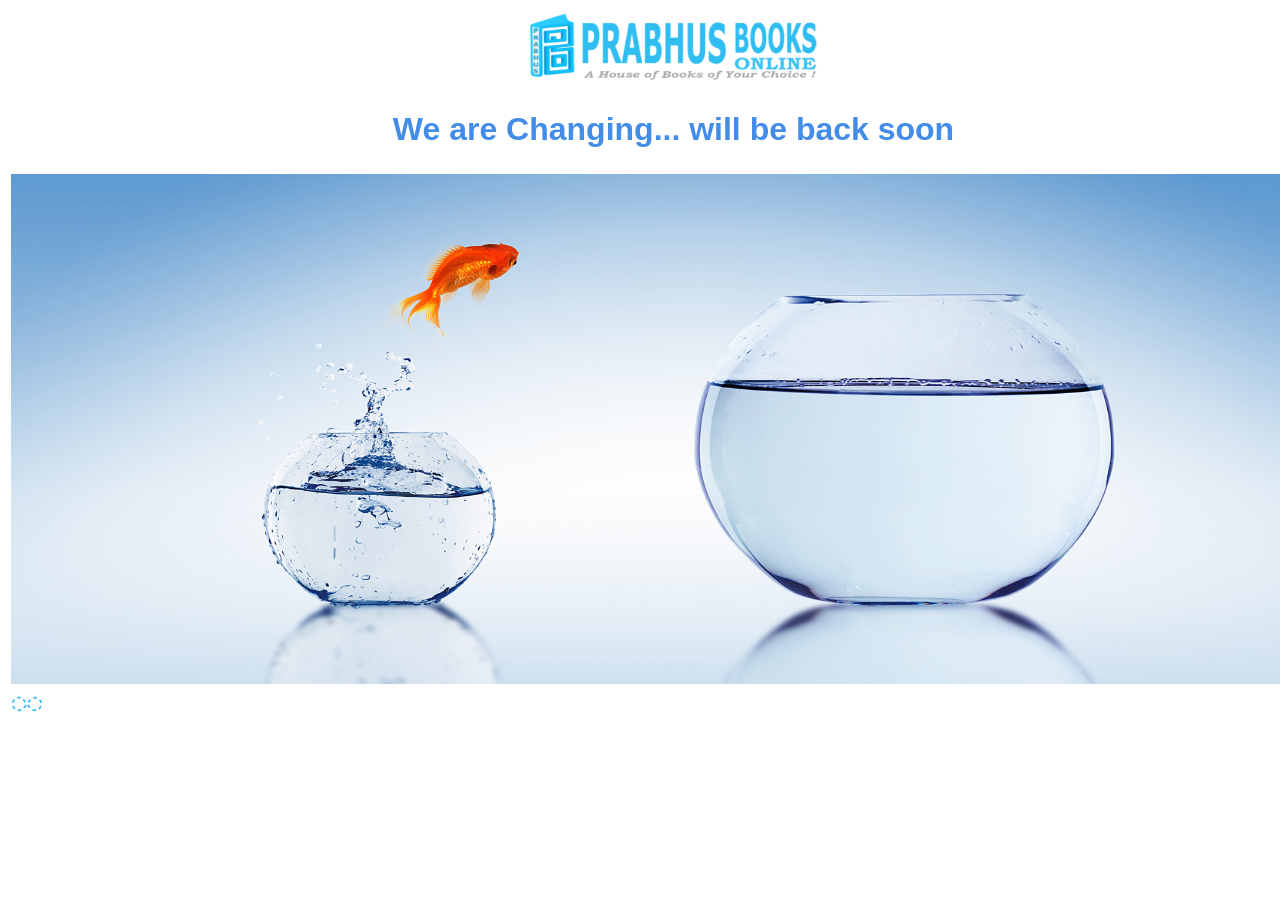
<file: index.htm>
<!DOCTYPE html PUBLIC "-//W3C//DTD XHTML 1.0 Transitional//EN" "http://www.w3.org/TR/xhtml1/DTD/xhtml1-transitional.dtd">
<html xmlns="http://www.w3.org/1999/xhtml">
<head>
<meta http-equiv="Content-Type" content="text/html; charset=iso-8859-1" />
<title>Prabhus Books Online</title>
<style type="text/css">
<!--
.style1 {color: #438CE7}
-->
</style>
</head>

<body>
<table width="100%" border="0">
<tr>
    <td align="center" ><div class="logo"><img src="/img/logo.png" alt="Shop @ Prabhus Books Online" title=" Shop @ Prabhus Books Online " width="300" height="75" class="img-responsive"> </div></td>
  </tr>
  <tr>
    <td align="center" ><h1 class="style1" style="font-family:Arial, Helvetica, sans-serif;">We are Changing... will be back soon  </h1></td>
  </tr>
  <tr>
    <td><img src="./img/fish-jumping-out-of-bowl-Change.jpg" width="1325" height="510" alt="change" /></td>
  </tr>
  <tr>
    <td><a href="./index.php"><img src="img/loader1.gif"  alt="change" /></a></td>
  </tr>
</table>

</body>
</html>
</file>
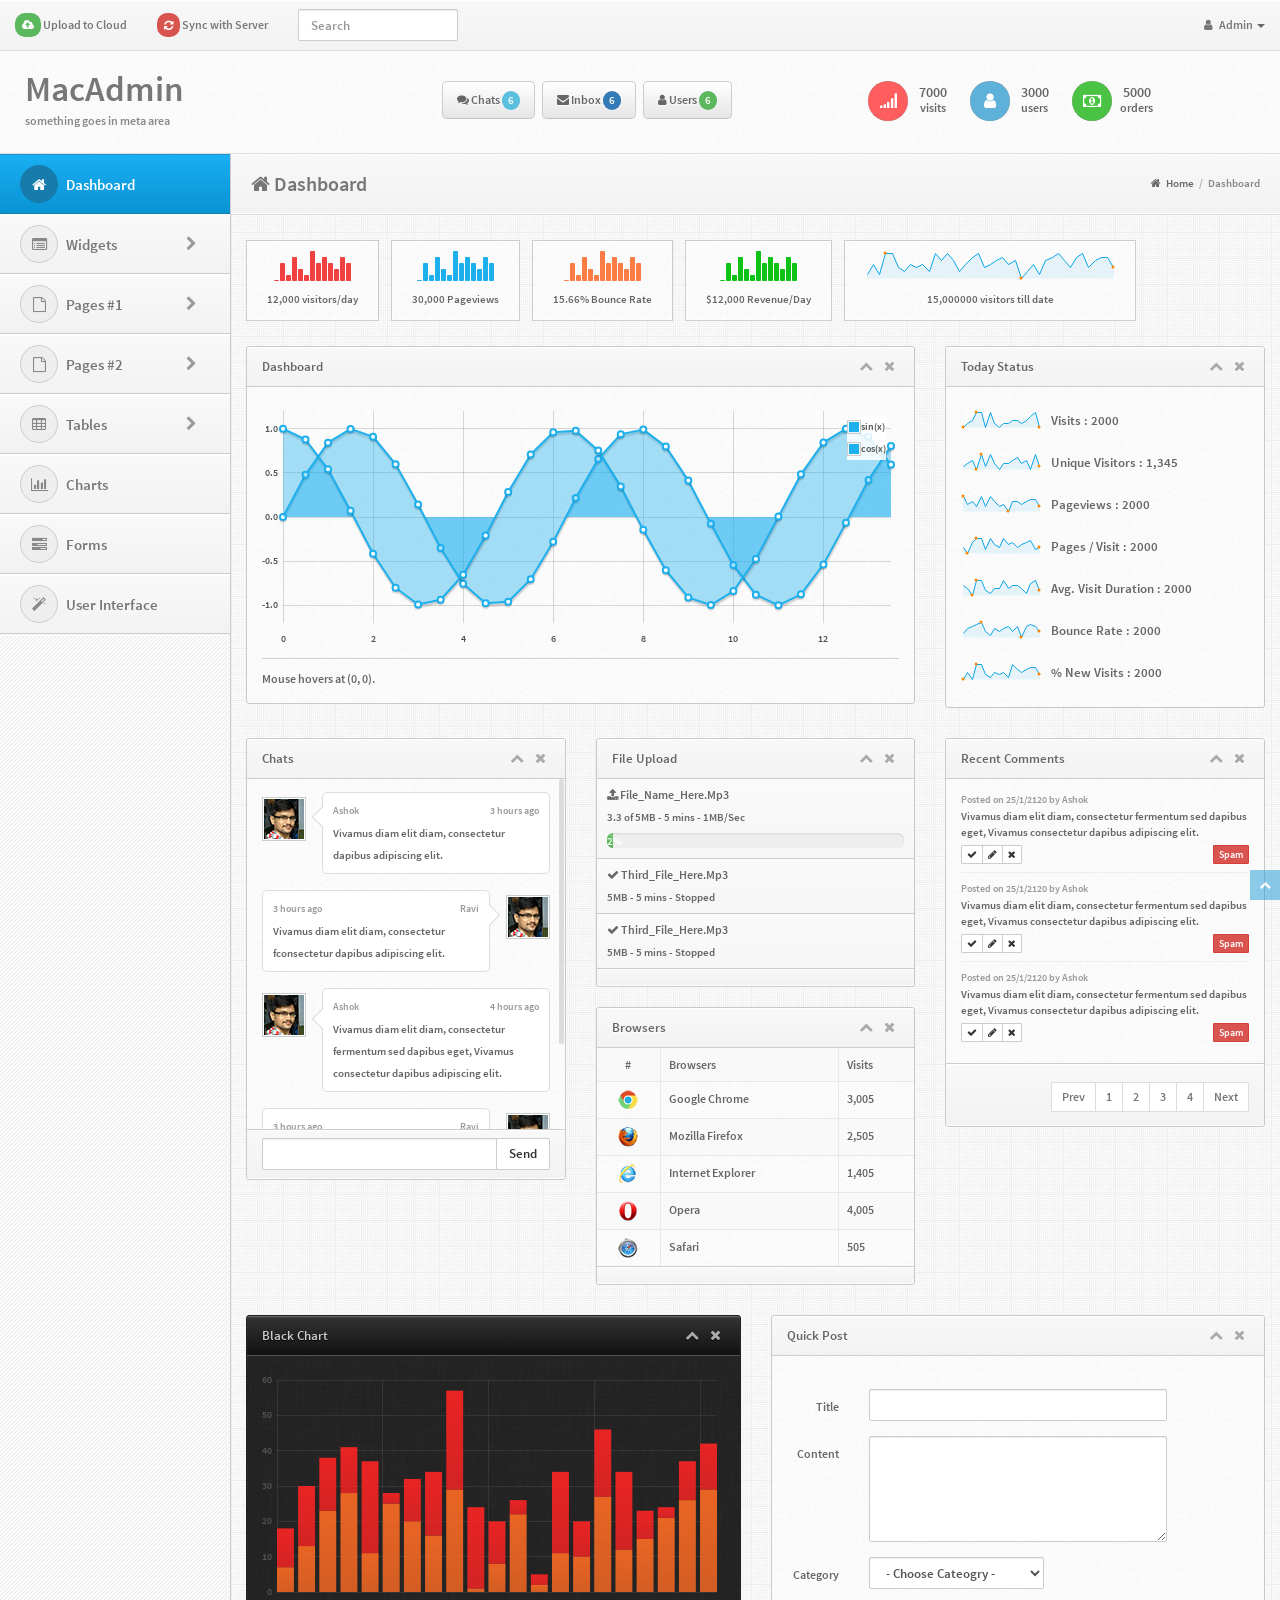
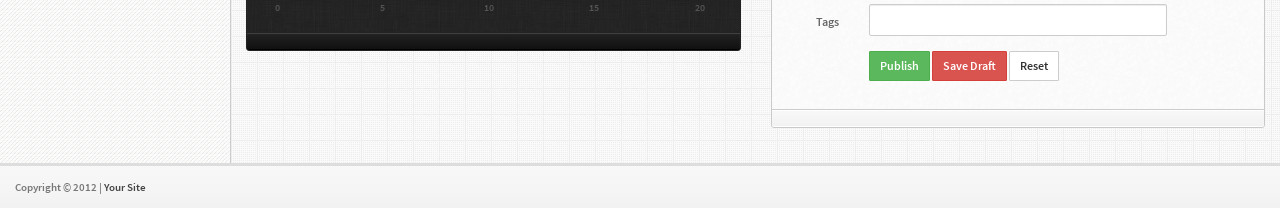
<file: AdminPrabhus/index.html>
<!DOCTYPE html>
<html lang="en">
<head>
  <meta http-equiv="Content-Type" content="text/html; charset=UTF-8">
  <meta charset="utf-8">
  <!-- Title and other stuffs -->
  <title>Dashboard - MacAdmin</title>
  <meta name="viewport" content="width=device-width, initial-scale=1.0">
  <meta name="description" content="">
  <meta name="keywords" content="">
  <meta name="author" content="">


  <!-- Stylesheets -->
  <link href="css/bootstrap.min.css" rel="stylesheet">
  <!-- Font awesome icon -->
  <link rel="stylesheet" href="css/font-awesome.min.css"> 
  <!-- jQuery UI -->
  <link rel="stylesheet" href="css/jquery-ui.css"> 
  <!-- Calendar -->
  <link rel="stylesheet" href="css/fullcalendar.css">
  <!-- prettyPhoto -->
  <link rel="stylesheet" href="css/prettyPhoto.css">  
  <!-- Star rating -->
  <link rel="stylesheet" href="css/rateit.css">
  <!-- Date picker -->
  <link rel="stylesheet" href="css/bootstrap-datetimepicker.min.css">
  <!-- CLEditor -->
  <link rel="stylesheet" href="css/jquery.cleditor.css"> 
  <!-- Data tables -->
  <link rel="stylesheet" href="css/jquery.dataTables.css"> 
  <!-- Bootstrap toggle -->
  <link rel="stylesheet" href="css/jquery.onoff.css">
  <!-- Main stylesheet -->
  <link href="css/style.css" rel="stylesheet">
  <!-- Widgets stylesheet -->
  <link href="css/widgets.css" rel="stylesheet">   
  
  <script src="js/respond.min.js"></script>
  <!--[if lt IE 9]>
  <script src="js/html5shiv.js"></script>
  <![endif]-->

  <!-- Favicon -->
  <link rel="shortcut icon" href="img/favicon/favicon.png">
</head>

<body>

<div class="navbar navbar-fixed-top bs-docs-nav" role="banner">
  
    <div class="conjtainer">
      <!-- Menu button for smallar screens -->
      <div class="navbar-header">
		  <button class="navbar-toggle btn-navbar" type="button" data-toggle="collapse" data-target=".bs-navbar-collapse">
			<span>Menu</span>
		  </button>
		  <!-- Site name for smallar screens -->
		  <a href="index.html" class="navbar-brand hidden-lg">MacBeth</a>
		</div>
      
      

      <!-- Navigation starts -->
      <nav class="collapse navbar-collapse bs-navbar-collapse" role="navigation">         

        <ul class="nav navbar-nav">  

          <!-- Upload to server link. Class "dropdown-big" creates big dropdown -->
          <li class="dropdown dropdown-big">
            <a href="#" class="dropdown-toggle" data-toggle="dropdown"><span class="label label-success"><i class="fa fa-cloud-upload"></i></span> Upload to Cloud</a>
            <!-- Dropdown -->
            <ul class="dropdown-menu">
              <li>
                <!-- Progress bar -->
                <p>Photo Upload in Progress</p>
                <!-- Bootstrap progress bar -->
                <div class="progress progress-striped active">
					<div class="progress-bar progress-bar-info"  role="progressbar" aria-valuenow="40" aria-valuemin="0" aria-valuemax="100" style="width: 40%">
						<span class="sr-only">40% Complete</span>
					</div>
			    </div>

                <hr />

                <!-- Progress bar -->
                <p>Video Upload in Progress</p>
                <!-- Bootstrap progress bar -->
                <div class="progress progress-striped active">
					<div class="progress-bar progress-bar-success"  role="progressbar" aria-valuenow="80" aria-valuemin="0" aria-valuemax="100" style="width: 80%">
						<span class="sr-only">80% Complete</span>
					</div>
			    </div> 

                <hr />             

                <!-- Dropdown menu footer -->
                <div class="drop-foot">
                  <a href="#">View All</a>
                </div>

              </li>
            </ul>
          </li>

          <!-- Sync to server link -->
          <li class="dropdown dropdown-big">
            <a href="#" class="dropdown-toggle" data-toggle="dropdown"><span class="label label-danger"><i class="fa fa-refresh"></i></span> Sync with Server</a>
            <!-- Dropdown -->
            <ul class="dropdown-menu">
              <li>
                <!-- Using "icon-spin" class to rotate icon. -->
                <p><span class="label label-info"><i class="fa fa-cloud"></i></span> Syncing Members Lists to Server</p>
                <hr />
                <p><span class="label label-warning"><i class="fa fa-cloud"></i></span> Syncing Bookmarks Lists to Cloud</p>

                <hr />

                <!-- Dropdown menu footer -->
                <div class="drop-foot">
                  <a href="#">View All</a>
                </div>

              </li>
            </ul>
          </li>

        </ul>

        <!-- Search form -->
        <form class="navbar-form navbar-left" role="search">
			<div class="form-group">
				<input type="text" class="form-control" placeholder="Search">
			</div>
		</form>
        <!-- Links -->
        <ul class="nav navbar-nav pull-right">
          <li class="dropdown pull-right">            
            <a data-toggle="dropdown" class="dropdown-toggle" href="#">
              <i class="fa fa-user"></i> Admin <b class="caret"></b>              
            </a>
            
            <!-- Dropdown menu -->
            <ul class="dropdown-menu">
              <li><a href="#"><i class="fa fa-user"></i> Profile</a></li>
              <li><a href="#"><i class="fa fa-cogs"></i> Settings</a></li>
              <li><a href="login.html"><i class="fa fa-sign-out"></i> Logout</a></li>
            </ul>
          </li>
          
        </ul>
      </nav>

    </div>
  </div>


<!-- Header starts -->
  <header>
    <div class="container">
      <div class="row">

        <!-- Logo section -->
        <div class="col-md-4">
          <!-- Logo. -->
          <div class="logo">
            <h1><a href="#">Mac<span class="bold">Admin</span></a></h1>
            <p class="meta">something goes in meta area</p>
          </div>
          <!-- Logo ends -->
        </div>

        <!-- Button section -->
        <div class="col-md-4">

          <!-- Buttons -->
          <ul class="nav nav-pills">

            <!-- Comment button with number of latest comments count -->
            <li class="dropdown dropdown-big">
              <a class="dropdown-toggle" href="#" data-toggle="dropdown">
                <i class="fa fa-comments"></i> Chats <span   class="label label-info">6</span> 
              </a>

                <ul class="dropdown-menu">
                  <li>
                    <!-- Heading - h5 -->
                    <h5><i class="fa fa-comments"></i> Chats</h5>
                    <!-- Use hr tag to add border -->
                    <hr />
                  </li>
                  <li>
                    <!-- List item heading h6 -->
                    <h6><a href="#">Hi :)</a> <span class="label label-warning pull-right">10:42</span></h6>
                    <div class="clearfix"></div>
                    <hr />
                  </li>
                  <li>
                    <h6><a href="#">How are you?</a> <span class="label label-warning pull-right">20:42</span></h6>
                    <div class="clearfix"></div>
                    <hr />
                  </li>
                  <li>
                    <h6><a href="#">What are you doing?</a> <span class="label label-warning pull-right">14:42</span></h6>
                    <div class="clearfix"></div>
                    <hr />
                  </li>                  
                  <li>
                    <div class="drop-foot">
                      <a href="#">View All</a>
                    </div>
                  </li>                                    
                </ul>
            </li>

            <!-- Message button with number of latest messages count-->
            <li class="dropdown dropdown-big">
              <a class="dropdown-toggle" href="#" data-toggle="dropdown">
                <i class="fa fa-envelope"></i> Inbox <span class="label label-primary">6</span> 
              </a>

                <ul class="dropdown-menu">
                  <li>
                    <!-- Heading - h5 -->
                    <h5><i class="fa fa-envelope"></i> Messages</h5>
                    <!-- Use hr tag to add border -->
                    <hr />
                  </li>
                  <li>
                    <!-- List item heading h6 -->
                    <h6><a href="#">Hello how are you?</a></h6>
                    <!-- List item para -->
                    <p>Quisque eu consectetur erat eget  semper...</p>
                    <hr />
                  </li>
                  <li>
                    <h6><a href="#">Today is wonderful?</a></h6>
                    <p>Quisque eu consectetur erat eget  semper...</p>
                    <hr />
                  </li>
                  <li>
                    <div class="drop-foot">
                      <a href="#">View All</a>
                    </div>
                  </li>                                    
                </ul>
            </li>

            <!-- Members button with number of latest members count -->
            <li class="dropdown dropdown-big">
              <a class="dropdown-toggle" href="#" data-toggle="dropdown">
                <i class="fa fa-user"></i> Users <span   class="label label-success">6</span> 
              </a>

                <ul class="dropdown-menu">
                  <li>
                    <!-- Heading - h5 -->
                    <h5><i class="fa fa-user"></i> Users</h5>
                    <!-- Use hr tag to add border -->
                    <hr />
                  </li>
                  <li>
                    <!-- List item heading h6-->
                    <h6><a href="#">Ravi Kumar</a> <span class="label label-warning pull-right">Free</span></h6>
                    <div class="clearfix"></div>
                    <hr />
                  </li>
                  <li>
                    <h6><a href="#">Balaji</a> <span class="label label-important pull-right">Premium</span></h6>
                    <div class="clearfix"></div>
                    <hr />
                  </li>
                  <li>
                    <h6><a href="#">Kumarasamy</a> <span class="label label-warning pull-right">Free</span></h6>
                    <div class="clearfix"></div>
                    <hr />
                  </li>                  
                  <li>
                    <div class="drop-foot">
                      <a href="#">View All</a>
                    </div>
                  </li>                                    
                </ul>
            </li> 

          </ul>

        </div>

        <!-- Data section -->

        <div class="col-md-4">
          <div class="header-data">

            <!-- Traffic data -->
            <div class="hdata">
              <div class="mcol-left">
                <!-- Icon with red background -->
                <i class="fa fa-signal bred"></i> 
              </div>
              <div class="mcol-right">
                <!-- Number of visitors -->
                <p><a href="#">7000</a> <em>visits</em></p>
              </div>
              <div class="clearfix"></div>
            </div>

            <!-- Members data -->
            <div class="hdata">
              <div class="mcol-left">
                <!-- Icon with blue background -->
                <i class="fa fa-user bblue"></i> 
              </div>
              <div class="mcol-right">
                <!-- Number of visitors -->
                <p><a href="#">3000</a> <em>users</em></p>
              </div>
              <div class="clearfix"></div>
            </div>

            <!-- revenue data -->
            <div class="hdata">
              <div class="mcol-left">
                <!-- Icon with green background -->
                <i class="fa fa-money bgreen"></i> 
              </div>
              <div class="mcol-right">
                <!-- Number of visitors -->
                <p><a href="#">5000</a><em>orders</em></p>
              </div>
              <div class="clearfix"></div>
            </div>                        

          </div>
        </div>

      </div>
    </div>
  </header>

<!-- Header ends -->

<!-- Main content starts -->

<div class="content">

  	<!-- Sidebar -->
    <div class="sidebar">
        <div class="sidebar-dropdown"><a href="#">Navigation</a></div>

        <!--- Sidebar navigation -->
        <!-- If the main navigation has sub navigation, then add the class "has_sub" to "li" of main navigation. -->
        <ul id="nav">
          <!-- Main menu with font awesome icon -->
          <li class="open"><a href="index.html"><i class="fa fa-home"></i> Dashboard</a>
            <!-- Sub menu markup 
            <ul>
              <li><a href="#">Submenu #1</a></li>
              <li><a href="#">Submenu #2</a></li>
              <li><a href="#">Submenu #3</a></li>
            </ul>-->
          </li>
          <li class="has_sub">
			<a href="#"><i class="fa fa-list-alt"></i> Widgets  <span class="pull-right"><i class="fa fa-chevron-right"></i></span></a>
            <ul>
              <li><a href="widgets1.html">Widgets #1</a></li>
              <li><a href="widgets2.html">Widgets #2</a></li>
              <li><a href="widgets3.html">Widgets #3</a></li>
            </ul>
          </li>  
          <li class="has_sub">
			<a href="#"><i class="fa fa-file-o"></i> Pages #1  <span class="pull-right"><i class="fa fa-chevron-right"></i></span></a>
            <ul>
              <li><a href="post.html">Post</a></li>
              <li><a href="login.html">Login</a></li>
              <li><a href="register.html">Register</a></li>
              <li><a href="support.html">Support</a></li>
              <li><a href="invoice.html">Invoice</a></li>
              <li><a href="gallery.html">Gallery</a></li>
            </ul>
          </li> 
          <li class="has_sub">
			<a href="#"><i class="fa fa-file-o"></i> Pages #2  <span class="pull-right"><i class="fa fa-chevron-right"></i></span></a>
            <ul>
              <li><a href="media.html">Media</a></li>
              <li><a href="statement.html">Statement</a></li>
              <li><a href="error.html">Error</a></li>
              <li><a href="error-log.html">Error Log</a></li>
              <li><a href="calendar.html">Calendar</a></li>
              <li><a href="grid.html">Grid</a></li>
            </ul>
          </li>    
		  <li class="has_sub"><a href="#"><i class="fa fa-table"></i> Tables  <span class="pull-right"><i class="fa fa-chevron-right"></i></span></a>
            <ul>
              <li><a href="tables.html">Tables</a></li>
              <li><a href="dynamic-tables.html">Dynamic Tables</a></li>
            </ul>
          </li>		  
          <li><a href="charts.html"><i class="fa fa-bar-chart-o"></i> Charts</a></li> 
          <li><a href="forms.html"><i class="fa fa-tasks"></i> Forms</a></li>
          <li><a href="ui.html"><i class="fa fa-magic"></i> User Interface</a></li>
        </ul>
    </div>

    <!-- Sidebar ends -->

  	  	<!-- Main bar -->
  	<div class="mainbar">
      
	    <!-- Page heading -->
	    <div class="page-head">
	      <h2 class="pull-left"><i class="fa fa-home"></i> Dashboard</h2>

        <!-- Breadcrumb -->
        <div class="bread-crumb pull-right">
          <a href="index.html"><i class="fa fa-home"></i> Home</a> 
          <!-- Divider -->
          <span class="divider">/</span> 
          <a href="#" class="bread-current">Dashboard</a>
        </div>

        <div class="clearfix"></div>

	    </div>
	    <!-- Page heading ends -->



	    <!-- Matter -->

	    <div class="matter">
        <div class="container">

          <!-- Today status. jQuery Sparkline plugin used. -->

          <div class="row">
            <div class="col-md-12"> 
              <!-- List starts -->
              <ul class="today-datas">
                <!-- List #1 -->
                <li>
                  <!-- Graph -->
                  <div><span id="todayspark1" class="spark"></span></div>
                  <!-- Text -->
                  <div class="datas-text">12,000 visitors/day</div>
                </li>
                <li>
                  <div><span id="todayspark2" class="spark"></span></div>
                  <div class="datas-text">30,000 Pageviews</div>
                </li>
                <li>
                  <div><span id="todayspark3" class="spark"></span></div>
                  <div class="datas-text">15.66% Bounce Rate</div>
                </li>
                <li>
                  <div><span id="todayspark4" class="spark"></span></div>
                  <div class="datas-text">$12,000 Revenue/Day</div>
                </li> 
                <li>
                  <div><span id="todayspark5" class="spark"></span></div>
                  <div class="datas-text">15,000000 visitors till date</div>
                </li>                                                                                                              
              </ul> 
            </div>
          </div>

          <!-- Today status ends -->

          <!-- Dashboard Graph starts -->

          <div class="row">
            <div class="col-md-8">

              <!-- Widget -->
              <div class="widget">
                <!-- Widget head -->
                <div class="widget-head">
                  <div class="pull-left">Dashboard</div>
                  <div class="widget-icons pull-right">
                    <a href="#" class="wminimize"><i class="fa fa-chevron-up"></i></a> 
                    <a href="#" class="wclose"><i class="fa fa-times"></i></a>
                  </div>  
                  <div class="clearfix"></div>
                </div>              

                <!-- Widget content -->
                <div class="widget-content">
                  <div class="padd">

                    <!-- Curve chart (Blue color). jQuery Flot plugin used. -->
                    <div id="curve-chart"></div>

                    <hr />
                    <!-- Hover location -->
                    <div id="hoverdata">Mouse hovers at
                    (<span id="x">0</span>, <span id="y">0</span>). <span id="clickdata"></span></div>          

                    <!-- Skil this line. <div class="uni"><input id="enableTooltip" type="checkbox">Enable tooltip</div> -->

                  </div>
                </div>
                <!-- Widget ends -->

              </div>
            </div>

            <div class="col-md-4">

              <div class="widget">

                <div class="widget-head">
                  <div class="pull-left">Today Status</div>
                  <div class="widget-icons pull-right">
                    <a href="#" class="wminimize"><i class="fa fa-chevron-up"></i></a> 
                    <a href="#" class="wclose"><i class="fa fa-times"></i></a>
                  </div>  
                  <div class="clearfix"></div>
                </div>             

                <div class="widget-content">
                  <div class="padd">

                    <!-- Visitors, pageview, bounce rate, etc., Sparklines plugin used -->
                    <ul class="current-status">
                      <li>
                        <span id="status1"></span> <span class="bold">Visits : 2000</span>
                      </li>
                      <li>
                        <span id="status2"></span> <span class="bold">Unique Visitors : 1,345</span>
                      </li>
                      <li>
                        <span id="status3"></span> <span class="bold">Pageviews : 2000</span>
                      </li>
                      <li>
                        <span id="status4"></span> <span class="bold">Pages / Visit : 2000</span>
                      </li>
                      <li>
                        <span id="status5"></span> <span class="bold">Avg. Visit Duration : 2000</span>
                      </li>
                      <li>
                        <span id="status6"></span> <span class="bold">Bounce Rate : 2000</span>
                      </li>   
                      <li>
                        <span id="status7"></span> <span class="bold">% New Visits : 2000</span>
                      </li>                                                                                                            
                    </ul>

                  </div>
                </div>

              </div>

            </div>
          </div>
          <!-- Dashboard graph ends -->

          <!-- Chats, File upload and Recent Comments -->
          <div class="row">

            <div class="col-md-4">
              <!-- Widget -->
              <div class="widget">
                <!-- Widget title -->
                <div class="widget-head">
                  <div class="pull-left">Chats</div>
                  <div class="widget-icons pull-right">
                    <a href="#" class="wminimize"><i class="fa fa-chevron-up"></i></a> 
                    <a href="#" class="wclose"><i class="fa fa-times"></i></a>
                  </div>  
                  <div class="clearfix"></div>
                </div>

                <div class="widget-content">
                  <!-- Widget content -->
				  
				  <!-- Below class "scroll-chat" will add nice scroll bar. It uses Slim Scroll jQuery plugin. Check custom.js for the code -->
                  <div class="padd scroll-chat">
                    
                    <ul class="chats">

                      <!-- Chat by us. Use the class "by-me". -->
                      <li class="by-me">
                        <!-- Use the class "pull-left" in avatar -->
                        <div class="avatar pull-left">
                          <img src="img/user.jpg" alt=""/>
                        </div>

                        <div class="chat-content">
                          <!-- In meta area, first include "name" and then "time" -->
                          <div class="chat-meta">Ashok <span class="pull-right">3 hours ago</span></div>
                          Vivamus diam elit diam, consectetur dapibus adipiscing elit.
                          <div class="clearfix"></div>
                        </div>
                      </li> 

                      <!-- Chat by other. Use the class "by-other". -->
                      <li class="by-other">
                        <!-- Use the class "pull-right" in avatar -->
                        <div class="avatar pull-right">
                          <img src="img/user.jpg" alt=""/>
                        </div>

                        <div class="chat-content">
                          <!-- In the chat meta, first include "time" then "name" -->
                          <div class="chat-meta">3 hours ago <span class="pull-right">Ravi</span></div>
                          Vivamus diam elit diam, consectetur fconsectetur dapibus adipiscing elit.
                          <div class="clearfix"></div>
                        </div>
                      </li>   

                      <li class="by-me">
                        <div class="avatar pull-left">
                          <img src="img/user.jpg" alt=""/>
                        </div>

                        <div class="chat-content">
                          <div class="chat-meta">Ashok <span class="pull-right">4 hours ago</span></div>
                          Vivamus diam elit diam, consectetur fermentum sed dapibus eget, Vivamus consectetur dapibus adipiscing elit.
                          <div class="clearfix"></div>
                        </div>
                      </li>  

                      <li class="by-other">
                        <!-- Use the class "pull-right" in avatar -->
                        <div class="avatar pull-right">
                          <img src="img/user.jpg" alt=""/>
                        </div>

                        <div class="chat-content">
                          <!-- In the chat meta, first include "time" then "name" -->
                          <div class="chat-meta">3 hours ago <span class="pull-right">Ravi</span></div>
                          Vivamus diam elit diam, consectetur fermentum sed dapibus eget, Vivamus consectetur dapibus adipiscing elit.
                          <div class="clearfix"></div>
                        </div>
                      </li>                                                                                  

                    </ul>

                  </div>
                  <!-- Widget footer -->
                  <div class="widget-foot">
				  
					<div class="input-group">
					  <input type="text" class="form-control">
					  <span class="input-group-btn">
						<button class="btn btn-default" type="button">Send</button>
					  </span>
					</div>
					
                  </div>
                </div>


              </div> 
            </div>


            <!-- File Upload widget -->
            <div class="col-md-4">
              <div class="widget">
                <!-- Widget title -->
                <div class="widget-head">
                  <div class="pull-left">File Upload</div>
                  <div class="widget-icons pull-right">
                    <a href="#" class="wminimize"><i class="fa fa-chevron-up"></i></a> 
                    <a href="#" class="wclose"><i class="fa fa-times"></i></a>
                  </div>  
                  <div class="clearfix"></div>
                </div>

                <div class="widget-content">
                  <!-- Widget content -->
                  <ul class="file-upload">

                    <li>
                      <strong><i class="fa fa-upload"></i> File_Name_Here.Mp3</strong>
                      <div class="file-meta">3.3 of 5MB - 5 mins - 1MB/Sec</div>

                      <div class="progress progress-animated progress-striped">
						  <div class="progress-bar progress-bar-success" data-percentage="100">
							<span class="sr-only">100 % completed</span>
						  </div>
					  </div>
                    </li>

                    <li>
                      <strong><i class="fa fa-check"></i> Third_File_Here.Mp3</strong>
                      <div class="file-meta">5MB - 5 mins - Stopped</div>
                    </li>                        

                    <li>
                      <strong><i class="fa fa-check"></i> Third_File_Here.Mp3</strong>
                      <div class="file-meta">5MB - 5 mins - Stopped</div>
                    </li>                                                                                                                      
                  </ul>

                  <div class="widget-foot">
                  </div>

                </div>
              </div>

              <div class="widget">
                <!-- Widget title -->
                <div class="widget-head">
                  <div class="pull-left">Browsers</div>
                  <div class="widget-icons pull-right">
                    <a href="#" class="wminimize"><i class="fa fa-chevron-up"></i></a> 
                    <a href="#" class="wclose"><i class="fa fa-times"></i></a>
                  </div>  
                  <div class="clearfix"></div>
                </div>
                <div class="widget-content referrer">
                  <!-- Widget content -->
                  
				  <div class="table-responsive">
					  <table class="table table-striped table-bordered table-hover">
						<tr>
						  <th><center>#</center></th>
						  <th>Browsers</th>
						  <th>Visits</th>
						</tr>
						<tr>
						  <td><img src="img/icons/chrome.png" alt="" />
						  <td>Google Chrome</td>
						  <td>3,005</td>
						</tr> 
						<tr>
						  <td><img src="img/icons/firefox.png" alt="" />
						  <td>Mozilla Firefox</td>
						  <td>2,505</td>
						</tr> 
						<tr>
						  <td><img src="img/icons/ie.png" alt="" />
						  <td>Internet Explorer</td>
						  <td>1,405</td>
						</tr> 
						<tr>
						  <td><img src="img/icons/opera.png" alt="" />
						  <td>Opera</td>
						  <td>4,005</td>
						</tr> 
						<tr>
						  <td><img src="img/icons/safari.png" alt="" />
						  <td>Safari</td>
						  <td>505</td>
						</tr>                                                                    
					  </table>
				  </div>

                  <div class="widget-foot">
                  </div>
                </div>
              </div>

            </div>


            <div class="col-md-4">
              <!-- Widget -->
              <div class="widget">
                <!-- Widget title -->
                <div class="widget-head">
                  <div class="pull-left">Recent Comments</div>
                  <div class="widget-icons pull-right">
                    <a href="#" class="wminimize"><i class="fa fa-chevron-up"></i></a> 
                    <a href="#" class="wclose"><i class="fa fa-times"></i></a>
                  </div>  
                  <div class="clearfix"></div>
                </div>
                <div class="widget-content">
                  <!-- Widget content -->
                  <div class="padd">

                    <ul class="recent">


                      <li>

                        <div class="recent-content">
                          <div class="recent-meta">Posted on 25/1/2120 by Ashok</div>
                          <div>Vivamus diam elit diam, consectetur fermentum sed dapibus eget, Vivamus consectetur dapibus adipiscing elit.
                          </div>

                          <div class="btn-group">
                            <button class="btn btn-xs btn-default"><i class="fa fa-check"></i> </button>
                            <button class="btn btn-xs btn-default"><i class="fa fa-pencil"></i> </button>
                            <button class="btn btn-xs btn-default"><i class="fa fa-times"></i> </button>
                          </div>

                          <button class="btn btn-xs btn-danger pull-right">Spam</button>

                          <div class="clearfix"></div>
                        </div>
                      </li>



                      <li>

                        <div class="recent-content">
                          <div class="recent-meta">Posted on 25/1/2120 by Ashok</div>
                          <div>Vivamus diam elit diam, consectetur fermentum sed dapibus eget, Vivamus consectetur dapibus adipiscing elit.
                          </div>

                          <div class="btn-group">
                            <button class="btn btn-xs btn-default"><i class="fa fa-check"></i> </button>
                            <button class="btn btn-xs btn-default"><i class="fa fa-pencil"></i> </button>
                            <button class="btn btn-xs btn-default"><i class="fa fa-times"></i> </button>
                          </div>

                          <button class="btn btn-xs btn-danger pull-right">Spam</button>

                          <div class="clearfix"></div>
                        </div>
                      </li>



                      <li>

                        <div class="recent-content">
                          <div class="recent-meta">Posted on 25/1/2120 by Ashok</div>
                          <div>Vivamus diam elit diam, consectetur fermentum sed dapibus eget, Vivamus consectetur dapibus adipiscing elit.
                          </div>

                          <div class="btn-group">
                            <button class="btn btn-xs btn-default"><i class="fa fa-check"></i> </button>
                            <button class="btn btn-xs btn-default"><i class="fa fa-pencil"></i> </button>
                            <button class="btn btn-xs btn-default"><i class="fa fa-times"></i> </button>
                          </div>

                          <button class="btn btn-xs btn-danger pull-right">Spam</button>

                          <div class="clearfix"></div>
                        </div>
                      </li>                                        


                    </ul>

                  </div>
                  <!-- Widget footer -->
                  <div class="widget-foot">
                    
                    
                      <ul class="pagination pagination-sm pull-right">
                        <li><a href="#">Prev</a></li>
                        <li><a href="#">1</a></li>
                        <li><a href="#">2</a></li>
                        <li><a href="#">3</a></li>
                        <li><a href="#">4</a></li>
                        <li><a href="#">Next</a></li>
                      </ul>
                   
                    <div class="clearfix"></div>

                  </div>
                </div>  

              </div> 

            </div>
          </div>


          <div class="row">
            <div class="col-md-6">
              <div class="widget wblack">
                <div class="widget-head">
                  <div class="pull-left">Black Chart</div>
                  <div class="widget-icons pull-right">
                    <a href="#" class="wminimize"><i class="fa fa-chevron-up"></i></a> 
                    <a href="#" class="wclose"><i class="fa fa-times"></i></a>
                  </div>  
                  <div class="clearfix"></div>
                </div>
                <div class="widget-content">
                  <div class="padd">
                    
                   <div id="bar-chart"></div>

                  </div>
                  <div class="widget-foot">
                    <!-- Footer goes here -->
                  </div>
                </div>
              </div> 
            </div>
            <div class="col-md-6">
              <div class="widget">
                <div class="widget-head">
                  <div class="pull-left">Quick Post</div>
                  <div class="widget-icons pull-right">
                    <a href="#" class="wminimize"><i class="fa fa-chevron-up"></i></a> 
                    <a href="#" class="wclose"><i class="fa fa-times"></i></a>
                  </div>  
                  <div class="clearfix"></div>
                </div>
                <div class="widget-content">
                  <div class="padd">
                    
                      <div class="form quick-post">
                                      <!-- Edit profile form (not working)-->
                                      <form class="form-horizontal">
                                          <!-- Title -->
                                          <div class="form-group">
                                            <label class="control-label col-lg-2" for="title">Title</label>
                                            <div class="col-lg-8"> 
                                              <input type="text" class="form-control" id="title">
                                            </div>
                                          </div>   
                                          <!-- Content -->
                                          <div class="form-group">
                                            <label class="control-label col-lg-2" for="content">Content</label>
                                            <div class="col-lg-8">
                                              <textarea class="form-control" rows="5" id="content"></textarea>
                                            </div>
                                          </div>                           
                                          <!-- Cateogry -->
                                          <div class="form-group">
                                            <label class="control-label col-lg-2">Category</label>
                                            <div class="col-lg-5">                               
                                                <select class="form-control">
                                                  <option value="">- Choose Cateogry -</option>
                                                  <option value="1">General</option>
                                                  <option value="2">News</option>
                                                  <option value="3">Media</option>
                                                  <option value="4">Funny</option>
                                                </select>  
                                            </div>
                                          </div>              
                                          <!-- Tags -->
                                          <div class="form-group">
                                            <label class="control-label col-lg-2" for="tags">Tags</label>
                                            <div class="col-lg-8">
                                              <input type="text" class="form-control" id="tags">
                                            </div>
                                          </div>
                                          
                                          <!-- Buttons -->
                                          <div class="form-group">
                                             <!-- Buttons -->
											 <div class="col-lg-offset-2 col-lg-6">
												<button type="submit" class="btn btn-sm btn-success">Publish</button>
												<button type="submit" class="btn btn-sm btn-danger">Save Draft</button>
												<button type="reset" class="btn btn-sm btn-default">Reset</button>
											 </div>
                                          </div>
                                      </form>
                                    </div>
                  

                  </div>
                  <div class="widget-foot">
                    <!-- Footer goes here -->
                  </div>
                </div>
              </div> 
            </div>            
          </div>  


        </div>
		  </div>

		<!-- Matter ends -->

    </div>

   <!-- Mainbar ends -->
   <div class="clearfix"></div>

</div>
<!-- Content ends -->

<!-- Footer starts -->
<footer>
  <div class="container">
    <div class="row">
      <div class="col-md-12">
            <!-- Copyright info -->
            <p class="copy">Copyright &copy; 2012 | <a href="#">Your Site</a> </p>
      </div>
    </div>
  </div>
</footer> 	

<!-- Footer ends -->

<!-- Scroll to top -->
<span class="totop"><a href="#"><i class="fa fa-chevron-up"></i></a></span> 

<!-- JS -->
<script src="js/jquery.js"></script> <!-- jQuery -->
<script src="js/bootstrap.min.js"></script> <!-- Bootstrap -->
<script src="js/jquery-ui.min.js"></script> <!-- jQuery UI -->
<script src="js/moment.min.js"></script> <!-- Moment js for full calendar -->
<script src="js/fullcalendar.min.js"></script> <!-- Full Google Calendar - Calendar -->
<script src="js/jquery.rateit.min.js"></script> <!-- RateIt - Star rating -->
<script src="js/jquery.prettyPhoto.js"></script> <!-- prettyPhoto -->
<script src="js/jquery.slimscroll.min.js"></script> <!-- jQuery Slim Scroll -->
<script src="js/jquery.dataTables.min.js"></script> <!-- Data tables -->

<!-- jQuery Flot -->
<script src="js/excanvas.min.js"></script>
<script src="js/jquery.flot.js"></script>
<script src="js/jquery.flot.resize.js"></script>
<script src="js/jquery.flot.pie.js"></script>
<script src="js/jquery.flot.stack.js"></script>

<!-- jQuery Notification - Noty -->
<script src="js/jquery.noty.js"></script> <!-- jQuery Notify -->
<script src="js/themes/default.js"></script> <!-- jQuery Notify -->
<script src="js/layouts/bottom.js"></script> <!-- jQuery Notify -->
<script src="js/layouts/topRight.js"></script> <!-- jQuery Notify -->
<script src="js/layouts/top.js"></script> <!-- jQuery Notify -->
<!-- jQuery Notification ends -->

<script src="js/sparklines.js"></script> <!-- Sparklines -->
<script src="js/jquery.cleditor.min.js"></script> <!-- CLEditor -->
<script src="js/bootstrap-datetimepicker.min.js"></script> <!-- Date picker -->
<script src="js/jquery.onoff.min.js"></script> <!-- Bootstrap Toggle -->
<script src="js/filter.js"></script> <!-- Filter for support page -->
<script src="js/custom.js"></script> <!-- Custom codes -->
<script src="js/charts.js"></script> <!-- Charts & Graphs -->

<!-- Script for this page -->
<script type="text/javascript">
$(function () {

    /* Bar Chart starts */

    var d1 = [];
    for (var i = 0; i <= 20; i += 1)
        d1.push([i, parseInt(Math.random() * 30)]);

    var d2 = [];
    for (var i = 0; i <= 20; i += 1)
        d2.push([i, parseInt(Math.random() * 30)]);


    var stack = 0, bars = true, lines = false, steps = false;
    
    function plotWithOptions() {
        $.plot($("#bar-chart"), [ d1, d2 ], {
            series: {
                stack: stack,
                lines: { show: lines, fill: true, steps: steps },
                bars: { show: bars, barWidth: 0.8 }
            },
            grid: {
                borderWidth: 0, hoverable: true, color: "#777"
            },
            colors: ["#ff6c24", "#ff2424"],
            bars: {
                  show: true,
                  lineWidth: 0,
                  fill: true,
                  fillColor: { colors: [ { opacity: 0.9 }, { opacity: 0.8 } ] }
            }
        });
    }

    plotWithOptions();
    
    $(".stackControls input").click(function (e) {
        e.preventDefault();
        stack = $(this).val() == "With stacking" ? true : null;
        plotWithOptions();
    });
    $(".graphControls input").click(function (e) {
        e.preventDefault();
        bars = $(this).val().indexOf("Bars") != -1;
        lines = $(this).val().indexOf("Lines") != -1;
        steps = $(this).val().indexOf("steps") != -1;
        plotWithOptions();
    });

    /* Bar chart ends */

});


/* Curve chart starts */

$(function () {
    var sin = [], cos = [];
    for (var i = 0; i < 14; i += 0.5) {
        sin.push([i, Math.sin(i)]);
        cos.push([i, Math.cos(i)]);
    }

    var plot = $.plot($("#curve-chart"),
           [ { data: sin, label: "sin(x)"}, { data: cos, label: "cos(x)" } ], {
               series: {
                   lines: { show: true, fill: true},
                   points: { show: true }
               },
               grid: { hoverable: true, clickable: true, borderWidth:0 },
               yaxis: { min: -1.2, max: 1.2 },
               colors: ["#1eafed", "#1eafed"]
             });

    function showTooltip(x, y, contents) {
        $('<div id="tooltip">' + contents + '</div>').css( {
            position: 'absolute',
            display: 'none',
            top: y + 5,
            left: x + 5,
            border: '1px solid #000',
            padding: '2px 8px',
            color: '#ccc',
            'background-color': '#000',
            opacity: 0.9
        }).appendTo("body").fadeIn(200);
    }

    var previousPoint = null;
    $("#curve-chart").bind("plothover", function (event, pos, item) {
        $("#x").text(pos.x.toFixed(2));
        $("#y").text(pos.y.toFixed(2));

        if ($("#enableTooltip:checked").length > 0) {
            if (item) {
                if (previousPoint != item.dataIndex) {
                    previousPoint = item.dataIndex;
                    
                    $("#tooltip").remove();
                    var x = item.datapoint[0].toFixed(2),
                        y = item.datapoint[1].toFixed(2);
                    
                    showTooltip(item.pageX, item.pageY, 
                                item.series.label + " of " + x + " = " + y);
                }
            }
            else {
                $("#tooltip").remove();
                previousPoint = null;            
            }
        }
    }); 

    $("#curve-chart").bind("plotclick", function (event, pos, item) {
        if (item) {
            $("#clickdata").text("You clicked point " + item.dataIndex + " in " + item.series.label + ".");
            plot.highlight(item.series, item.datapoint);
        }
    });

});

/* Curve chart ends */
</script>

</body>
</html>
</file>
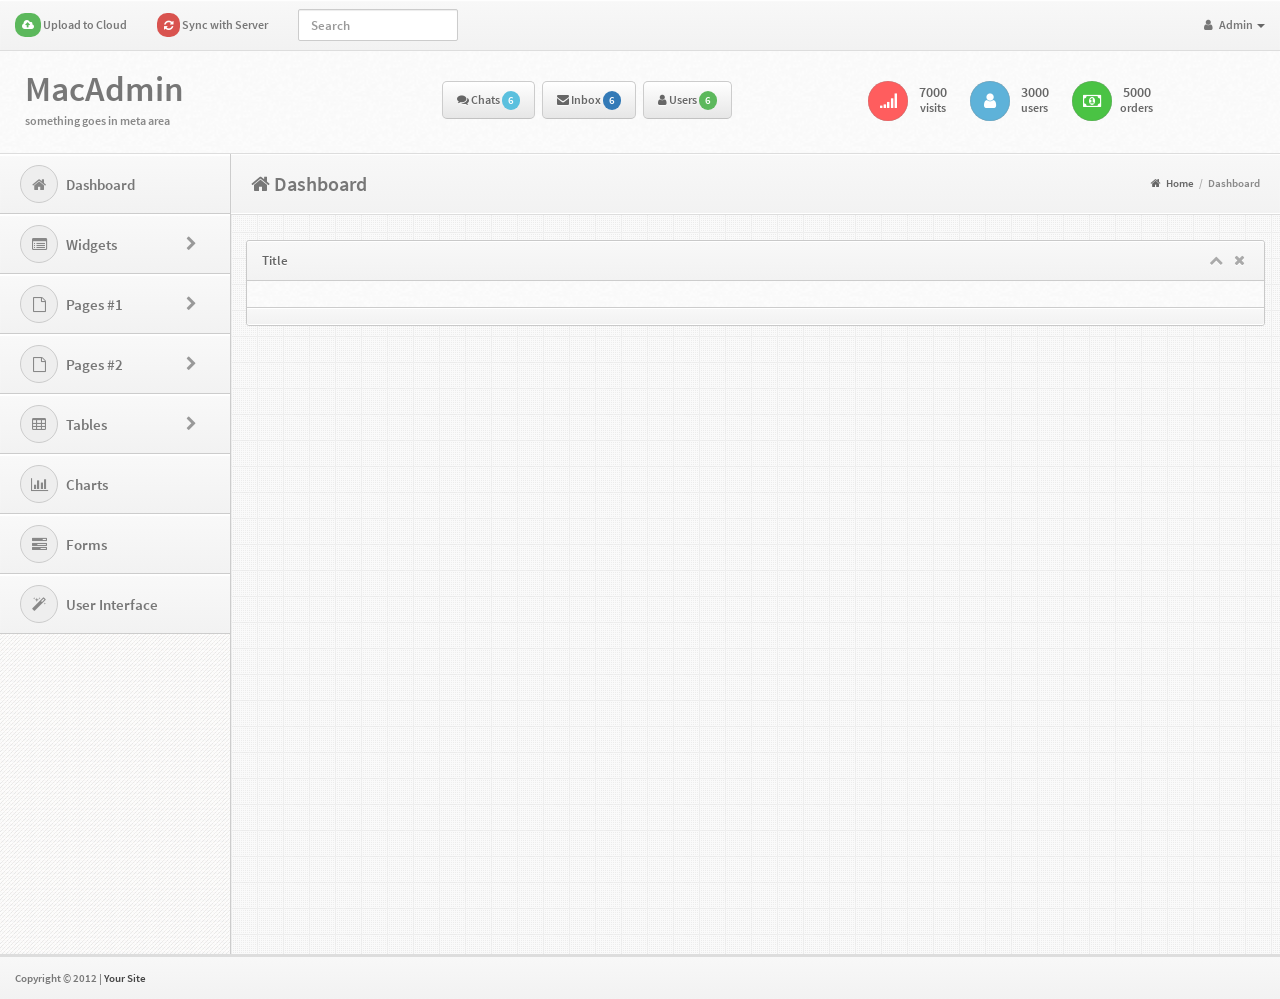
<file: AdminPrabhus/0-base.html>
<!DOCTYPE html>
<html lang="en">
<head>
  <meta http-equiv="Content-Type" content="text/html; charset=UTF-8">
  <meta charset="utf-8">
  <!-- Title and other stuffs -->
  <title>MacAdmin</title>
  <meta name="viewport" content="width=device-width, initial-scale=1.0">
  <meta name="description" content="">
  <meta name="keywords" content="">
  <meta name="author" content="">


  <!-- Stylesheets -->
  <link href="css/bootstrap.min.css" rel="stylesheet">
  <!-- Font awesome icon -->
  <link rel="stylesheet" href="css/font-awesome.min.css"> 
  <!-- jQuery UI -->
  <link rel="stylesheet" href="css/jquery-ui.css"> 
  <!-- Calendar -->
  <link rel="stylesheet" href="css/fullcalendar.css">
  <!-- prettyPhoto -->
  <link rel="stylesheet" href="css/prettyPhoto.css">  
  <!-- Star rating -->
  <link rel="stylesheet" href="css/rateit.css">
  <!-- Date picker -->
  <link rel="stylesheet" href="css/bootstrap-datetimepicker.min.css">
  <!-- CLEditor -->
  <link rel="stylesheet" href="css/jquery.cleditor.css">  
  <!-- Data tables -->
  <link rel="stylesheet" href="css/jquery.dataTables.css"> 
  <!-- Bootstrap toggle -->
  <link rel="stylesheet" href="css/jquery.onoff.css">
  <!-- Main stylesheet -->
  <link href="css/style.css" rel="stylesheet">
  <!-- Widgets stylesheet -->
  <link href="css/widgets.css" rel="stylesheet">   
  
  <script src="js/respond.min.js"></script>
  <!--[if lt IE 9]>
  <script src="js/html5shiv.js"></script>
  <![endif]-->

  <!-- Favicon -->
  <link rel="shortcut icon" href="img/favicon/favicon.png">
</head>

<body>

<div class="navbar navbar-fixed-top bs-docs-nav" role="banner">
  
    <div class="conjtainer">
      <!-- Menu button for smallar screens -->
      <div class="navbar-header">
		  <button class="navbar-toggle btn-navbar" type="button" data-toggle="collapse" data-target=".bs-navbar-collapse">
			<span>Menu</span>
		  </button>
		  <!-- Site name for smallar screens -->
		  <a href="index.html" class="navbar-brand hidden-lg">MacBeth</a>
		</div>
      
      

      <!-- Navigation starts -->
      <nav class="collapse navbar-collapse bs-navbar-collapse" role="navigation">         

        <ul class="nav navbar-nav">  

          <!-- Upload to server link. Class "dropdown-big" creates big dropdown -->
          <li class="dropdown dropdown-big">
            <a href="#" class="dropdown-toggle" data-toggle="dropdown"><span class="label label-success"><i class="fa fa-cloud-upload"></i></span> Upload to Cloud</a>
            <!-- Dropdown -->
            <ul class="dropdown-menu">
              <li>
                <!-- Progress bar -->
                <p>Photo Upload in Progress</p>
                <!-- Bootstrap progress bar -->
                <div class="progress progress-striped active">
					<div class="progress-bar progress-bar-info"  role="progressbar" aria-valuenow="40" aria-valuemin="0" aria-valuemax="100" style="width: 40%">
						<span class="sr-only">40% Complete</span>
					</div>
			    </div>

                <hr />

                <!-- Progress bar -->
                <p>Video Upload in Progress</p>
                <!-- Bootstrap progress bar -->
                <div class="progress progress-striped active">
					<div class="progress-bar progress-bar-success"  role="progressbar" aria-valuenow="80" aria-valuemin="0" aria-valuemax="100" style="width: 80%">
						<span class="sr-only">80% Complete</span>
					</div>
			    </div> 

                <hr />             

                <!-- Dropdown menu footer -->
                <div class="drop-foot">
                  <a href="#">View All</a>
                </div>

              </li>
            </ul>
          </li>

          <!-- Sync to server link -->
          <li class="dropdown dropdown-big">
            <a href="#" class="dropdown-toggle" data-toggle="dropdown"><span class="label label-danger"><i class="fa fa-refresh"></i></span> Sync with Server</a>
            <!-- Dropdown -->
            <ul class="dropdown-menu">
              <li>
                <!-- Using "icon-spin" class to rotate icon. -->
                <p><span class="label label-info"><i class="fa fa-cloud"></i></span> Syncing Members Lists to Server</p>
                <hr />
                <p><span class="label label-warning"><i class="fa fa-cloud"></i></span> Syncing Bookmarks Lists to Cloud</p>

                <hr />

                <!-- Dropdown menu footer -->
                <div class="drop-foot">
                  <a href="#">View All</a>
                </div>

              </li>
            </ul>
          </li>

        </ul>

        <!-- Search form -->
        <form class="navbar-form navbar-left" role="search">
			<div class="form-group">
				<input type="text" class="form-control" placeholder="Search">
			</div>
		</form>
        <!-- Links -->
        <ul class="nav navbar-nav pull-right">
          <li class="dropdown pull-right">            
            <a data-toggle="dropdown" class="dropdown-toggle" href="#">
              <i class="fa fa-user"></i> Admin <b class="caret"></b>              
            </a>
            
            <!-- Dropdown menu -->
            <ul class="dropdown-menu">
              <li><a href="#"><i class="fa fa-user"></i> Profile</a></li>
              <li><a href="#"><i class="fa fa-cogs"></i> Settings</a></li>
              <li><a href="login.html"><i class="fa fa-sign-out"></i> Logout</a></li>
            </ul>
          </li>
          
        </ul>
      </nav>

    </div>
  </div>


<!-- Header starts -->
  <header>
    <div class="container">
      <div class="row">

        <!-- Logo section -->
        <div class="col-md-4">
          <!-- Logo. -->
          <div class="logo">
            <h1><a href="#">Mac<span class="bold">Admin</span></a></h1>
            <p class="meta">something goes in meta area</p>
          </div>
          <!-- Logo ends -->
        </div>

        <!-- Button section -->
        <div class="col-md-4">

          <!-- Buttons -->
          <ul class="nav nav-pills">

            <!-- Comment button with number of latest comments count -->
            <li class="dropdown dropdown-big">
              <a class="dropdown-toggle" href="#" data-toggle="dropdown">
                <i class="fa fa-comments"></i> Chats <span   class="label label-info">6</span> 
              </a>

                <ul class="dropdown-menu">
                  <li>
                    <!-- Heading - h5 -->
                    <h5><i class="fa fa-comments"></i> Chats</h5>
                    <!-- Use hr tag to add border -->
                    <hr />
                  </li>
                  <li>
                    <!-- List item heading h6 -->
                    <h6><a href="#">Hi :)</a> <span class="label label-warning pull-right">10:42</span></h6>
                    <div class="clearfix"></div>
                    <hr />
                  </li>
                  <li>
                    <h6><a href="#">How are you?</a> <span class="label label-warning pull-right">20:42</span></h6>
                    <div class="clearfix"></div>
                    <hr />
                  </li>
                  <li>
                    <h6><a href="#">What are you doing?</a> <span class="label label-warning pull-right">14:42</span></h6>
                    <div class="clearfix"></div>
                    <hr />
                  </li>                  
                  <li>
                    <div class="drop-foot">
                      <a href="#">View All</a>
                    </div>
                  </li>                                    
                </ul>
            </li>

            <!-- Message button with number of latest messages count-->
            <li class="dropdown dropdown-big">
              <a class="dropdown-toggle" href="#" data-toggle="dropdown">
                <i class="fa fa-envelope"></i> Inbox <span class="label label-primary">6</span> 
              </a>

                <ul class="dropdown-menu">
                  <li>
                    <!-- Heading - h5 -->
                    <h5><i class="fa fa-envelope"></i> Messages</h5>
                    <!-- Use hr tag to add border -->
                    <hr />
                  </li>
                  <li>
                    <!-- List item heading h6 -->
                    <h6><a href="#">Hello how are you?</a></h6>
                    <!-- List item para -->
                    <p>Quisque eu consectetur erat eget  semper...</p>
                    <hr />
                  </li>
                  <li>
                    <h6><a href="#">Today is wonderful?</a></h6>
                    <p>Quisque eu consectetur erat eget  semper...</p>
                    <hr />
                  </li>
                  <li>
                    <div class="drop-foot">
                      <a href="#">View All</a>
                    </div>
                  </li>                                    
                </ul>
            </li>

            <!-- Members button with number of latest members count -->
            <li class="dropdown dropdown-big">
              <a class="dropdown-toggle" href="#" data-toggle="dropdown">
                <i class="fa fa-user"></i> Users <span   class="label label-success">6</span> 
              </a>

                <ul class="dropdown-menu">
                  <li>
                    <!-- Heading - h5 -->
                    <h5><i class="fa fa-user"></i> Users</h5>
                    <!-- Use hr tag to add border -->
                    <hr />
                  </li>
                  <li>
                    <!-- List item heading h6-->
                    <h6><a href="#">Ravi Kumar</a> <span class="label label-warning pull-right">Free</span></h6>
                    <div class="clearfix"></div>
                    <hr />
                  </li>
                  <li>
                    <h6><a href="#">Balaji</a> <span class="label label-important pull-right">Premium</span></h6>
                    <div class="clearfix"></div>
                    <hr />
                  </li>
                  <li>
                    <h6><a href="#">Kumarasamy</a> <span class="label label-warning pull-right">Free</span></h6>
                    <div class="clearfix"></div>
                    <hr />
                  </li>                  
                  <li>
                    <div class="drop-foot">
                      <a href="#">View All</a>
                    </div>
                  </li>                                    
                </ul>
            </li> 

          </ul>

        </div>

        <!-- Data section -->

        <div class="col-md-4">
          <div class="header-data">

            <!-- Traffic data -->
            <div class="hdata">
              <div class="mcol-left">
                <!-- Icon with red background -->
                <i class="fa fa-signal bred"></i> 
              </div>
              <div class="mcol-right">
                <!-- Number of visitors -->
                <p><a href="#">7000</a> <em>visits</em></p>
              </div>
              <div class="clearfix"></div>
            </div>

            <!-- Members data -->
            <div class="hdata">
              <div class="mcol-left">
                <!-- Icon with blue background -->
                <i class="fa fa-user bblue"></i> 
              </div>
              <div class="mcol-right">
                <!-- Number of visitors -->
                <p><a href="#">3000</a> <em>users</em></p>
              </div>
              <div class="clearfix"></div>
            </div>

            <!-- revenue data -->
            <div class="hdata">
              <div class="mcol-left">
                <!-- Icon with green background -->
                <i class="fa fa-money bgreen"></i> 
              </div>
              <div class="mcol-right">
                <!-- Number of visitors -->
                <p><a href="#">5000</a><em>orders</em></p>
              </div>
              <div class="clearfix"></div>
            </div>                        

          </div>
        </div>

      </div>
    </div>
  </header>

<!-- Header ends -->

<!-- Main content starts -->

<div class="content">

  	<!-- Sidebar -->
    <div class="sidebar">
        <div class="sidebar-dropdown"><a href="#">Navigation</a></div>

        <!--- Sidebar navigation -->
        <!-- If the main navigation has sub navigation, then add the class "has_sub" to "li" of main navigation. -->
        <ul id="nav">
          <!-- Main menu with font awesome icon -->
          <li><a href="index.html"><i class="fa fa-home"></i> Dashboard</a>
            <!-- Sub menu markup 
            <ul>
              <li><a href="#">Submenu #1</a></li>
              <li><a href="#">Submenu #2</a></li>
              <li><a href="#">Submenu #3</a></li>
            </ul>-->
          </li>
          <li class="has_sub"><a href="#"><i class="fa fa-list-alt"></i> Widgets  <span class="pull-right"><i class="fa fa-chevron-right"></i></span></a>
            <ul>
              <li><a href="widgets1.html">Widgets #1</a></li>
              <li><a href="widgets2.html">Widgets #2</a></li>
              <li><a href="widgets3.html">Widgets #3</a></li>
            </ul>
          </li>  
          <li class="has_sub"><a href="#"><i class="fa fa-file-o"></i> Pages #1  <span class="pull-right"><i class="fa fa-chevron-right"></i></span></a>
            <ul>
              <li><a href="post.html">Post</a></li>
              <li><a href="login.html">Login</a></li>
              <li><a href="register.html">Register</a></li>
              <li><a href="support.html">Support</a></li>
              <li><a href="invoice.html">Invoice</a></li>
              <li><a href="gallery.html">Gallery</a></li>
            </ul>
          </li> 
          <li class="has_sub"><a href="#"><i class="fa fa-file-o"></i> Pages #2  <span class="pull-right"><i class="fa fa-chevron-right"></i></span></a>
            <ul>
              <li><a href="media.html">Media</a></li>
              <li><a href="statement.html">Statement</a></li>
              <li><a href="error.html">Error</a></li>
              <li><a href="error-log.html">Error Log</a></li>
              <li><a href="calendar.html">Calendar</a></li>
              <li><a href="grid.html">Grid</a></li>
            </ul>
          </li>      
		  <li class="has_sub"><a href="#"><i class="fa fa-table"></i> Tables  <span class="pull-right"><i class="fa fa-chevron-right"></i></span></a>
            <ul>
              <li><a href="tables.html">Tables</a></li>
              <li><a href="dynamic-tables.html">Dynamic Tables</a></li>
            </ul>
          </li> 
          <li><a href="charts.html"><i class="fa fa-bar-chart-o"></i> Charts</a></li> 
          <li><a href="forms.html"><i class="fa fa-tasks"></i> Forms</a></li>
          <li><a href="ui.html"><i class="fa fa-magic"></i> User Interface</a></li>
        </ul>
    </div>

    <!-- Sidebar ends -->

  	<!-- Main bar -->
  	<div class="mainbar">

      <!-- Page heading -->
      <div class="page-head">
        <h2 class="pull-left"><i class="fa fa-home"></i> Dashboard</h2>

        <!-- Breadcrumb -->
        <div class="bread-crumb pull-right">
          <a href="index.html"><i class="fa fa-home"></i> Home</a> 
          <!-- Divider -->
          <span class="divider">/</span> 
          <a href="#" class="bread-current">Dashboard</a>
        </div>

        <div class="clearfix"></div>

      </div>
      <!-- Page heading ends -->


	    <!-- Matter -->

	    <div class="matter">
        <div class="container">
          <div class="row">
            <div class="col-md-12">

              <div class="widget">
                <div class="widget-head">
                  <div class="pull-left">Title</div>
                  <div class="widget-icons pull-right">
                    <a href="#" class="wminimize"><i class="fa fa-chevron-up"></i></a> 
                    <a href="#" class="wclose"><i class="fa fa-times"></i></a>
                  </div>  
                  <div class="clearfix"></div>
                </div>
                <div class="widget-content">
                  <div class="padd">
                    <!-- Content goes here -->
                  </div>
                  <div class="widget-foot">
                    <!-- Footer goes here -->
                  </div>
                </div>
              </div>  
              
            </div>
          </div>
        </div>
		  </div>

		<!-- Matter ends -->

    </div>

   <!-- Mainbar ends -->	    	
   <div class="clearfix"></div>

</div>
<!-- Content ends -->

<!-- Footer starts -->
<footer>
  <div class="container">
    <div class="row">
      <div class="col-md-12">
            <!-- Copyright info -->
            <p class="copy">Copyright &copy; 2012 | <a href="#">Your Site</a> </p>
      </div>
    </div>
  </div>
</footer> 	

<!-- Footer ends -->

<!-- Scroll to top -->
<span class="totop"><a href="#"><i class="fa fa-chevron-up"></i></a></span> 

<!-- JS -->
<script src="js/jquery.js"></script> <!-- jQuery -->
<script src="js/bootstrap.min.js"></script> <!-- Bootstrap -->
<script src="js/jquery-ui.min.js"></script> <!-- jQuery UI -->
<script src="js/moment.min.js"></script> <!-- Moment js for full calendar -->
<script src="js/fullcalendar.min.js"></script> <!-- Full Google Calendar - Calendar -->
<script src="js/jquery.rateit.min.js"></script> <!-- RateIt - Star rating -->
<script src="js/jquery.prettyPhoto.js"></script> <!-- prettyPhoto -->
<script src="js/jquery.slimscroll.min.js"></script> <!-- jQuery Slim Scroll -->
<script src="js/jquery.dataTables.min.js"></script> <!-- Data tables -->

<!-- jQuery Flot -->
<script src="js/excanvas.min.js"></script>
<script src="js/jquery.flot.js"></script>
<script src="js/jquery.flot.resize.js"></script>
<script src="js/jquery.flot.pie.js"></script>
<script src="js/jquery.flot.stack.js"></script>

<!-- jQuery Notification - Noty -->
<script src="js/jquery.noty.js"></script> <!-- jQuery Notify -->
<script src="js/themes/default.js"></script> <!-- jQuery Notify -->
<script src="js/layouts/bottom.js"></script> <!-- jQuery Notify -->
<script src="js/layouts/topRight.js"></script> <!-- jQuery Notify -->
<script src="js/layouts/top.js"></script> <!-- jQuery Notify -->
<!-- jQuery Notification ends -->

<script src="js/sparklines.js"></script> <!-- Sparklines -->
<script src="js/jquery.cleditor.min.js"></script> <!-- CLEditor -->
<script src="js/bootstrap-datetimepicker.min.js"></script> <!-- Date picker -->
<script src="js/jquery.onoff.min.js"></script> <!-- Bootstrap Toggle -->
<script src="js/filter.js"></script> <!-- Filter for support page -->
<script src="js/custom.js"></script> <!-- Custom codes -->
<script src="js/charts.js"></script> <!-- Charts & Graphs -->

</body>
</html>
</file>
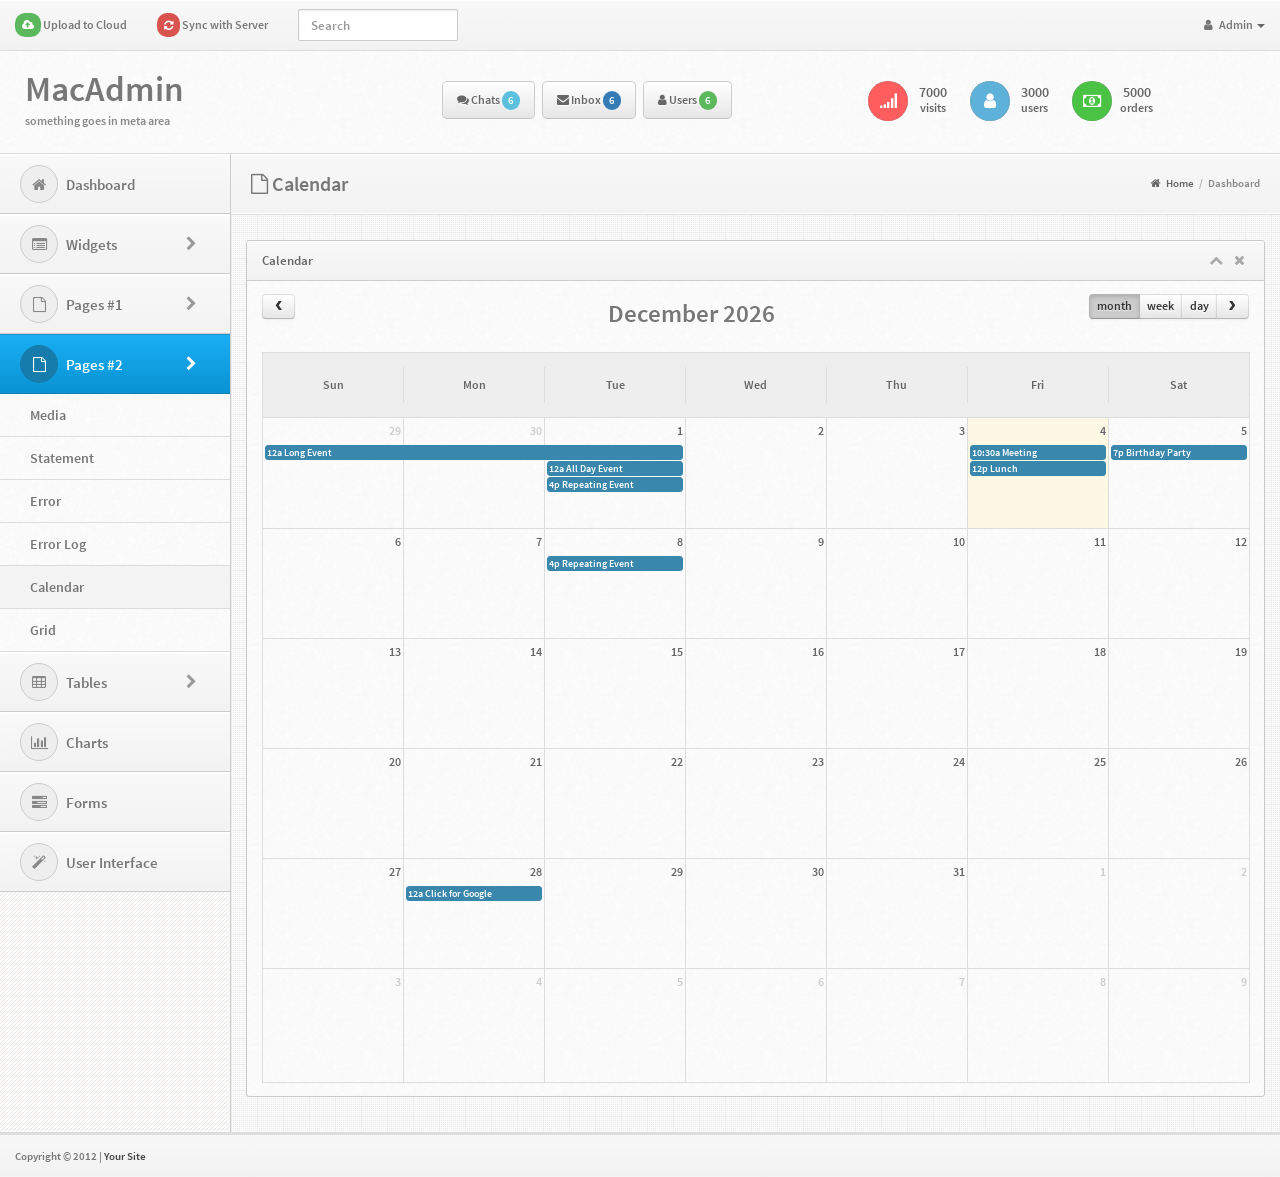
<file: AdminPrabhus/calendar.html>
<!DOCTYPE html>
<html lang="en">
<head>
  <meta http-equiv="Content-Type" content="text/html; charset=UTF-8">
  <meta charset="utf-8">
  <!-- Title and other stuffs -->
  <title>Calendar - MacAdmin</title>
  <meta name="viewport" content="width=device-width, initial-scale=1.0">
  <meta name="description" content="">
  <meta name="keywords" content="">
  <meta name="author" content="">


  <!-- Stylesheets -->
  <link href="css/bootstrap.min.css" rel="stylesheet">
  <!-- Font awesome icon -->
  <link rel="stylesheet" href="css/font-awesome.min.css"> 
  <!-- jQuery UI -->
  <link rel="stylesheet" href="css/jquery-ui.css"> 
  <!-- Calendar -->
  <link rel="stylesheet" href="css/fullcalendar.css">
  <!-- prettyPhoto -->
  <link rel="stylesheet" href="css/prettyPhoto.css">  
  <!-- Star rating -->
  <link rel="stylesheet" href="css/rateit.css">
  <!-- Date picker -->
  <link rel="stylesheet" href="css/bootstrap-datetimepicker.min.css">
  <!-- CLEditor -->
  <link rel="stylesheet" href="css/jquery.cleditor.css">  
  <!-- Data tables -->
  <link rel="stylesheet" href="css/jquery.dataTables.css">
  <!-- Bootstrap toggle -->
  <link rel="stylesheet" href="css/jquery.onoff.css">
  <!-- Main stylesheet -->
  <link href="css/style.css" rel="stylesheet">
  <!-- Widgets stylesheet -->
  <link href="css/widgets.css" rel="stylesheet">   
  
  <script src="js/respond.min.js"></script>
  <!--[if lt IE 9]>
  <script src="js/html5shiv.js"></script>
  <![endif]-->

  <!-- Favicon -->
  <link rel="shortcut icon" href="img/favicon/favicon.png">
</head>

<body>

<div class="navbar navbar-fixed-top bs-docs-nav" role="banner">
  
    <div class="conjtainer">
      <!-- Menu button for smallar screens -->
      <div class="navbar-header">
		  <button class="navbar-toggle btn-navbar" type="button" data-toggle="collapse" data-target=".bs-navbar-collapse">
			<span>Menu</span>
		  </button>
		  <!-- Site name for smallar screens -->
		  <a href="index.html" class="navbar-brand hidden-lg">MacBeth</a>
		</div>
      
      

      <!-- Navigation starts -->
      <nav class="collapse navbar-collapse bs-navbar-collapse" role="navigation">         

        <ul class="nav navbar-nav">  

          <!-- Upload to server link. Class "dropdown-big" creates big dropdown -->
          <li class="dropdown dropdown-big">
            <a href="#" class="dropdown-toggle" data-toggle="dropdown"><span class="label label-success"><i class="fa fa-cloud-upload"></i></span> Upload to Cloud</a>
            <!-- Dropdown -->
            <ul class="dropdown-menu">
              <li>
                <!-- Progress bar -->
                <p>Photo Upload in Progress</p>
                <!-- Bootstrap progress bar -->
                <div class="progress progress-striped active">
					<div class="progress-bar progress-bar-info"  role="progressbar" aria-valuenow="40" aria-valuemin="0" aria-valuemax="100" style="width: 40%">
						<span class="sr-only">40% Complete</span>
					</div>
			    </div>

                <hr />

                <!-- Progress bar -->
                <p>Video Upload in Progress</p>
                <!-- Bootstrap progress bar -->
                <div class="progress progress-striped active">
					<div class="progress-bar progress-bar-success"  role="progressbar" aria-valuenow="80" aria-valuemin="0" aria-valuemax="100" style="width: 80%">
						<span class="sr-only">80% Complete</span>
					</div>
			    </div> 

                <hr />             

                <!-- Dropdown menu footer -->
                <div class="drop-foot">
                  <a href="#">View All</a>
                </div>

              </li>
            </ul>
          </li>

          <!-- Sync to server link -->
          <li class="dropdown dropdown-big">
            <a href="#" class="dropdown-toggle" data-toggle="dropdown"><span class="label label-danger"><i class="fa fa-refresh"></i></span> Sync with Server</a>
            <!-- Dropdown -->
            <ul class="dropdown-menu">
              <li>
                <!-- Using "icon-spin" class to rotate icon. -->
                <p><span class="label label-info"><i class="fa fa-cloud"></i></span> Syncing Members Lists to Server</p>
                <hr />
                <p><span class="label label-warning"><i class="fa fa-cloud"></i></span> Syncing Bookmarks Lists to Cloud</p>

                <hr />

                <!-- Dropdown menu footer -->
                <div class="drop-foot">
                  <a href="#">View All</a>
                </div>

              </li>
            </ul>
          </li>

        </ul>

        <!-- Search form -->
        <form class="navbar-form navbar-left" role="search">
			<div class="form-group">
				<input type="text" class="form-control" placeholder="Search">
			</div>
		</form>
        <!-- Links -->
        <ul class="nav navbar-nav pull-right">
          <li class="dropdown pull-right">            
            <a data-toggle="dropdown" class="dropdown-toggle" href="#">
              <i class="fa fa-user"></i> Admin <b class="caret"></b>              
            </a>
            
            <!-- Dropdown menu -->
            <ul class="dropdown-menu">
              <li><a href="#"><i class="fa fa-user"></i> Profile</a></li>
              <li><a href="#"><i class="fa fa-cogs"></i> Settings</a></li>
              <li><a href="login.html"><i class="fa fa-sign-out"></i> Logout</a></li>
            </ul>
          </li>
          
        </ul>
      </nav>

    </div>
  </div>


<!-- Header starts -->
  <header>
    <div class="container">
      <div class="row">

        <!-- Logo section -->
        <div class="col-md-4">
          <!-- Logo. -->
          <div class="logo">
            <h1><a href="#">Mac<span class="bold">Admin</span></a></h1>
            <p class="meta">something goes in meta area</p>
          </div>
          <!-- Logo ends -->
        </div>

        <!-- Button section -->
        <div class="col-md-4">

          <!-- Buttons -->
          <ul class="nav nav-pills">

            <!-- Comment button with number of latest comments count -->
            <li class="dropdown dropdown-big">
              <a class="dropdown-toggle" href="#" data-toggle="dropdown">
                <i class="fa fa-comments"></i> Chats <span   class="label label-info">6</span> 
              </a>

                <ul class="dropdown-menu">
                  <li>
                    <!-- Heading - h5 -->
                    <h5><i class="fa fa-comments"></i> Chats</h5>
                    <!-- Use hr tag to add border -->
                    <hr />
                  </li>
                  <li>
                    <!-- List item heading h6 -->
                    <h6><a href="#">Hi :)</a> <span class="label label-warning pull-right">10:42</span></h6>
                    <div class="clearfix"></div>
                    <hr />
                  </li>
                  <li>
                    <h6><a href="#">How are you?</a> <span class="label label-warning pull-right">20:42</span></h6>
                    <div class="clearfix"></div>
                    <hr />
                  </li>
                  <li>
                    <h6><a href="#">What are you doing?</a> <span class="label label-warning pull-right">14:42</span></h6>
                    <div class="clearfix"></div>
                    <hr />
                  </li>                  
                  <li>
                    <div class="drop-foot">
                      <a href="#">View All</a>
                    </div>
                  </li>                                    
                </ul>
            </li>

            <!-- Message button with number of latest messages count-->
            <li class="dropdown dropdown-big">
              <a class="dropdown-toggle" href="#" data-toggle="dropdown">
                <i class="fa fa-envelope"></i> Inbox <span class="label label-primary">6</span> 
              </a>

                <ul class="dropdown-menu">
                  <li>
                    <!-- Heading - h5 -->
                    <h5><i class="fa fa-envelope"></i> Messages</h5>
                    <!-- Use hr tag to add border -->
                    <hr />
                  </li>
                  <li>
                    <!-- List item heading h6 -->
                    <h6><a href="#">Hello how are you?</a></h6>
                    <!-- List item para -->
                    <p>Quisque eu consectetur erat eget  semper...</p>
                    <hr />
                  </li>
                  <li>
                    <h6><a href="#">Today is wonderful?</a></h6>
                    <p>Quisque eu consectetur erat eget  semper...</p>
                    <hr />
                  </li>
                  <li>
                    <div class="drop-foot">
                      <a href="#">View All</a>
                    </div>
                  </li>                                    
                </ul>
            </li>

            <!-- Members button with number of latest members count -->
            <li class="dropdown dropdown-big">
              <a class="dropdown-toggle" href="#" data-toggle="dropdown">
                <i class="fa fa-user"></i> Users <span   class="label label-success">6</span> 
              </a>

                <ul class="dropdown-menu">
                  <li>
                    <!-- Heading - h5 -->
                    <h5><i class="fa fa-user"></i> Users</h5>
                    <!-- Use hr tag to add border -->
                    <hr />
                  </li>
                  <li>
                    <!-- List item heading h6-->
                    <h6><a href="#">Ravi Kumar</a> <span class="label label-warning pull-right">Free</span></h6>
                    <div class="clearfix"></div>
                    <hr />
                  </li>
                  <li>
                    <h6><a href="#">Balaji</a> <span class="label label-important pull-right">Premium</span></h6>
                    <div class="clearfix"></div>
                    <hr />
                  </li>
                  <li>
                    <h6><a href="#">Kumarasamy</a> <span class="label label-warning pull-right">Free</span></h6>
                    <div class="clearfix"></div>
                    <hr />
                  </li>                  
                  <li>
                    <div class="drop-foot">
                      <a href="#">View All</a>
                    </div>
                  </li>                                    
                </ul>
            </li> 

          </ul>

        </div>

        <!-- Data section -->

        <div class="col-md-4">
          <div class="header-data">

            <!-- Traffic data -->
            <div class="hdata">
              <div class="mcol-left">
                <!-- Icon with red background -->
                <i class="fa fa-signal bred"></i> 
              </div>
              <div class="mcol-right">
                <!-- Number of visitors -->
                <p><a href="#">7000</a> <em>visits</em></p>
              </div>
              <div class="clearfix"></div>
            </div>

            <!-- Members data -->
            <div class="hdata">
              <div class="mcol-left">
                <!-- Icon with blue background -->
                <i class="fa fa-user bblue"></i> 
              </div>
              <div class="mcol-right">
                <!-- Number of visitors -->
                <p><a href="#">3000</a> <em>users</em></p>
              </div>
              <div class="clearfix"></div>
            </div>

            <!-- revenue data -->
            <div class="hdata">
              <div class="mcol-left">
                <!-- Icon with green background -->
                <i class="fa fa-money bgreen"></i> 
              </div>
              <div class="mcol-right">
                <!-- Number of visitors -->
                <p><a href="#">5000</a><em>orders</em></p>
              </div>
              <div class="clearfix"></div>
            </div>                        

          </div>
        </div>

      </div>
    </div>
  </header>

<!-- Header ends -->

<!-- Main content starts -->

<div class="content">

  	<!-- Sidebar -->
    <div class="sidebar">
        <div class="sidebar-dropdown"><a href="#">Navigation</a></div>

        <!--- Sidebar navigation -->
        <!-- If the main navigation has sub navigation, then add the class "has_sub" to "li" of main navigation. -->
        <ul id="nav">
          <!-- Main menu with font awesome icon -->
          <li><a href="index.html"><i class="fa fa-home"></i> Dashboard</a>
            <!-- Sub menu markup 
            <ul>
              <li><a href="#">Submenu #1</a></li>
              <li><a href="#">Submenu #2</a></li>
              <li><a href="#">Submenu #3</a></li>
            </ul>-->
          </li>
          <li class="has_sub"><a href="#"><i class="fa fa-list-alt"></i> Widgets  <span class="pull-right"><i class="fa fa-chevron-right"></i></span></a>
            <ul>
              <li><a href="widgets1.html">Widgets #1</a></li>
              <li><a href="widgets2.html">Widgets #2</a></li>
              <li><a href="widgets3.html">Widgets #3</a></li>
            </ul>
          </li>  
          <li class="has_sub"><a href="#"><i class="fa fa-file-o"></i> Pages #1  <span class="pull-right"><i class="fa fa-chevron-right"></i></span></a>
            <ul>
              <li><a href="post.html">Post</a></li>
              <li><a href="login.html">Login</a></li>
              <li><a href="register.html">Register</a></li>
              <li><a href="support.html">Support</a></li>
              <li><a href="invoice.html">Invoice</a></li>
              <li><a href="gallery.html">Gallery</a></li>
            </ul>
          </li> 
          <li class="has_sub open"><a href="#"><i class="fa fa-file-o"></i> Pages #2  <span class="pull-right"><i class="fa fa-chevron-right"></i></span></a>
            <ul>
              <li><a href="media.html">Media</a></li>
              <li><a href="statement.html">Statement</a></li>
              <li><a href="error.html">Error</a></li>
              <li><a href="error-log.html">Error Log</a></li>
              <li class="current"><a href="calendar.html">Calendar</a></li>
              <li><a href="grid.html">Grid</a></li>
            </ul>
          </li> 
		  <li class="has_sub"><a href="#"><i class="fa fa-table"></i> Tables  <span class="pull-right"><i class="fa fa-chevron-right"></i></span></a>
            <ul>
              <li><a href="tables.html">Tables</a></li>
              <li><a href="dynamic-tables.html">Dynamic Tables</a></li>
            </ul>
          </li> 
          <li><a href="charts.html"><i class="fa fa-bar-chart-o"></i> Charts</a></li> 
          <li><a href="forms.html"><i class="fa fa-tasks"></i> Forms</a></li>
          <li><a href="ui.html"><i class="fa fa-magic"></i> User Interface</a></li>
        </ul>
    </div>

    <!-- Sidebar ends -->

  	<!-- Main bar -->
  	<div class="mainbar">

      <!-- Page heading -->
      <div class="page-head">
        <h2 class="pull-left"><i class="fa fa-file-o"></i> Calendar</h2>

        <!-- Breadcrumb -->
        <div class="bread-crumb pull-right">
          <a href="index.html"><i class="fa fa-home"></i> Home</a> 
          <!-- Divider -->
          <span class="divider">/</span> 
          <a href="#" class="bread-current">Dashboard</a>
        </div>

        <div class="clearfix"></div>

      </div>
      <!-- Page heading ends -->


	    <!-- Matter -->

	    <div class="matter">
        <div class="container">
          <div class="row">
            <div class="col-md-12">
              <!-- Widget -->
              <div class="widget">
                <!-- Widget title -->
                <div class="widget-head">
                  <div class="pull-left">Calendar</div>
                  <div class="widget-icons pull-right">
                    <a href="#" class="wminimize"><i class="fa fa-chevron-up"></i></a> 
                    <a href="#" class="wclose"><i class="fa fa-times"></i></a>
                  </div>  
                  <div class="clearfix"></div>
                </div>
                <div class="widget-content">
                  <!-- Widget content -->
                  <div class="padd">
                    <!-- Below line produces calendar. I am using FullCalendar plugin. -->
                    <div id="calendar"></div>
                  </div>
                </div>
              </div> 
            </div>
          </div>
        </div>
		  </div>

		<!-- Matter ends -->

    </div>

   <!-- Mainbar ends -->	   
   <div class="clearfix"></div>

</div>
<!-- Content ends -->

<!-- Footer starts -->
<footer>
  <div class="container">
    <div class="row">
      <div class="col-md-12">
            <!-- Copyright info -->
            <p class="copy">Copyright &copy; 2012 | <a href="#">Your Site</a> </p>
      </div>
    </div>
  </div>
</footer> 	

<!-- Footer ends -->

<!-- Scroll to top -->
<span class="totop"><a href="#"><i class="fa fa-chevron-up"></i></a></span> 

<!-- JS -->
<script src="js/jquery.js"></script> <!-- jQuery -->
<script src="js/bootstrap.min.js"></script> <!-- Bootstrap -->
<script src="js/jquery-ui.min.js"></script> <!-- jQuery UI -->
<script src="js/moment.min.js"></script> <!-- Moment js for full calendar -->
<script src="js/fullcalendar.min.js"></script> <!-- Full Google Calendar - Calendar -->
<script src="js/jquery.rateit.min.js"></script> <!-- RateIt - Star rating -->
<script src="js/jquery.prettyPhoto.js"></script> <!-- prettyPhoto -->
<script src="js/jquery.slimscroll.min.js"></script> <!-- jQuery Slim Scroll -->
<script src="js/jquery.dataTables.min.js"></script> <!-- Data tables -->

<!-- jQuery Flot -->
<script src="js/excanvas.min.js"></script>
<script src="js/jquery.flot.js"></script>
<script src="js/jquery.flot.resize.js"></script>
<script src="js/jquery.flot.pie.js"></script>
<script src="js/jquery.flot.stack.js"></script>

<!-- jQuery Notification - Noty -->
<script src="js/jquery.noty.js"></script> <!-- jQuery Notify -->
<script src="js/themes/default.js"></script> <!-- jQuery Notify -->
<script src="js/layouts/bottom.js"></script> <!-- jQuery Notify -->
<script src="js/layouts/topRight.js"></script> <!-- jQuery Notify -->
<script src="js/layouts/top.js"></script> <!-- jQuery Notify -->
<!-- jQuery Notification ends -->

<script src="js/sparklines.js"></script> <!-- Sparklines -->
<script src="js/jquery.cleditor.min.js"></script> <!-- CLEditor -->
<script src="js/bootstrap-datetimepicker.min.js"></script> <!-- Date picker -->
<script src="js/jquery.onoff.min.js"></script> <!-- Bootstrap Toggle -->
<script src="js/filter.js"></script> <!-- Filter for support page -->
<script src="js/custom.js"></script> <!-- Custom codes -->
<script src="js/charts.js"></script> <!-- Charts & Graphs -->

</body>
</html>
</file>
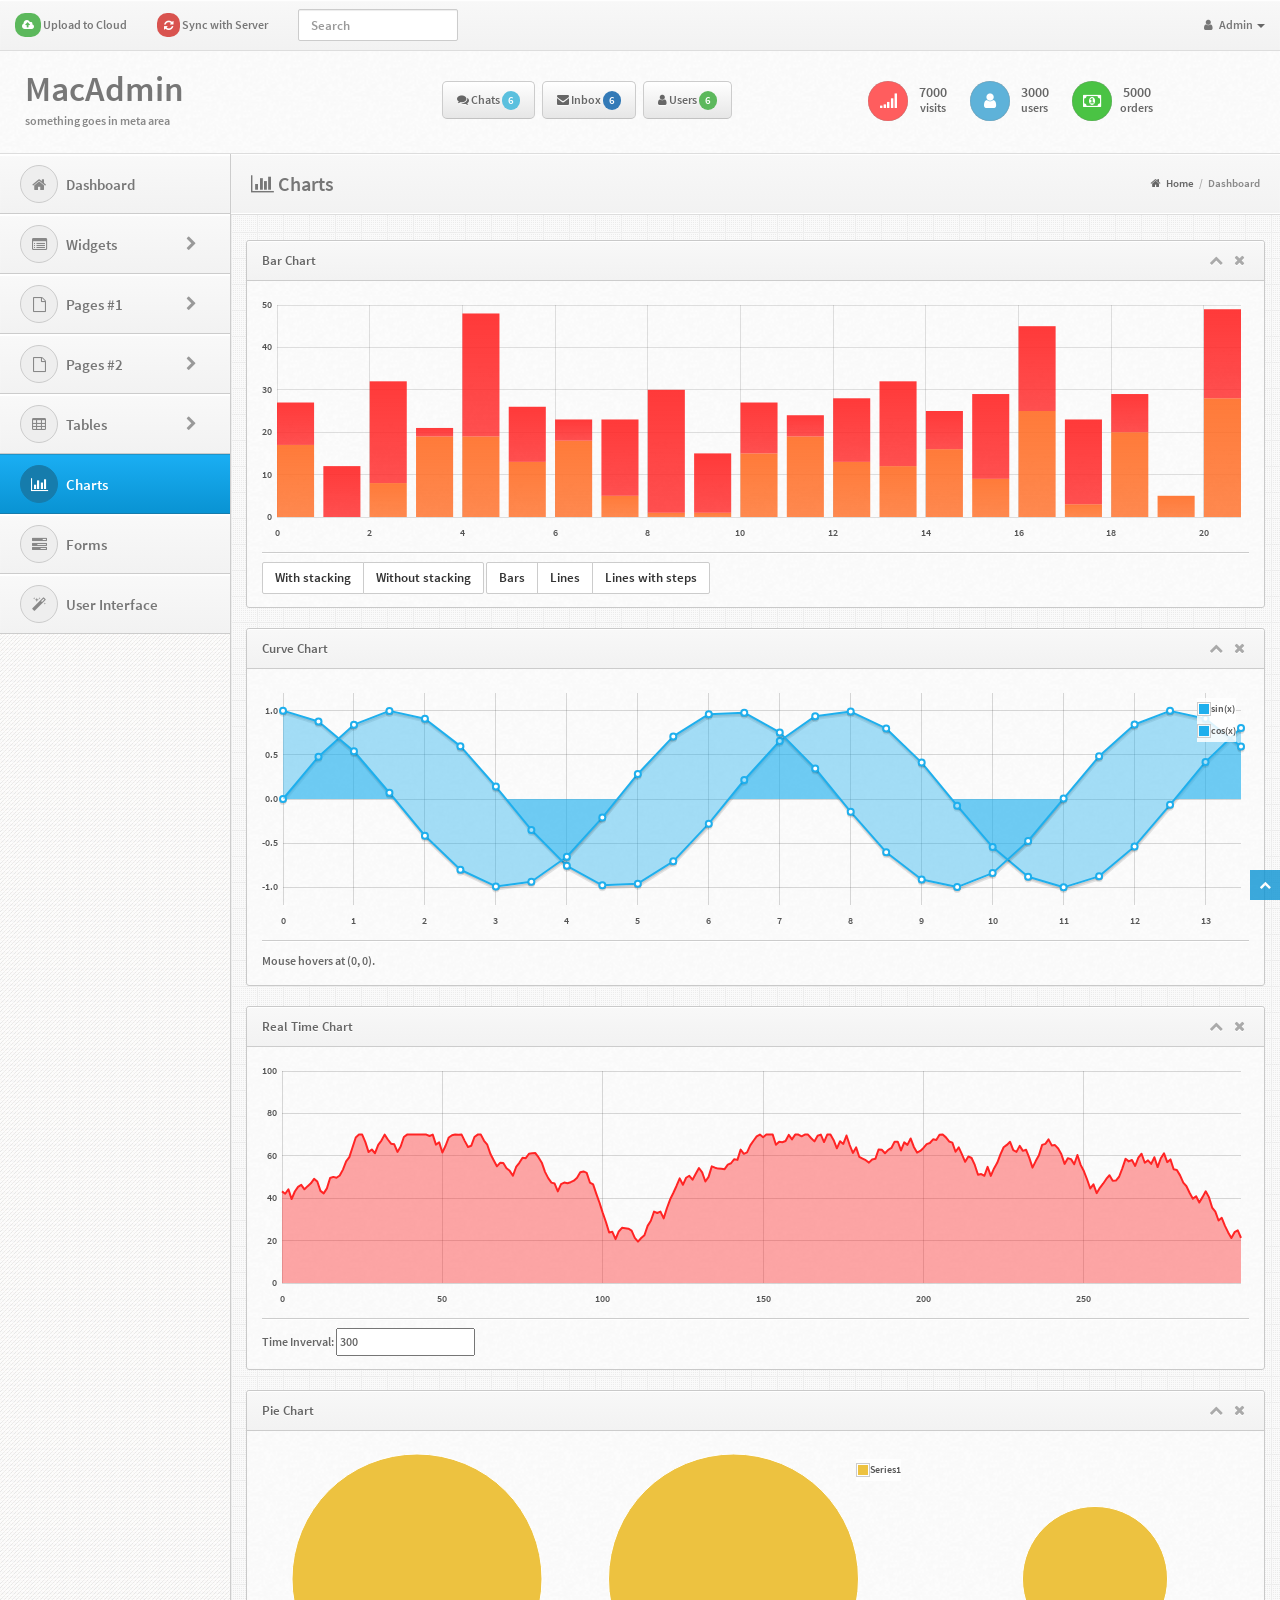
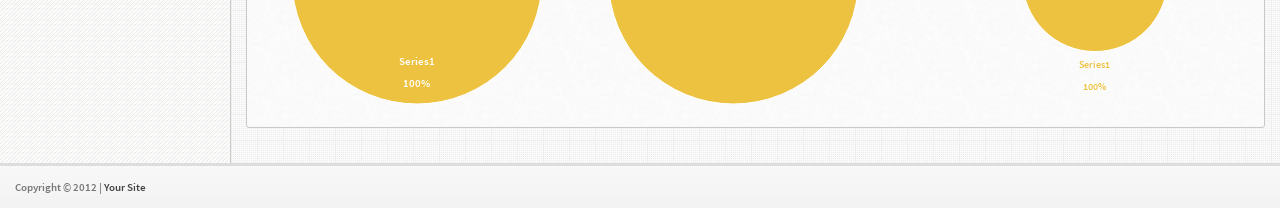
<file: AdminPrabhus/charts.html>
<!DOCTYPE html>
<html lang="en">
<head>
  <meta http-equiv="Content-Type" content="text/html; charset=UTF-8">
  <meta charset="utf-8">
  <!-- Title and other stuffs -->
  <title>Charts - MacAdmin</title>
  <meta name="viewport" content="width=device-width, initial-scale=1.0">
  <meta name="description" content="">
  <meta name="keywords" content="">
  <meta name="author" content="">


  <!-- Stylesheets -->
  <link href="css/bootstrap.min.css" rel="stylesheet">
  <!-- Font awesome icon -->
  <link rel="stylesheet" href="css/font-awesome.min.css"> 
  <!-- jQuery UI -->
  <link rel="stylesheet" href="css/jquery-ui.css"> 
  <!-- Calendar -->
  <link rel="stylesheet" href="css/fullcalendar.css">
  <!-- prettyPhoto -->
  <link rel="stylesheet" href="css/prettyPhoto.css">  
  <!-- Star rating -->
  <link rel="stylesheet" href="css/rateit.css">
  <!-- Date picker -->
  <link rel="stylesheet" href="css/bootstrap-datetimepicker.min.css">
  <!-- CLEditor -->
  <link rel="stylesheet" href="css/jquery.cleditor.css">  
  <!-- Data tables -->
  <link rel="stylesheet" href="css/jquery.dataTables.css">
  <!-- Bootstrap toggle -->
  <link rel="stylesheet" href="css/jquery.onoff.css">
  <!-- Main stylesheet -->
  <link href="css/style.css" rel="stylesheet">
  <!-- Widgets stylesheet -->
  <link href="css/widgets.css" rel="stylesheet">   
  
  <script src="js/respond.min.js"></script>
  <!--[if lt IE 9]>
  <script src="js/html5shiv.js"></script>
  <![endif]-->

  <!-- Favicon -->
  <link rel="shortcut icon" href="img/favicon/favicon.png">
</head>

<body>

<div class="navbar navbar-fixed-top bs-docs-nav" role="banner">
  
    <div class="conjtainer">
      <!-- Menu button for smallar screens -->
      <div class="navbar-header">
		  <button class="navbar-toggle btn-navbar" type="button" data-toggle="collapse" data-target=".bs-navbar-collapse">
			<span>Menu</span>
		  </button>
		  <!-- Site name for smallar screens -->
		  <a href="index.html" class="navbar-brand hidden-lg">MacBeth</a>
		</div>
      
      

      <!-- Navigation starts -->
      <nav class="collapse navbar-collapse bs-navbar-collapse" role="navigation">         

        <ul class="nav navbar-nav">  

          <!-- Upload to server link. Class "dropdown-big" creates big dropdown -->
          <li class="dropdown dropdown-big">
            <a href="#" class="dropdown-toggle" data-toggle="dropdown"><span class="label label-success"><i class="fa fa-cloud-upload"></i></span> Upload to Cloud</a>
            <!-- Dropdown -->
            <ul class="dropdown-menu">
              <li>
                <!-- Progress bar -->
                <p>Photo Upload in Progress</p>
                <!-- Bootstrap progress bar -->
                <div class="progress progress-striped active">
					<div class="progress-bar progress-bar-info"  role="progressbar" aria-valuenow="40" aria-valuemin="0" aria-valuemax="100" style="width: 40%">
						<span class="sr-only">40% Complete</span>
					</div>
			    </div>

                <hr />

                <!-- Progress bar -->
                <p>Video Upload in Progress</p>
                <!-- Bootstrap progress bar -->
                <div class="progress progress-striped active">
					<div class="progress-bar progress-bar-success"  role="progressbar" aria-valuenow="80" aria-valuemin="0" aria-valuemax="100" style="width: 80%">
						<span class="sr-only">80% Complete</span>
					</div>
			    </div> 

                <hr />             

                <!-- Dropdown menu footer -->
                <div class="drop-foot">
                  <a href="#">View All</a>
                </div>

              </li>
            </ul>
          </li>

          <!-- Sync to server link -->
          <li class="dropdown dropdown-big">
            <a href="#" class="dropdown-toggle" data-toggle="dropdown"><span class="label label-danger"><i class="fa fa-refresh"></i></span> Sync with Server</a>
            <!-- Dropdown -->
            <ul class="dropdown-menu">
              <li>
                <!-- Using "icon-spin" class to rotate icon. -->
                <p><span class="label label-info"><i class="fa fa-cloud"></i></span> Syncing Members Lists to Server</p>
                <hr />
                <p><span class="label label-warning"><i class="fa fa-cloud"></i></span> Syncing Bookmarks Lists to Cloud</p>

                <hr />

                <!-- Dropdown menu footer -->
                <div class="drop-foot">
                  <a href="#">View All</a>
                </div>

              </li>
            </ul>
          </li>

        </ul>

        <!-- Search form -->
        <form class="navbar-form navbar-left" role="search">
			<div class="form-group">
				<input type="text" class="form-control" placeholder="Search">
			</div>
		</form>
        <!-- Links -->
        <ul class="nav navbar-nav pull-right">
          <li class="dropdown pull-right">            
            <a data-toggle="dropdown" class="dropdown-toggle" href="#">
              <i class="fa fa-user"></i> Admin <b class="caret"></b>              
            </a>
            
            <!-- Dropdown menu -->
            <ul class="dropdown-menu">
              <li><a href="#"><i class="fa fa-user"></i> Profile</a></li>
              <li><a href="#"><i class="fa fa-cogs"></i> Settings</a></li>
              <li><a href="login.html"><i class="fa fa-sign-out"></i> Logout</a></li>
            </ul>
          </li>
          
        </ul>
      </nav>

    </div>
  </div>


<!-- Header starts -->
  <header>
    <div class="container">
      <div class="row">

        <!-- Logo section -->
        <div class="col-md-4">
          <!-- Logo. -->
          <div class="logo">
            <h1><a href="#">Mac<span class="bold">Admin</span></a></h1>
            <p class="meta">something goes in meta area</p>
          </div>
          <!-- Logo ends -->
        </div>

        <!-- Button section -->
        <div class="col-md-4">

          <!-- Buttons -->
          <ul class="nav nav-pills">

            <!-- Comment button with number of latest comments count -->
            <li class="dropdown dropdown-big">
              <a class="dropdown-toggle" href="#" data-toggle="dropdown">
                <i class="fa fa-comments"></i> Chats <span   class="label label-info">6</span> 
              </a>

                <ul class="dropdown-menu">
                  <li>
                    <!-- Heading - h5 -->
                    <h5><i class="fa fa-comments"></i> Chats</h5>
                    <!-- Use hr tag to add border -->
                    <hr />
                  </li>
                  <li>
                    <!-- List item heading h6 -->
                    <h6><a href="#">Hi :)</a> <span class="label label-warning pull-right">10:42</span></h6>
                    <div class="clearfix"></div>
                    <hr />
                  </li>
                  <li>
                    <h6><a href="#">How are you?</a> <span class="label label-warning pull-right">20:42</span></h6>
                    <div class="clearfix"></div>
                    <hr />
                  </li>
                  <li>
                    <h6><a href="#">What are you doing?</a> <span class="label label-warning pull-right">14:42</span></h6>
                    <div class="clearfix"></div>
                    <hr />
                  </li>                  
                  <li>
                    <div class="drop-foot">
                      <a href="#">View All</a>
                    </div>
                  </li>                                    
                </ul>
            </li>

            <!-- Message button with number of latest messages count-->
            <li class="dropdown dropdown-big">
              <a class="dropdown-toggle" href="#" data-toggle="dropdown">
                <i class="fa fa-envelope"></i> Inbox <span class="label label-primary">6</span> 
              </a>

                <ul class="dropdown-menu">
                  <li>
                    <!-- Heading - h5 -->
                    <h5><i class="fa fa-envelope"></i> Messages</h5>
                    <!-- Use hr tag to add border -->
                    <hr />
                  </li>
                  <li>
                    <!-- List item heading h6 -->
                    <h6><a href="#">Hello how are you?</a></h6>
                    <!-- List item para -->
                    <p>Quisque eu consectetur erat eget  semper...</p>
                    <hr />
                  </li>
                  <li>
                    <h6><a href="#">Today is wonderful?</a></h6>
                    <p>Quisque eu consectetur erat eget  semper...</p>
                    <hr />
                  </li>
                  <li>
                    <div class="drop-foot">
                      <a href="#">View All</a>
                    </div>
                  </li>                                    
                </ul>
            </li>

            <!-- Members button with number of latest members count -->
            <li class="dropdown dropdown-big">
              <a class="dropdown-toggle" href="#" data-toggle="dropdown">
                <i class="fa fa-user"></i> Users <span   class="label label-success">6</span> 
              </a>

                <ul class="dropdown-menu">
                  <li>
                    <!-- Heading - h5 -->
                    <h5><i class="fa fa-user"></i> Users</h5>
                    <!-- Use hr tag to add border -->
                    <hr />
                  </li>
                  <li>
                    <!-- List item heading h6-->
                    <h6><a href="#">Ravi Kumar</a> <span class="label label-warning pull-right">Free</span></h6>
                    <div class="clearfix"></div>
                    <hr />
                  </li>
                  <li>
                    <h6><a href="#">Balaji</a> <span class="label label-important pull-right">Premium</span></h6>
                    <div class="clearfix"></div>
                    <hr />
                  </li>
                  <li>
                    <h6><a href="#">Kumarasamy</a> <span class="label label-warning pull-right">Free</span></h6>
                    <div class="clearfix"></div>
                    <hr />
                  </li>                  
                  <li>
                    <div class="drop-foot">
                      <a href="#">View All</a>
                    </div>
                  </li>                                    
                </ul>
            </li> 

          </ul>

        </div>

        <!-- Data section -->

        <div class="col-md-4">
          <div class="header-data">

            <!-- Traffic data -->
            <div class="hdata">
              <div class="mcol-left">
                <!-- Icon with red background -->
                <i class="fa fa-signal bred"></i> 
              </div>
              <div class="mcol-right">
                <!-- Number of visitors -->
                <p><a href="#">7000</a> <em>visits</em></p>
              </div>
              <div class="clearfix"></div>
            </div>

            <!-- Members data -->
            <div class="hdata">
              <div class="mcol-left">
                <!-- Icon with blue background -->
                <i class="fa fa-user bblue"></i> 
              </div>
              <div class="mcol-right">
                <!-- Number of visitors -->
                <p><a href="#">3000</a> <em>users</em></p>
              </div>
              <div class="clearfix"></div>
            </div>

            <!-- revenue data -->
            <div class="hdata">
              <div class="mcol-left">
                <!-- Icon with green background -->
                <i class="fa fa-money bgreen"></i> 
              </div>
              <div class="mcol-right">
                <!-- Number of visitors -->
                <p><a href="#">5000</a><em>orders</em></p>
              </div>
              <div class="clearfix"></div>
            </div>                        

          </div>
        </div>

      </div>
    </div>
  </header>

<!-- Header ends -->

<!-- Main content starts -->

<div class="content">

  	<!-- Sidebar -->
    <div class="sidebar">
        <div class="sidebar-dropdown"><a href="#">Navigation</a></div>

        <!--- Sidebar navigation -->
        <!-- If the main navigation has sub navigation, then add the class "has_sub" to "li" of main navigation. -->
        <ul id="nav">
          <!-- Main menu with font awesome icon -->
          <li><a href="index.html"><i class="fa fa-home"></i> Dashboard</a>
            <!-- Sub menu markup 
            <ul>
              <li><a href="#">Submenu #1</a></li>
              <li><a href="#">Submenu #2</a></li>
              <li><a href="#">Submenu #3</a></li>
            </ul>-->
          </li>
          <li class="has_sub"><a href="#"><i class="fa fa-list-alt"></i> Widgets  <span class="pull-right"><i class="fa fa-chevron-right"></i></span></a>
            <ul>
              <li><a href="widgets1.html">Widgets #1</a></li>
              <li><a href="widgets2.html">Widgets #2</a></li>
              <li><a href="widgets3.html">Widgets #3</a></li>
            </ul>
          </li>  
          <li class="has_sub"><a href="#"><i class="fa fa-file-o"></i> Pages #1  <span class="pull-right"><i class="fa fa-chevron-right"></i></span></a>
            <ul>
              <li><a href="post.html">Post</a></li>
              <li><a href="login.html">Login</a></li>
              <li><a href="register.html">Register</a></li>
              <li><a href="support.html">Support</a></li>
              <li><a href="invoice.html">Invoice</a></li>
              <li><a href="gallery.html">Gallery</a></li>
            </ul>
          </li> 
          <li class="has_sub"><a href="#"><i class="fa fa-file-o"></i> Pages #2  <span class="pull-right"><i class="fa fa-chevron-right"></i></span></a>
            <ul>
              <li><a href="media.html">Media</a></li>
              <li><a href="statement.html">Statement</a></li>
              <li><a href="error.html">Error</a></li>
              <li><a href="error-log.html">Error Log</a></li>
              <li><a href="calendar.html">Calendar</a></li>
              <li><a href="grid.html">Grid</a></li>
            </ul>
          </li>
		  <li class="has_sub"><a href="#"><i class="fa fa-table"></i> Tables  <span class="pull-right"><i class="fa fa-chevron-right"></i></span></a>
            <ul>
              <li><a href="tables.html">Tables</a></li>
              <li><a href="dynamic-tables.html">Dynamic Tables</a></li>
            </ul>
          </li> 		  
          <li class="open"><a href="charts.html"><i class="fa fa-bar-chart-o"></i> Charts</a></li> 
          <li><a href="forms.html"><i class="fa fa-tasks"></i> Forms</a></li>
          <li><a href="ui.html"><i class="fa fa-magic"></i> User Interface</a></li>
        </ul>
    </div>

    <!-- Sidebar ends -->

  	<!-- Main bar -->
  	<div class="mainbar">

      <!-- Page heading -->
      <div class="page-head">
        <h2 class="pull-left"><i class="fa fa-bar-chart-o"></i> Charts</h2>

        <!-- Breadcrumb -->
        <div class="bread-crumb pull-right">
          <a href="index.html"><i class="fa fa-home"></i> Home</a> 
          <!-- Divider -->
          <span class="divider">/</span> 
          <a href="#" class="bread-current">Dashboard</a>
        </div>

        <div class="clearfix"></div>

      </div>
      <!-- Page heading ends -->

	    <!-- Matter -->

	    <div class="matter">
        <div class="container">

          <div class="row">
            <div class="col-md-12">

              <!-- Bar Chart -->
              <div class="widget">

                <div class="widget-head">
                  <div class="pull-left">Bar Chart</div>
                  <div class="widget-icons pull-right">
                    <a href="#" class="wminimize"><i class="fa fa-chevron-up"></i></a> 
                    <a href="#" class="wclose"><i class="fa fa-times"></i></a>
                  </div>  
                  <div class="clearfix"></div>
                </div>             


                <div class="widget-content">
                  <div class="padd">
                    <!-- Barchart. jQuery Flot plugin used. -->
                    <div id="bar-chart"></div>

                    <hr />

                    <!--Bar chart stuffs -->
                    <div class="btn-group stackControls">
                        <input type="button" value="With stacking" class="btn btn-default">
                        <input type="button" value="Without stacking" class="btn btn-default">
                    </div>            

                    <div class="btn-group graphControls">

                        <input type="button" value="Bars" class="btn btn-default">
                        <input type="button" value="Lines" class="btn btn-default">
                        <input type="button" value="Lines with steps" class="btn btn-default">
                    </div>

                  </div>
                </div>

              </div>
              <!-- Bar chart ends -->

              <!-- Curve chart starts -->

              <div class="widget">

                <div class="widget-head">
                  <div class="pull-left">Curve Chart</div>
                  <div class="widget-icons pull-right">
                    <a href="#" class="wminimize"><i class="fa fa-chevron-up"></i></a> 
                    <a href="#" class="wclose"><i class="fa fa-times"></i></a>
                  </div>  
                  <div class="clearfix"></div>
                </div>             


                <div class="widget-content">
                  <div class="padd">

                    <div id="curve-chart"></div>

                    <hr />

                    <div id="hoverdata">Mouse hovers at
                    (<span id="x">0</span>, <span id="y">0</span>). <span id="clickdata"></span></div>          

                  </div>
                </div>
              </div>
                <!-- Curve chart ends -->


                <!-- Realtime chart starts -->

                <div class="widget">

                <div class="widget-head">
                  <div class="pull-left">Real Time Chart</div>
                  <div class="widget-icons pull-right">
                    <a href="#" class="wminimize"><i class="fa fa-chevron-up"></i></a> 
                    <a href="#" class="wclose"><i class="fa fa-times"></i></a>
                  </div>  
                  <div class="clearfix"></div>
                </div>             

                  <div class="widget-content">
                    <div class="padd">

                      <div id="live-chart"></div>
                      <hr />
                      Time Inverval: <input id="updateInterval" type="text" class="span3" value="">

                    </div>
                  </div>
                </div>

                <!-- Realtime chart ends -->

                <!-- Pie chart starts -->

                <div class="widget">

                <div class="widget-head">
                  <div class="pull-left">Pie Chart</div>
                  <div class="widget-icons pull-right">
                    <a href="#" class="wminimize"><i class="fa fa-chevron-up"></i></a> 
                    <a href="#" class="wclose"><i class="fa fa-times"></i></a>
                  </div>  
                  <div class="clearfix"></div>
                </div>

                  <div class="widget-content">
                    <div class="padd">

                      <div class="row">
                        <div class="col-md-4">
                          <div id="pie-chart"></div>
                        </div>
                        <div class="col-md-4">
                          <div id="pie-chart2"></div>
                        </div>
                        <div class="col-md-4">
                          <div id="pie-chart3"></div>
                        </div>
                      </div>

                    </div>
                  </div>
                </div>
                <!-- Pie chart ends -->

            </div>
          </div>

        </div>
		  </div>

		<!-- Matter ends -->

    </div>

   <!-- Mainbar ends -->	    	
   <div class="clearfix"></div>

</div>
<!-- Content ends -->

<!-- Footer starts -->
<footer>
  <div class="container">
    <div class="row">
      <div class="col-md-12">
            <!-- Copyright info -->
            <p class="copy">Copyright &copy; 2012 | <a href="#">Your Site</a> </p>
      </div>
    </div>
  </div>
</footer> 	

<!-- Footer ends -->

<!-- Scroll to top -->
<span class="totop"><a href="#"><i class="fa fa-chevron-up"></i></a></span> 

<!-- JS -->
<script src="js/jquery.js"></script> <!-- jQuery -->
<script src="js/bootstrap.min.js"></script> <!-- Bootstrap -->
<script src="js/jquery-ui.min.js"></script> <!-- jQuery UI -->
<script src="js/moment.min.js"></script> <!-- Moment js for full calendar -->
<script src="js/fullcalendar.min.js"></script> <!-- Full Google Calendar - Calendar -->
<script src="js/jquery.rateit.min.js"></script> <!-- RateIt - Star rating -->
<script src="js/jquery.prettyPhoto.js"></script> <!-- prettyPhoto -->
<script src="js/jquery.slimscroll.min.js"></script> <!-- jQuery Slim Scroll -->
<script src="js/jquery.dataTables.min.js"></script> <!-- Data tables -->

<!-- jQuery Flot -->
<script src="js/excanvas.min.js"></script>
<script src="js/jquery.flot.js"></script>
<script src="js/jquery.flot.resize.js"></script>
<script src="js/jquery.flot.pie.js"></script>
<script src="js/jquery.flot.stack.js"></script>

<!-- jQuery Notification - Noty -->
<script src="js/jquery.noty.js"></script> <!-- jQuery Notify -->
<script src="js/themes/default.js"></script> <!-- jQuery Notify -->
<script src="js/layouts/bottom.js"></script> <!-- jQuery Notify -->
<script src="js/layouts/topRight.js"></script> <!-- jQuery Notify -->
<script src="js/layouts/top.js"></script> <!-- jQuery Notify -->
<!-- jQuery Notification ends -->

<script src="js/sparklines.js"></script> <!-- Sparklines -->
<script src="js/jquery.cleditor.min.js"></script> <!-- CLEditor -->
<script src="js/bootstrap-datetimepicker.min.js"></script> <!-- Date picker -->
<script src="js/jquery.onoff.min.js"></script> <!-- Bootstrap Toggle -->
<script src="js/filter.js"></script> <!-- Filter for support page -->
<script src="js/custom.js"></script> <!-- Custom codes -->
<script src="js/charts.js"></script> <!-- Charts & Graphs -->

<!-- Scripts for this page -->
<script type="text/javascript">

$(function () {

    /* Bar Chart starts */

    var d1 = [];
    for (var i = 0; i <= 20; i += 1)
        d1.push([i, parseInt(Math.random() * 30)]);

    var d2 = [];
    for (var i = 0; i <= 20; i += 1)
        d2.push([i, parseInt(Math.random() * 30)]);


    var stack = 0, bars = true, lines = false, steps = false;
    
    function plotWithOptions() {
        $.plot($("#bar-chart"), [ d1, d2 ], {
            series: {
                stack: stack,
                lines: { show: lines, fill: true, steps: steps },
                bars: { show: bars, barWidth: 0.8 }
            },
            grid: {
                borderWidth: 0, hoverable: true, color: "#777"
            },
            colors: ["#ff6c24", "#ff2424"],
            bars: {
                  show: true,
                  lineWidth: 0,
                  fill: true,
                  fillColor: { colors: [ { opacity: 0.9 }, { opacity: 0.8 } ] }
            }
        });
    }

    plotWithOptions();
    
    $(".stackControls input").click(function (e) {
        e.preventDefault();
        stack = $(this).val() == "With stacking" ? true : null;
        plotWithOptions();
    });
    $(".graphControls input").click(function (e) {
        e.preventDefault();
        bars = $(this).val().indexOf("Bars") != -1;
        lines = $(this).val().indexOf("Lines") != -1;
        steps = $(this).val().indexOf("steps") != -1;
        plotWithOptions();
    });

    /* Bar chart ends */

});


/* Curve chart starts */

$(function () {
    var sin = [], cos = [];
    for (var i = 0; i < 14; i += 0.5) {
        sin.push([i, Math.sin(i)]);
        cos.push([i, Math.cos(i)]);
    }

    var plot = $.plot($("#curve-chart"),
           [ { data: sin, label: "sin(x)"}, { data: cos, label: "cos(x)" } ], {
               series: {
                   lines: { show: true, fill: true},
                   points: { show: true }
               },
               grid: { hoverable: true, clickable: true, borderWidth:0 },
               yaxis: { min: -1.2, max: 1.2 },
               colors: ["#1eafed", "#1eafed"]
             });

    function showTooltip(x, y, contents) {
        $('<div id="tooltip">' + contents + '</div>').css( {
            position: 'absolute',
            display: 'none',
            top: y + 5,
            left: x + 5,
            border: '1px solid #000',
            padding: '2px 8px',
            color: '#ccc',
            'background-color': '#000',
            opacity: 0.9
        }).appendTo("body").fadeIn(200);
    }

    var previousPoint = null;
    $("#curve-chart").bind("plothover", function (event, pos, item) {
        $("#x").text(pos.x.toFixed(2));
        $("#y").text(pos.y.toFixed(2));

        if ($("#enableTooltip:checked").length > 0) {
            if (item) {
                if (previousPoint != item.dataIndex) {
                    previousPoint = item.dataIndex;
                    
                    $("#tooltip").remove();
                    var x = item.datapoint[0].toFixed(2),
                        y = item.datapoint[1].toFixed(2);
                    
                    showTooltip(item.pageX, item.pageY, 
                                item.series.label + " of " + x + " = " + y);
                }
            }
            else {
                $("#tooltip").remove();
                previousPoint = null;            
            }
        }
    }); 

    $("#curve-chart").bind("plotclick", function (event, pos, item) {
        if (item) {
            $("#clickdata").text("You clicked point " + item.dataIndex + " in " + item.series.label + ".");
            plot.highlight(item.series, item.datapoint);
        }
    });

});

/* Curve chart ends */



/* Realtime chart starts */

$(function () {
    // we use an inline data source in the example, usually data would
    // be fetched from a server
    var data = [], totalPoints = 300;
    function getRandomData() {
        if (data.length > 0)
            data = data.slice(1);

        // do a random walk
        while (data.length < totalPoints) {
            var prev = data.length > 0 ? data[data.length - 1] : 50;
            var y = prev + Math.random() * 10 - 5;
            if (y < 10)
                y = 10;
            if (y > 70)
                y = 70;
            data.push(y);
        }

        // zip the generated y values with the x values
        var res = [];
        for (var i = 0; i < data.length; ++i)
            res.push([i, data[i]])
        return res;
    }

    // setup control widget
    var updateInterval = 300;
    $("#updateInterval").val(updateInterval).change(function () {
        var v = $(this).val();
        if (v && !isNaN(+v)) {
            updateInterval = +v;
            if (updateInterval < 1)
                updateInterval = 1;
            if (updateInterval > 2000)
                updateInterval = 2000;
            $(this).val("" + updateInterval);
        }
    });

    // setup plot
    var options = {
        series: { shadowSize: 0 }, // drawing is faster without shadows
        lines: {fill: true},
        grid: {borderWidth:0 },
        yaxis: { min: 0, max: 100 },
        colors: ["#ff2424"]
    };
    var plot = $.plot($("#live-chart"), [ getRandomData() ], options);

    function update() {
        plot.setData([ getRandomData() ]);
        // since the axes don't change, we don't need to call plot.setupGrid()
        plot.draw();
        
        setTimeout(update, updateInterval);
    }

    update();
});

/* Realtime charts ends */

/* Pie chart starts */

$(function () {

    var data = [];
    var series = Math.floor(Math.random()*10)+1;
    for( var i = 0; i<series; i++)
    {
        data[i] = { label: "Series"+(i+1), data: Math.floor(Math.random()*100)+1 }
    }

    $.plot($("#pie-chart"), data,
    {
        series: {
            pie: {
                show: true,
                radius: 1,
                label: {
                    show: true,
                    radius: 3/4,
                    formatter: function(label, series){
                        return '<div style="font-size:8pt;text-align:center;padding:2px;color:white;">'+label+'<br/>'+Math.round(series.percent)+'%</div>';
                    },
                    background: { opacity: 0 }
                }
            }
        },
        grid: {hoverable: true},
        legend: {
            show: false
        }
    }); 

    $.plot($("#pie-chart2"), data,
    {
        series: {
            pie: {
                show: true
            }
        },
        grid: {hoverable: true}
    });


    $.plot($("#pie-chart3"), data,
    {
        series: {
            pie: {
                show: true
            }
        },
        grid: {hoverable: true},
        legend: {
            show: false
        }
    });   

/* Pie chart ends */

});


</script>

</body>
</html>
</file>
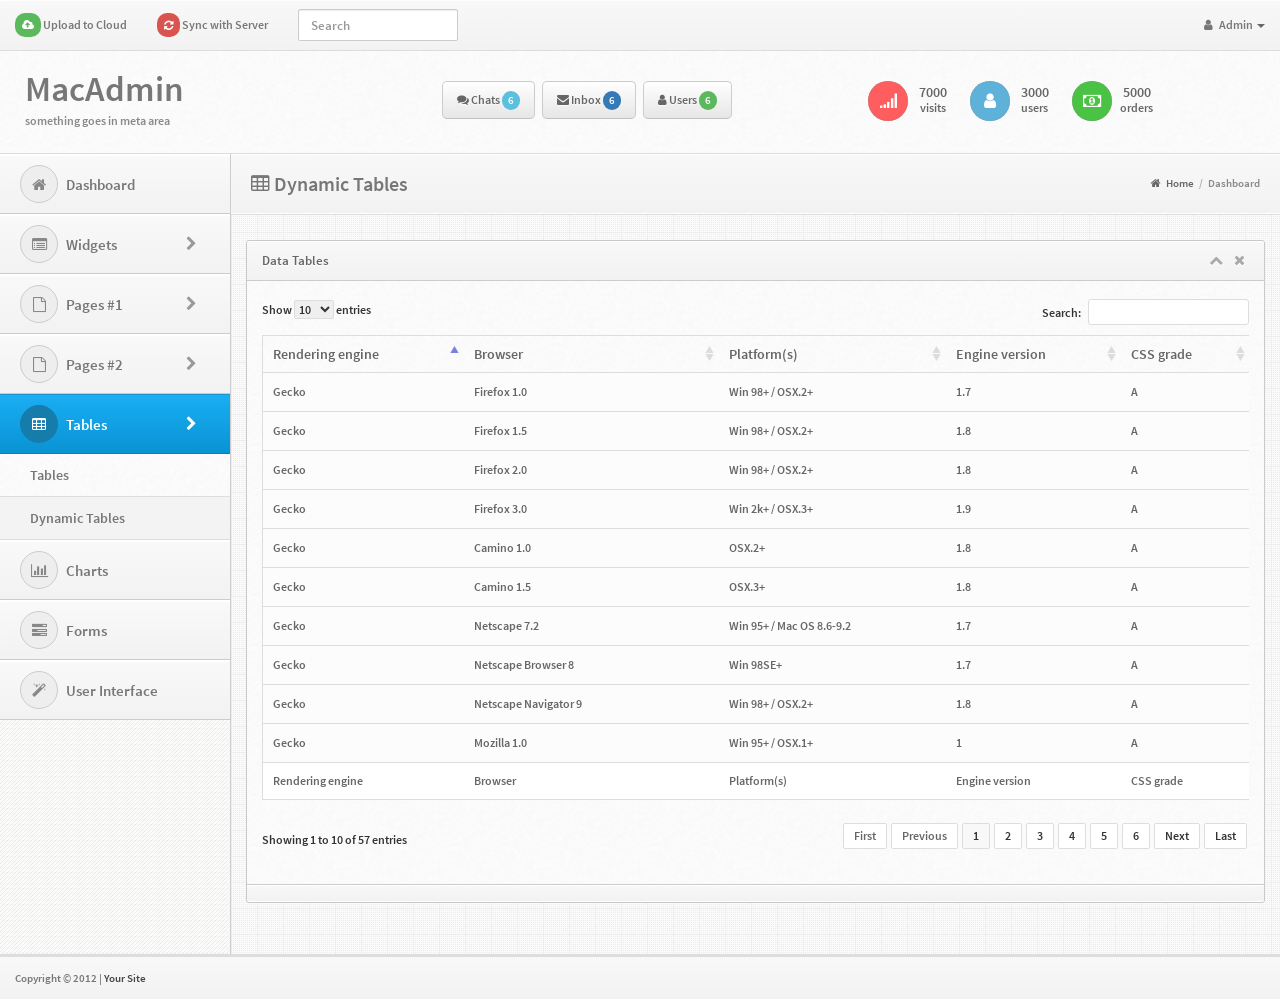
<file: AdminPrabhus/dynamic-tables.html>
<!DOCTYPE html>
<html lang="en">
<head>
  <meta http-equiv="Content-Type" content="text/html; charset=UTF-8">
  <meta charset="utf-8">
  <!-- Title and other stuffs -->
  <title>Dymanic Tables - MacAdmin</title>
  <meta name="viewport" content="width=device-width, initial-scale=1.0">
  <meta name="description" content="">
  <meta name="keywords" content="">
  <meta name="author" content="">


  <!-- Stylesheets -->
  <link href="css/bootstrap.min.css" rel="stylesheet">
  <!-- Font awesome icon -->
  <link rel="stylesheet" href="css/font-awesome.min.css"> 
  <!-- jQuery UI -->
  <link rel="stylesheet" href="css/jquery-ui.css"> 
  <!-- Calendar -->
  <link rel="stylesheet" href="css/fullcalendar.css">
  <!-- prettyPhoto -->
  <link rel="stylesheet" href="css/prettyPhoto.css">  
  <!-- Star rating -->
  <link rel="stylesheet" href="css/rateit.css">
  <!-- Date picker -->
  <link rel="stylesheet" href="css/bootstrap-datetimepicker.min.css">
  <!-- CLEditor -->
  <link rel="stylesheet" href="css/jquery.cleditor.css">  
  <!-- Data tables -->
  <link rel="stylesheet" href="css/jquery.dataTables.css"> 
  <!-- Bootstrap toggle -->
  <link rel="stylesheet" href="css/jquery.onoff.css">
  <!-- Main stylesheet -->
  <link href="css/style.css" rel="stylesheet">
  <!-- Widgets stylesheet -->
  <link href="css/widgets.css" rel="stylesheet">   
  
  <script src="js/respond.min.js"></script>
  <!--[if lt IE 9]>
  <script src="js/html5shiv.js"></script>
  <![endif]-->

  <!-- Favicon -->
  <link rel="shortcut icon" href="img/favicon/favicon.png">
</head>

<body>

<div class="navbar navbar-fixed-top bs-docs-nav" role="banner">
  
    <div class="conjtainer">
      <!-- Menu button for smallar screens -->
      <div class="navbar-header">
		  <button class="navbar-toggle btn-navbar" type="button" data-toggle="collapse" data-target=".bs-navbar-collapse">
			<span>Menu</span>
		  </button>
		  <!-- Site name for smallar screens -->
		  <a href="index.html" class="navbar-brand hidden-lg">MacBeth</a>
		</div>
      
      

      <!-- Navigation starts -->
      <nav class="collapse navbar-collapse bs-navbar-collapse" role="navigation">         

        <ul class="nav navbar-nav">  

          <!-- Upload to server link. Class "dropdown-big" creates big dropdown -->
          <li class="dropdown dropdown-big">
            <a href="#" class="dropdown-toggle" data-toggle="dropdown"><span class="label label-success"><i class="fa fa-cloud-upload"></i></span> Upload to Cloud</a>
            <!-- Dropdown -->
            <ul class="dropdown-menu">
              <li>
                <!-- Progress bar -->
                <p>Photo Upload in Progress</p>
                <!-- Bootstrap progress bar -->
                <div class="progress progress-striped active">
					<div class="progress-bar progress-bar-info"  role="progressbar" aria-valuenow="40" aria-valuemin="0" aria-valuemax="100" style="width: 40%">
						<span class="sr-only">40% Complete</span>
					</div>
			    </div>

                <hr />

                <!-- Progress bar -->
                <p>Video Upload in Progress</p>
                <!-- Bootstrap progress bar -->
                <div class="progress progress-striped active">
					<div class="progress-bar progress-bar-success"  role="progressbar" aria-valuenow="80" aria-valuemin="0" aria-valuemax="100" style="width: 80%">
						<span class="sr-only">80% Complete</span>
					</div>
			    </div> 

                <hr />             

                <!-- Dropdown menu footer -->
                <div class="drop-foot">
                  <a href="#">View All</a>
                </div>

              </li>
            </ul>
          </li>

          <!-- Sync to server link -->
          <li class="dropdown dropdown-big">
            <a href="#" class="dropdown-toggle" data-toggle="dropdown"><span class="label label-danger"><i class="fa fa-refresh"></i></span> Sync with Server</a>
            <!-- Dropdown -->
            <ul class="dropdown-menu">
              <li>
                <!-- Using "icon-spin" class to rotate icon. -->
                <p><span class="label label-info"><i class="fa fa-cloud"></i></span> Syncing Members Lists to Server</p>
                <hr />
                <p><span class="label label-warning"><i class="fa fa-cloud"></i></span> Syncing Bookmarks Lists to Cloud</p>

                <hr />

                <!-- Dropdown menu footer -->
                <div class="drop-foot">
                  <a href="#">View All</a>
                </div>

              </li>
            </ul>
          </li>

        </ul>

        <!-- Search form -->
        <form class="navbar-form navbar-left" role="search">
			<div class="form-group">
				<input type="text" class="form-control" placeholder="Search">
			</div>
		</form>
        <!-- Links -->
        <ul class="nav navbar-nav pull-right">
          <li class="dropdown pull-right">            
            <a data-toggle="dropdown" class="dropdown-toggle" href="#">
              <i class="fa fa-user"></i> Admin <b class="caret"></b>              
            </a>
            
            <!-- Dropdown menu -->
            <ul class="dropdown-menu">
              <li><a href="#"><i class="fa fa-user"></i> Profile</a></li>
              <li><a href="#"><i class="fa fa-cogs"></i> Settings</a></li>
              <li><a href="login.html"><i class="fa fa-sign-out"></i> Logout</a></li>
            </ul>
          </li>
          
        </ul>
      </nav>

    </div>
  </div>


<!-- Header starts -->
  <header>
    <div class="container">
      <div class="row">

        <!-- Logo section -->
        <div class="col-md-4">
          <!-- Logo. -->
          <div class="logo">
            <h1><a href="#">Mac<span class="bold">Admin</span></a></h1>
            <p class="meta">something goes in meta area</p>
          </div>
          <!-- Logo ends -->
        </div>

        <!-- Button section -->
        <div class="col-md-4">

          <!-- Buttons -->
          <ul class="nav nav-pills">

            <!-- Comment button with number of latest comments count -->
            <li class="dropdown dropdown-big">
              <a class="dropdown-toggle" href="#" data-toggle="dropdown">
                <i class="fa fa-comments"></i> Chats <span   class="label label-info">6</span> 
              </a>

                <ul class="dropdown-menu">
                  <li>
                    <!-- Heading - h5 -->
                    <h5><i class="fa fa-comments"></i> Chats</h5>
                    <!-- Use hr tag to add border -->
                    <hr />
                  </li>
                  <li>
                    <!-- List item heading h6 -->
                    <h6><a href="#">Hi :)</a> <span class="label label-warning pull-right">10:42</span></h6>
                    <div class="clearfix"></div>
                    <hr />
                  </li>
                  <li>
                    <h6><a href="#">How are you?</a> <span class="label label-warning pull-right">20:42</span></h6>
                    <div class="clearfix"></div>
                    <hr />
                  </li>
                  <li>
                    <h6><a href="#">What are you doing?</a> <span class="label label-warning pull-right">14:42</span></h6>
                    <div class="clearfix"></div>
                    <hr />
                  </li>                  
                  <li>
                    <div class="drop-foot">
                      <a href="#">View All</a>
                    </div>
                  </li>                                    
                </ul>
            </li>

            <!-- Message button with number of latest messages count-->
            <li class="dropdown dropdown-big">
              <a class="dropdown-toggle" href="#" data-toggle="dropdown">
                <i class="fa fa-envelope"></i> Inbox <span class="label label-primary">6</span> 
              </a>

                <ul class="dropdown-menu">
                  <li>
                    <!-- Heading - h5 -->
                    <h5><i class="fa fa-envelope"></i> Messages</h5>
                    <!-- Use hr tag to add border -->
                    <hr />
                  </li>
                  <li>
                    <!-- List item heading h6 -->
                    <h6><a href="#">Hello how are you?</a></h6>
                    <!-- List item para -->
                    <p>Quisque eu consectetur erat eget  semper...</p>
                    <hr />
                  </li>
                  <li>
                    <h6><a href="#">Today is wonderful?</a></h6>
                    <p>Quisque eu consectetur erat eget  semper...</p>
                    <hr />
                  </li>
                  <li>
                    <div class="drop-foot">
                      <a href="#">View All</a>
                    </div>
                  </li>                                    
                </ul>
            </li>

            <!-- Members button with number of latest members count -->
            <li class="dropdown dropdown-big">
              <a class="dropdown-toggle" href="#" data-toggle="dropdown">
                <i class="fa fa-user"></i> Users <span   class="label label-success">6</span> 
              </a>

                <ul class="dropdown-menu">
                  <li>
                    <!-- Heading - h5 -->
                    <h5><i class="fa fa-user"></i> Users</h5>
                    <!-- Use hr tag to add border -->
                    <hr />
                  </li>
                  <li>
                    <!-- List item heading h6-->
                    <h6><a href="#">Ravi Kumar</a> <span class="label label-warning pull-right">Free</span></h6>
                    <div class="clearfix"></div>
                    <hr />
                  </li>
                  <li>
                    <h6><a href="#">Balaji</a> <span class="label label-important pull-right">Premium</span></h6>
                    <div class="clearfix"></div>
                    <hr />
                  </li>
                  <li>
                    <h6><a href="#">Kumarasamy</a> <span class="label label-warning pull-right">Free</span></h6>
                    <div class="clearfix"></div>
                    <hr />
                  </li>                  
                  <li>
                    <div class="drop-foot">
                      <a href="#">View All</a>
                    </div>
                  </li>                                    
                </ul>
            </li> 

          </ul>

        </div>

        <!-- Data section -->

        <div class="col-md-4">
          <div class="header-data">

            <!-- Traffic data -->
            <div class="hdata">
              <div class="mcol-left">
                <!-- Icon with red background -->
                <i class="fa fa-signal bred"></i> 
              </div>
              <div class="mcol-right">
                <!-- Number of visitors -->
                <p><a href="#">7000</a> <em>visits</em></p>
              </div>
              <div class="clearfix"></div>
            </div>

            <!-- Members data -->
            <div class="hdata">
              <div class="mcol-left">
                <!-- Icon with blue background -->
                <i class="fa fa-user bblue"></i> 
              </div>
              <div class="mcol-right">
                <!-- Number of visitors -->
                <p><a href="#">3000</a> <em>users</em></p>
              </div>
              <div class="clearfix"></div>
            </div>

            <!-- revenue data -->
            <div class="hdata">
              <div class="mcol-left">
                <!-- Icon with green background -->
                <i class="fa fa-money bgreen"></i> 
              </div>
              <div class="mcol-right">
                <!-- Number of visitors -->
                <p><a href="#">5000</a><em>orders</em></p>
              </div>
              <div class="clearfix"></div>
            </div>                        

          </div>
        </div>

      </div>
    </div>
  </header>

<!-- Header ends -->

<!-- Main content starts -->

<div class="content">

  	<!-- Sidebar -->
    <div class="sidebar">
        <div class="sidebar-dropdown"><a href="#">Navigation</a></div>

        <!--- Sidebar navigation -->
        <!-- If the main navigation has sub navigation, then add the class "has_sub" to "li" of main navigation. -->
        <ul id="nav">
          <!-- Main menu with font awesome icon -->
          <li><a href="index.html"><i class="fa fa-home"></i> Dashboard</a>
            <!-- Sub menu markup 
            <ul>
              <li><a href="#">Submenu #1</a></li>
              <li><a href="#">Submenu #2</a></li>
              <li><a href="#">Submenu #3</a></li>
            </ul>-->
          </li>
          <li class="has_sub"><a href="#"><i class="fa fa-list-alt"></i> Widgets  <span class="pull-right"><i class="fa fa-chevron-right"></i></span></a>
            <ul>
              <li><a href="widgets1.html">Widgets #1</a></li>
              <li><a href="widgets2.html">Widgets #2</a></li>
              <li><a href="widgets3.html">Widgets #3</a></li>
            </ul>
          </li>  
          <li class="has_sub"><a href="#"><i class="fa fa-file-o"></i> Pages #1  <span class="pull-right"><i class="fa fa-chevron-right"></i></span></a>
            <ul>
              <li><a href="post.html">Post</a></li>
              <li><a href="login.html">Login</a></li>
              <li><a href="register.html">Register</a></li>
              <li><a href="support.html">Support</a></li>
              <li><a href="invoice.html">Invoice</a></li>
              <li><a href="gallery.html">Gallery</a></li>
            </ul>
          </li> 
          <li class="has_sub"><a href="#"><i class="fa fa-file-o"></i> Pages #2  <span class="pull-right"><i class="fa fa-chevron-right"></i></span></a>
            <ul>
              <li><a href="media.html">Media</a></li>
              <li><a href="statement.html">Statement</a></li>
              <li><a href="error.html">Error</a></li>
              <li><a href="error-log.html">Error Log</a></li>
              <li><a href="calendar.html">Calendar</a></li>
              <li><a href="grid.html">Grid</a></li>
            </ul>
          </li>      
		  <li class="has_sub open"><a href="#"><i class="fa fa-table"></i> Tables  <span class="pull-right"><i class="fa fa-chevron-right"></i></span></a>
            <ul>
              <li><a href="tables.html">Tables</a></li>
              <li class="current"><a href="dynamic-tables.html">Dynamic Tables</a></li>
            </ul>
          </li> 
          <li><a href="charts.html"><i class="fa fa-bar-chart-o"></i> Charts</a></li> 
          <li><a href="forms.html"><i class="fa fa-tasks"></i> Forms</a></li>
          <li><a href="ui.html"><i class="fa fa-magic"></i> User Interface</a></li>
        </ul>
    </div>

    <!-- Sidebar ends -->

  	<!-- Main bar -->
  	<div class="mainbar">

      <!-- Page heading -->
      <div class="page-head">
        <h2 class="pull-left"><i class="fa fa-table"></i> Dynamic Tables</h2>

        <!-- Breadcrumb -->
        <div class="bread-crumb pull-right">
          <a href="index.html"><i class="fa fa-home"></i> Home</a> 
          <!-- Divider -->
          <span class="divider">/</span> 
          <a href="#" class="bread-current">Dashboard</a>
        </div>

        <div class="clearfix"></div>

      </div>
      <!-- Page heading ends -->


	    <!-- Matter -->

	    <div class="matter">
        <div class="container">
          <div class="row">
            <div class="col-md-12">

              <div class="widget">
                <div class="widget-head">
                  <div class="pull-left">Data Tables</div>
                  <div class="widget-icons pull-right">
                    <a href="#" class="wminimize"><i class="fa fa-chevron-up"></i></a> 
                    <a href="#" class="wclose"><i class="fa fa-times"></i></a>
                  </div>  
                  <div class="clearfix"></div>
                </div>
                <div class="widget-content">
                  <div class="padd">
                    
							<!-- Table Page -->
							<div class="page-tables">
								<!-- Table -->
								<div class="table-responsive">
									<table cellpadding="0" cellspacing="0" border="0" id="data-table-1" width="100%">
										<thead>
											<tr>
												<th>Rendering engine</th>
												<th>Browser</th>
												<th>Platform(s)</th>
												<th>Engine version</th>
												<th>CSS grade</th>
											</tr>
										</thead>
										<tbody>
											<tr>
												<td>Trident</td>
												<td>Internet Explorer 4.0</td>
												<td>Win 95+</td>
												<td> 4</td>
												<td>X</td>
											</tr>
											<tr>
												<td>Trident</td>
												<td>Internet Explorer 5.0</td>
												<td>Win 95+</td>
												<td>5</td>
												<td>C</td>
											</tr>
											<tr>
												<td>Trident</td>
												<td>Internet Explorer 5.5</td>
												<td>Win 95+</td>
												<td>5.5</td>
												<td>A</td>
											</tr>
											<tr>
												<td>Trident</td>
												<td>Internet Explorer 6</td>
												<td>Win 98+</td>
												<td>6</td>
												<td>A</td>
											</tr>
											<tr>
												<td>Trident</td>
												<td>Internet Explorer 7</td>
												<td>Win XP SP2+</td>
												<td>7</td>
												<td>A</td>
											</tr>
											<tr>
												<td>Trident</td>
												<td>AOL browser (AOL desktop)</td>
												<td>Win XP</td>
												<td>6</td>
												<td>A</td>
											</tr>
											<tr>
												<td>Gecko</td>
												<td>Firefox 1.0</td>
												<td>Win 98+ / OSX.2+</td>
												<td>1.7</td>
												<td>A</td>
											</tr>
											<tr>
												<td>Gecko</td>
												<td>Firefox 1.5</td>
												<td>Win 98+ / OSX.2+</td>
												<td>1.8</td>
												<td>A</td>
											</tr>
											<tr>
												<td>Gecko</td>
												<td>Firefox 2.0</td>
												<td>Win 98+ / OSX.2+</td>
												<td>1.8</td>
												<td>A</td>
											</tr>
											<tr>
												<td>Gecko</td>
												<td>Firefox 3.0</td>
												<td>Win 2k+ / OSX.3+</td>
												<td>1.9</td>
												<td>A</td>
											</tr>
											<tr>
												<td>Gecko</td>
												<td>Camino 1.0</td>
												<td>OSX.2+</td>
												<td>1.8</td>
												<td>A</td>
											</tr>
											<tr>
												<td>Gecko</td>
												<td>Camino 1.5</td>
												<td>OSX.3+</td>
												<td>1.8</td>
												<td>A</td>
											</tr>
											<tr>
												<td>Gecko</td>
												<td>Netscape 7.2</td>
												<td>Win 95+ / Mac OS 8.6-9.2</td>
												<td>1.7</td>
												<td>A</td>
											</tr>
											<tr>
												<td>Gecko</td>
												<td>Netscape Browser 8</td>
												<td>Win 98SE+</td>
												<td>1.7</td>
												<td>A</td>
											</tr>
											<tr>
												<td>Gecko</td>
												<td>Netscape Navigator 9</td>
												<td>Win 98+ / OSX.2+</td>
												<td>1.8</td>
												<td>A</td>
											</tr>
											<tr>
												<td>Gecko</td>
												<td>Mozilla 1.0</td>
												<td>Win 95+ / OSX.1+</td>
												<td>1</td>
												<td>A</td>
											</tr>
											<tr>
												<td>Gecko</td>
												<td>Mozilla 1.1</td>
												<td>Win 95+ / OSX.1+</td>
												<td>1.1</td>
												<td>A</td>
											</tr>
											<tr>
												<td>Gecko</td>
												<td>Mozilla 1.2</td>
												<td>Win 95+ / OSX.1+</td>
												<td>1.2</td>
												<td>A</td>
											</tr>
											<tr>
												<td>Gecko</td>
												<td>Mozilla 1.3</td>
												<td>Win 95+ / OSX.1+</td>
												<td>1.3</td>
												<td>A</td>
											</tr>
											<tr>
												<td>Gecko</td>
												<td>Mozilla 1.4</td>
												<td>Win 95+ / OSX.1+</td>
												<td>1.4</td>
												<td>A</td>
											</tr>
											<tr>
												<td>Gecko</td>
												<td>Mozilla 1.5</td>
												<td>Win 95+ / OSX.1+</td>
												<td>1.5</td>
												<td>A</td>
											</tr>
											<tr>
												<td>Gecko</td>
												<td>Mozilla 1.6</td>
												<td>Win 95+ / OSX.1+</td>
												<td>1.6</td>
												<td>A</td>
											</tr>
											<tr>
												<td>Gecko</td>
												<td>Mozilla 1.7</td>
												<td>Win 98+ / OSX.1+</td>
												<td>1.7</td>
												<td>A</td>
											</tr>
											<tr>
												<td>Gecko</td>
												<td>Mozilla 1.8</td>
												<td>Win 98+ / OSX.1+</td>
												<td>1.8</td>
												<td>A</td>
											</tr>
											<tr>
												<td>Gecko</td>
												<td>Seamonkey 1.1</td>
												<td>Win 98+ / OSX.2+</td>
												<td>1.8</td>
												<td>A</td>
											</tr>
											<tr>
												<td>Gecko</td>
												<td>Epiphany 2.20</td>
												<td>Gnome</td>
												<td>1.8</td>
												<td>A</td>
											</tr>
											<tr>
												<td>Webkit</td>
												<td>Safari 1.2</td>
												<td>OSX.3</td>
												<td>125.5</td>
												<td>A</td>
											</tr>
											<tr>
												<td>Webkit</td>
												<td>Safari 1.3</td>
												<td>OSX.3</td>
												<td>312.8</td>
												<td>A</td>
											</tr>
											<tr>
												<td>Webkit</td>
												<td>Safari 2.0</td>
												<td>OSX.4+</td>
												<td>419.3</td>
												<td>A</td>
											</tr>
											<tr>
												<td>Webkit</td>
												<td>Safari 3.0</td>
												<td>OSX.4+</td>
												<td>522.1</td>
												<td>A</td>
											</tr>
											<tr>
												<td>Webkit</td>
												<td>OmniWeb 5.5</td>
												<td>OSX.4+</td>
												<td>420</td>
												<td>A</td>
											</tr>
											<tr>
												<td>Webkit</td>
												<td>iPod Touch / iPhone</td>
												<td>iPod</td>
												<td>420.1</td>
												<td>A</td>
											</tr>
											<tr>
												<td>Webkit</td>
												<td>S60</td>
												<td>S60</td>
												<td>413</td>
												<td>A</td>
											</tr>
											<tr>
												<td>Presto</td>
												<td>Opera 7.0</td>
												<td>Win 95+ / OSX.1+</td>
												<td>-</td>
												<td>A</td>
											</tr>
											<tr>
												<td>Presto</td>
												<td>Opera 7.5</td>
												<td>Win 95+ / OSX.2+</td>
												<td>-</td>
												<td>A</td>
											</tr>
											<tr>
												<td>Presto</td>
												<td>Opera 8.0</td>
												<td>Win 95+ / OSX.2+</td>
												<td>-</td>
												<td>A</td>
											</tr>
											<tr>
												<td>Presto</td>
												<td>Opera 8.5</td>
												<td>Win 95+ / OSX.2+</td>
												<td>-</td>
												<td>A</td>
											</tr>
											<tr>
												<td>Presto</td>
												<td>Opera 9.0</td>
												<td>Win 95+ / OSX.3+</td>
												<td>-</td>
												<td>A</td>
											</tr>
											<tr>
												<td>Presto</td>
												<td>Opera 9.2</td>
												<td>Win 88+ / OSX.3+</td>
												<td>-</td>
												<td>A</td>
											</tr>
											<tr>
												<td>Presto</td>
												<td>Opera 9.5</td>
												<td>Win 88+ / OSX.3+</td>
												<td>-</td>
												<td>A</td>
											</tr>
											<tr>
												<td>Presto</td>
												<td>Opera for Wii</td>
												<td>Wii</td>
												<td>-</td>
												<td>A</td>
											</tr>
											<tr>
												<td>Presto</td>
												<td>Nokia N800</td>
												<td>N800</td>
												<td>-</td>
												<td>A</td>
											</tr>
											<tr>
												<td>Presto</td>
												<td>Nintendo DS browser</td>
												<td>Nintendo DS</td>
												<td>8.5</td>
												<td>C/A<sup>1</sup></td>
											</tr>
											<tr>
												<td>KHTML</td>
												<td>Konqureror 3.1</td>
												<td>KDE 3.1</td>
												<td>3.1</td>
												<td>C</td>
											</tr>
											<tr>
												<td>KHTML</td>
												<td>Konqureror 3.3</td>
												<td>KDE 3.3</td>
												<td>3.3</td>
												<td>A</td>
											</tr>
											<tr>
												<td>KHTML</td>
												<td>Konqureror 3.5</td>
												<td>KDE 3.5</td>
												<td>3.5</td>
												<td>A</td>
											</tr>
											<tr>
												<td>Tasman</td>
												<td>Internet Explorer 4.5</td>
												<td>Mac OS 8-9</td>
												<td>-</td>
												<td>X</td>
											</tr>
											<tr>
												<td>Tasman</td>
												<td>Internet Explorer 5.1</td>
												<td>Mac OS 7.6-9</td>
												<td>1</td>
												<td>C</td>
											</tr>
											<tr>
												<td>Tasman</td>
												<td>Internet Explorer 5.2</td>
												<td>Mac OS 8-X</td>
												<td>1</td>
												<td>C</td>
											</tr>
											<tr>
												<td>Misc</td>
												<td>NetFront 3.1</td>
												<td>Embedded devices</td>
												<td>-</td>
												<td>C</td>
											</tr>
											<tr>
												<td>Misc</td>
												<td>NetFront 3.4</td>
												<td>Embedded devices</td>
												<td>-</td>
												<td>A</td>
											</tr>
											<tr>
												<td>Misc</td>
												<td>Dillo 0.8</td>
												<td>Embedded devices</td>
												<td>-</td>
												<td>X</td>
											</tr>
											<tr>
												<td>Misc</td>
												<td>Links</td>
												<td>Text only</td>
												<td>-</td>
												<td>X</td>
											</tr>
											<tr>
												<td>Misc</td>
												<td>Lynx</td>
												<td>Text only</td>
												<td>-</td>
												<td>X</td>
											</tr>
											<tr>
												<td>Misc</td>
												<td>IE Mobile</td>
												<td>Windows Mobile 6</td>
												<td>-</td>
												<td>C</td>
											</tr>
											<tr>
												<td>Misc</td>
												<td>PSP browser</td>
												<td>PSP</td>
												<td>-</td>
												<td>C</td>
											</tr>
											<tr>
												<td>Other browsers</td>
												<td>All others</td>
												<td>-</td>
												<td>-</td>
												<td>U</td>
											</tr>
										</tbody>
										<tfoot>
											<tr>
												<th>Rendering engine</th>
												<th>Browser</th>
												<th>Platform(s)</th>
												<th>Engine version</th>
												<th>CSS grade</th>
											</tr>
										</tfoot>
									</table>
									<div class="clearfix"></div>
								</div>
								</div>
							</div>

					
                  </div>
                  <div class="widget-foot">
                    <!-- Footer goes here -->
                  </div>
                </div>
              </div>  
              
            </div>
          </div>
        </div>
		  </div>

		<!-- Matter ends -->

    </div>

   <!-- Mainbar ends -->	    	
   <div class="clearfix"></div>

</div>
<!-- Content ends -->

<!-- Footer starts -->
<footer>
  <div class="container">
    <div class="row">
      <div class="col-md-12">
            <!-- Copyright info -->
            <p class="copy">Copyright &copy; 2012 | <a href="#">Your Site</a> </p>
      </div>
    </div>
  </div>
</footer> 	

<!-- Footer ends -->

<!-- Scroll to top -->
<span class="totop"><a href="#"><i class="fa fa-chevron-up"></i></a></span> 

<!-- JS -->
<script src="js/jquery.js"></script> <!-- jQuery -->
<script src="js/bootstrap.min.js"></script> <!-- Bootstrap -->
<script src="js/jquery-ui.min.js"></script> <!-- jQuery UI -->
<script src="js/moment.min.js"></script> <!-- Moment js for full calendar -->
<script src="js/fullcalendar.min.js"></script> <!-- Full Google Calendar - Calendar -->
<script src="js/jquery.rateit.min.js"></script> <!-- RateIt - Star rating -->
<script src="js/jquery.prettyPhoto.js"></script> <!-- prettyPhoto -->
<script src="js/jquery.slimscroll.min.js"></script> <!-- jQuery Slim Scroll -->
<script src="js/jquery.dataTables.min.js"></script> <!-- Data tables -->

<!-- jQuery Flot -->
<script src="js/excanvas.min.js"></script>
<script src="js/jquery.flot.js"></script>
<script src="js/jquery.flot.resize.js"></script>
<script src="js/jquery.flot.pie.js"></script>
<script src="js/jquery.flot.stack.js"></script>

<!-- jQuery Notification - Noty -->
<script src="js/jquery.noty.js"></script> <!-- jQuery Notify -->
<script src="js/themes/default.js"></script> <!-- jQuery Notify -->
<script src="js/layouts/bottom.js"></script> <!-- jQuery Notify -->
<script src="js/layouts/topRight.js"></script> <!-- jQuery Notify -->
<script src="js/layouts/top.js"></script> <!-- jQuery Notify -->
<!-- jQuery Notification ends -->

<script src="js/sparklines.js"></script> <!-- Sparklines -->
<script src="js/jquery.cleditor.min.js"></script> <!-- CLEditor -->
<script src="js/bootstrap-datetimepicker.min.js"></script> <!-- Date picker -->
<script src="js/jquery.onoff.min.js"></script> <!-- Bootstrap Toggle -->
<script src="js/filter.js"></script> <!-- Filter for support page -->
<script src="js/custom.js"></script> <!-- Custom codes -->
<script src="js/charts.js"></script> <!-- Charts & Graphs -->

</body>
</html>
</file>
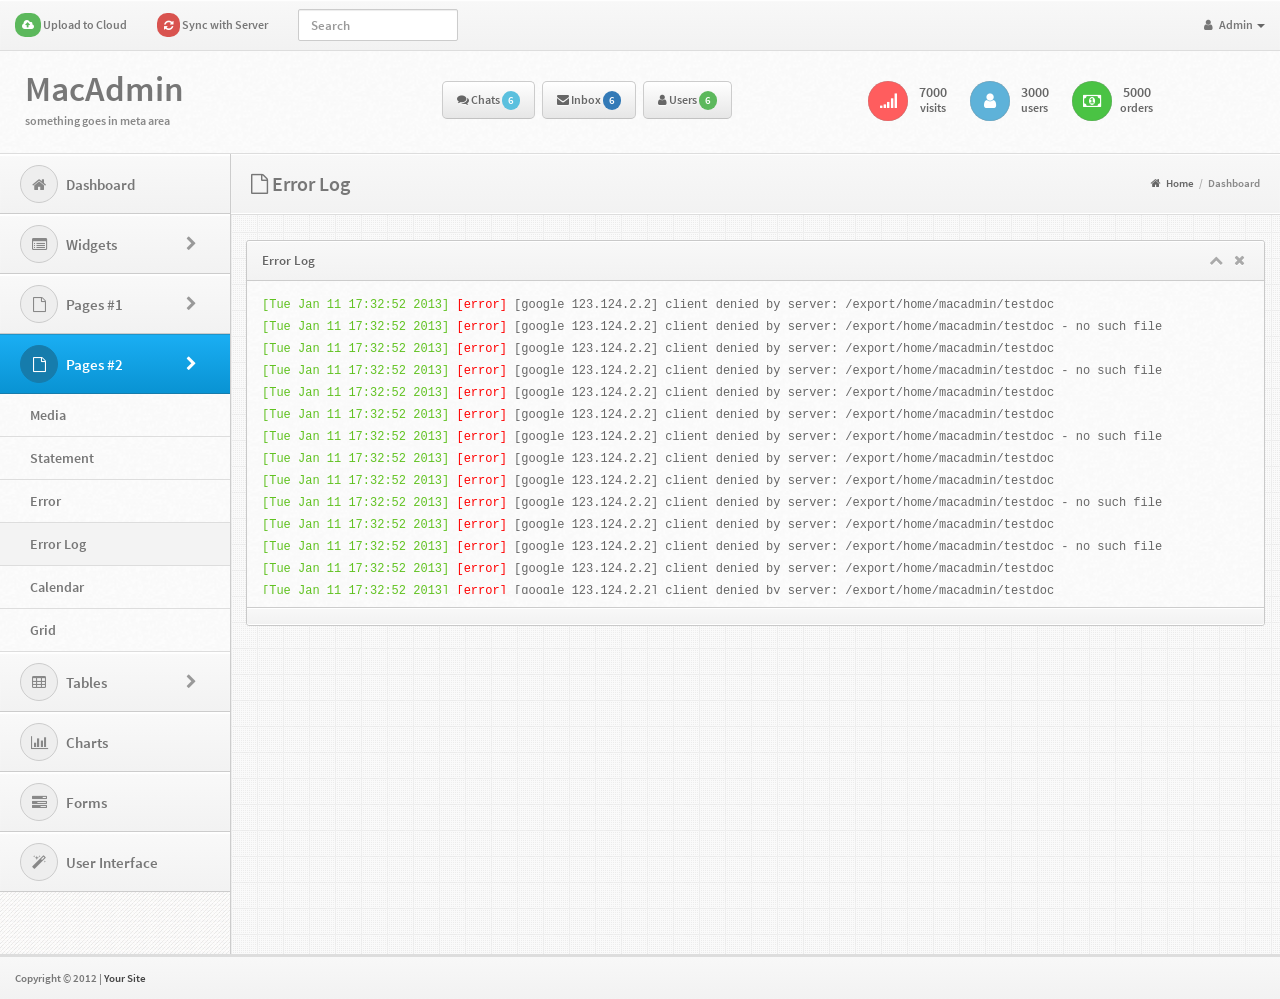
<file: AdminPrabhus/error-log.html>
<!DOCTYPE html>
<html lang="en">
<head>
  <meta http-equiv="Content-Type" content="text/html; charset=UTF-8">
  <meta charset="utf-8">
  <!-- Title and other stuffs -->
  <title>Error-Log - MacAdmin</title>
  <meta name="viewport" content="width=device-width, initial-scale=1.0">
  <meta name="description" content="">
  <meta name="keywords" content="">
  <meta name="author" content="">


  <!-- Stylesheets -->
  <link href="css/bootstrap.min.css" rel="stylesheet">
  <!-- Font awesome icon -->
  <link rel="stylesheet" href="css/font-awesome.min.css"> 
  <!-- jQuery UI -->
  <link rel="stylesheet" href="css/jquery-ui.css"> 
  <!-- Calendar -->
  <link rel="stylesheet" href="css/fullcalendar.css">
  <!-- prettyPhoto -->
  <link rel="stylesheet" href="css/prettyPhoto.css">  
  <!-- Star rating -->
  <link rel="stylesheet" href="css/rateit.css">
  <!-- Date picker -->
  <link rel="stylesheet" href="css/bootstrap-datetimepicker.min.css">
  <!-- CLEditor -->
  <link rel="stylesheet" href="css/jquery.cleditor.css">  
  <!-- Data tables -->
  <link rel="stylesheet" href="css/jquery.dataTables.css">
  <!-- Bootstrap toggle -->
  <link rel="stylesheet" href="css/jquery.onoff.css">
  <!-- Main stylesheet -->
  <link href="css/style.css" rel="stylesheet">
  <!-- Widgets stylesheet -->
  <link href="css/widgets.css" rel="stylesheet">   
  
  <script src="js/respond.min.js"></script>
  <!--[if lt IE 9]>
  <script src="js/html5shiv.js"></script>
  <![endif]-->

  <!-- Favicon -->
  <link rel="shortcut icon" href="img/favicon/favicon.png">
</head>

<body>

<div class="navbar navbar-fixed-top bs-docs-nav" role="banner">
  
    <div class="conjtainer">
      <!-- Menu button for smallar screens -->
      <div class="navbar-header">
		  <button class="navbar-toggle btn-navbar" type="button" data-toggle="collapse" data-target=".bs-navbar-collapse">
			<span>Menu</span>
		  </button>
		  <!-- Site name for smallar screens -->
		  <a href="index.html" class="navbar-brand hidden-lg">MacBeth</a>
		</div>
      
      

      <!-- Navigation starts -->
      <nav class="collapse navbar-collapse bs-navbar-collapse" role="navigation">         

        <ul class="nav navbar-nav">  

          <!-- Upload to server link. Class "dropdown-big" creates big dropdown -->
          <li class="dropdown dropdown-big">
            <a href="#" class="dropdown-toggle" data-toggle="dropdown"><span class="label label-success"><i class="fa fa-cloud-upload"></i></span> Upload to Cloud</a>
            <!-- Dropdown -->
            <ul class="dropdown-menu">
              <li>
                <!-- Progress bar -->
                <p>Photo Upload in Progress</p>
                <!-- Bootstrap progress bar -->
                <div class="progress progress-striped active">
					<div class="progress-bar progress-bar-info"  role="progressbar" aria-valuenow="40" aria-valuemin="0" aria-valuemax="100" style="width: 40%">
						<span class="sr-only">40% Complete</span>
					</div>
			    </div>

                <hr />

                <!-- Progress bar -->
                <p>Video Upload in Progress</p>
                <!-- Bootstrap progress bar -->
                <div class="progress progress-striped active">
					<div class="progress-bar progress-bar-success"  role="progressbar" aria-valuenow="80" aria-valuemin="0" aria-valuemax="100" style="width: 80%">
						<span class="sr-only">80% Complete</span>
					</div>
			    </div> 

                <hr />             

                <!-- Dropdown menu footer -->
                <div class="drop-foot">
                  <a href="#">View All</a>
                </div>

              </li>
            </ul>
          </li>

          <!-- Sync to server link -->
          <li class="dropdown dropdown-big">
            <a href="#" class="dropdown-toggle" data-toggle="dropdown"><span class="label label-danger"><i class="fa fa-refresh"></i></span> Sync with Server</a>
            <!-- Dropdown -->
            <ul class="dropdown-menu">
              <li>
                <!-- Using "icon-spin" class to rotate icon. -->
                <p><span class="label label-info"><i class="fa fa-cloud"></i></span> Syncing Members Lists to Server</p>
                <hr />
                <p><span class="label label-warning"><i class="fa fa-cloud"></i></span> Syncing Bookmarks Lists to Cloud</p>

                <hr />

                <!-- Dropdown menu footer -->
                <div class="drop-foot">
                  <a href="#">View All</a>
                </div>

              </li>
            </ul>
          </li>

        </ul>

        <!-- Search form -->
        <form class="navbar-form navbar-left" role="search">
			<div class="form-group">
				<input type="text" class="form-control" placeholder="Search">
			</div>
		</form>
        <!-- Links -->
        <ul class="nav navbar-nav pull-right">
          <li class="dropdown pull-right">            
            <a data-toggle="dropdown" class="dropdown-toggle" href="#">
              <i class="fa fa-user"></i> Admin <b class="caret"></b>              
            </a>
            
            <!-- Dropdown menu -->
            <ul class="dropdown-menu">
              <li><a href="#"><i class="fa fa-user"></i> Profile</a></li>
              <li><a href="#"><i class="fa fa-cogs"></i> Settings</a></li>
              <li><a href="login.html"><i class="fa fa-sign-out"></i> Logout</a></li>
            </ul>
          </li>
          
        </ul>
      </nav>

    </div>
  </div>


<!-- Header starts -->
  <header>
    <div class="container">
      <div class="row">

        <!-- Logo section -->
        <div class="col-md-4">
          <!-- Logo. -->
          <div class="logo">
            <h1><a href="#">Mac<span class="bold">Admin</span></a></h1>
            <p class="meta">something goes in meta area</p>
          </div>
          <!-- Logo ends -->
        </div>

        <!-- Button section -->
        <div class="col-md-4">

          <!-- Buttons -->
          <ul class="nav nav-pills">

            <!-- Comment button with number of latest comments count -->
            <li class="dropdown dropdown-big">
              <a class="dropdown-toggle" href="#" data-toggle="dropdown">
                <i class="fa fa-comments"></i> Chats <span   class="label label-info">6</span> 
              </a>

                <ul class="dropdown-menu">
                  <li>
                    <!-- Heading - h5 -->
                    <h5><i class="fa fa-comments"></i> Chats</h5>
                    <!-- Use hr tag to add border -->
                    <hr />
                  </li>
                  <li>
                    <!-- List item heading h6 -->
                    <h6><a href="#">Hi :)</a> <span class="label label-warning pull-right">10:42</span></h6>
                    <div class="clearfix"></div>
                    <hr />
                  </li>
                  <li>
                    <h6><a href="#">How are you?</a> <span class="label label-warning pull-right">20:42</span></h6>
                    <div class="clearfix"></div>
                    <hr />
                  </li>
                  <li>
                    <h6><a href="#">What are you doing?</a> <span class="label label-warning pull-right">14:42</span></h6>
                    <div class="clearfix"></div>
                    <hr />
                  </li>                  
                  <li>
                    <div class="drop-foot">
                      <a href="#">View All</a>
                    </div>
                  </li>                                    
                </ul>
            </li>

            <!-- Message button with number of latest messages count-->
            <li class="dropdown dropdown-big">
              <a class="dropdown-toggle" href="#" data-toggle="dropdown">
                <i class="fa fa-envelope"></i> Inbox <span class="label label-primary">6</span> 
              </a>

                <ul class="dropdown-menu">
                  <li>
                    <!-- Heading - h5 -->
                    <h5><i class="fa fa-envelope"></i> Messages</h5>
                    <!-- Use hr tag to add border -->
                    <hr />
                  </li>
                  <li>
                    <!-- List item heading h6 -->
                    <h6><a href="#">Hello how are you?</a></h6>
                    <!-- List item para -->
                    <p>Quisque eu consectetur erat eget  semper...</p>
                    <hr />
                  </li>
                  <li>
                    <h6><a href="#">Today is wonderful?</a></h6>
                    <p>Quisque eu consectetur erat eget  semper...</p>
                    <hr />
                  </li>
                  <li>
                    <div class="drop-foot">
                      <a href="#">View All</a>
                    </div>
                  </li>                                    
                </ul>
            </li>

            <!-- Members button with number of latest members count -->
            <li class="dropdown dropdown-big">
              <a class="dropdown-toggle" href="#" data-toggle="dropdown">
                <i class="fa fa-user"></i> Users <span   class="label label-success">6</span> 
              </a>

                <ul class="dropdown-menu">
                  <li>
                    <!-- Heading - h5 -->
                    <h5><i class="fa fa-user"></i> Users</h5>
                    <!-- Use hr tag to add border -->
                    <hr />
                  </li>
                  <li>
                    <!-- List item heading h6-->
                    <h6><a href="#">Ravi Kumar</a> <span class="label label-warning pull-right">Free</span></h6>
                    <div class="clearfix"></div>
                    <hr />
                  </li>
                  <li>
                    <h6><a href="#">Balaji</a> <span class="label label-important pull-right">Premium</span></h6>
                    <div class="clearfix"></div>
                    <hr />
                  </li>
                  <li>
                    <h6><a href="#">Kumarasamy</a> <span class="label label-warning pull-right">Free</span></h6>
                    <div class="clearfix"></div>
                    <hr />
                  </li>                  
                  <li>
                    <div class="drop-foot">
                      <a href="#">View All</a>
                    </div>
                  </li>                                    
                </ul>
            </li> 

          </ul>

        </div>

        <!-- Data section -->

        <div class="col-md-4">
          <div class="header-data">

            <!-- Traffic data -->
            <div class="hdata">
              <div class="mcol-left">
                <!-- Icon with red background -->
                <i class="fa fa-signal bred"></i> 
              </div>
              <div class="mcol-right">
                <!-- Number of visitors -->
                <p><a href="#">7000</a> <em>visits</em></p>
              </div>
              <div class="clearfix"></div>
            </div>

            <!-- Members data -->
            <div class="hdata">
              <div class="mcol-left">
                <!-- Icon with blue background -->
                <i class="fa fa-user bblue"></i> 
              </div>
              <div class="mcol-right">
                <!-- Number of visitors -->
                <p><a href="#">3000</a> <em>users</em></p>
              </div>
              <div class="clearfix"></div>
            </div>

            <!-- revenue data -->
            <div class="hdata">
              <div class="mcol-left">
                <!-- Icon with green background -->
                <i class="fa fa-money bgreen"></i> 
              </div>
              <div class="mcol-right">
                <!-- Number of visitors -->
                <p><a href="#">5000</a><em>orders</em></p>
              </div>
              <div class="clearfix"></div>
            </div>                        

          </div>
        </div>

      </div>
    </div>
  </header>

<!-- Header ends -->

<!-- Main content starts -->

<div class="content">

  	<!-- Sidebar -->
    <div class="sidebar">
        <div class="sidebar-dropdown"><a href="#">Navigation</a></div>

        <!--- Sidebar navigation -->
        <!-- If the main navigation has sub navigation, then add the class "has_sub" to "li" of main navigation. -->
        <ul id="nav">
          <!-- Main menu with font awesome icon -->
          <li><a href="index.html"><i class="fa fa-home"></i> Dashboard</a>
            <!-- Sub menu markup 
            <ul>
              <li><a href="#">Submenu #1</a></li>
              <li><a href="#">Submenu #2</a></li>
              <li><a href="#">Submenu #3</a></li>
            </ul>-->
          </li>
          <li class="has_sub"><a href="#"><i class="fa fa-list-alt"></i> Widgets  <span class="pull-right"><i class="fa fa-chevron-right"></i></span></a>
            <ul>
              <li><a href="widgets1.html">Widgets #1</a></li>
              <li><a href="widgets2.html">Widgets #2</a></li>
              <li><a href="widgets3.html">Widgets #3</a></li>
            </ul>
          </li>  
          <li class="has_sub">
			<a href="#"><i class="fa fa-file-o"></i> Pages #1  <span class="pull-right"><i class="fa fa-chevron-right"></i></span></a>
            <ul>
              <li><a href="post.html">Post</a></li>
              <li><a href="login.html">Login</a></li>
              <li><a href="register.html">Register</a></li>
              <li><a href="support.html">Support</a></li>
              <li><a href="invoice.html">Invoice</a></li>
              <li><a href="gallery.html">Gallery</a></li>
            </ul>
          </li> 
          <li class="has_sub open">
			<a href="#"><i class="fa fa-file-o"></i> Pages #2  <span class="pull-right"><i class="fa fa-chevron-right"></i></span></a>
            <ul>
              <li><a href="media.html">Media</a></li>
              <li><a href="statement.html">Statement</a></li>
              <li><a href="error.html">Error</a></li>
              <li class="current"><a href="error-log.html">Error Log</a></li>
              <li><a href="calendar.html">Calendar</a></li>
              <li><a href="grid.html">Grid</a></li>
            </ul>
          </li>                
		  <li class="has_sub"><a href="#"><i class="fa fa-table"></i> Tables  <span class="pull-right"><i class="fa fa-chevron-right"></i></span></a>
            <ul>
              <li><a href="tables.html">Tables</a></li>
              <li><a href="dynamic-tables.html">Dynamic Tables</a></li>
            </ul>
          </li> 		  
          <li><a href="charts.html"><i class="fa fa-bar-chart-o"></i> Charts</a></li> 
          <li><a href="forms.html"><i class="fa fa-tasks"></i> Forms</a></li>
          <li><a href="ui.html"><i class="fa fa-magic"></i> User Interface</a></li>
        </ul>
    </div>

    <!-- Sidebar ends -->

  	<!-- Main bar -->
  	<div class="mainbar">

      <!-- Page heading -->
      <div class="page-head">
        <h2 class="pull-left"><i class="fa fa-file-o"></i> Error Log</h2>

        <!-- Breadcrumb -->
        <div class="bread-crumb pull-right">
          <a href="index.html"><i class="fa fa-home"></i> Home</a> 
          <!-- Divider -->
          <span class="divider">/</span> 
          <a href="#" class="bread-current">Dashboard</a>
        </div>

        <div class="clearfix"></div>

      </div>
      <!-- Page heading ends -->

	    <!-- Matter -->

	    <div class="matter">
        <div class="container">
          <div class="row">
            <div class="col-md-12">

              <div class="widget">
                <div class="widget-head">
                  <div class="pull-left">Error Log</div>
                  <div class="widget-icons pull-right">
                    <a href="#" class="wminimize"><i class="fa fa-chevron-up"></i></a> 
                    <a href="#" class="wclose"><i class="fa fa-times"></i></a>
                  </div>  
                  <div class="clearfix"></div>
                </div>
                <div class="widget-content">
                  <div class="padd">
                    
                    <div class="error-log">
                      <ul>
                        <!-- Use class "green" or "red" to add color -->
                        <li><span class="green">[Tue Jan 11 17:32:52 2013]</span> <span class="red">[error]</span> [google 123.124.2.2] client denied by server: /export/home/macadmin/testdoc</li>
                        
                        <li><span class="green">[Tue Jan 11 17:32:52 2013]</span> <span class="red">[error]</span> [google 123.124.2.2] client denied by server: /export/home/macadmin/testdoc - no such file</li> 

                        <li><span class="green">[Tue Jan 11 17:32:52 2013]</span> <span class="red">[error]</span> [google 123.124.2.2] client denied by server: /export/home/macadmin/testdoc</li> 

                        <li><span class="green">[Tue Jan 11 17:32:52 2013]</span> <span class="red">[error]</span> [google 123.124.2.2] client denied by server: /export/home/macadmin/testdoc - no such file</li>

                        <li><span class="green">[Tue Jan 11 17:32:52 2013]</span> <span class="red">[error]</span> [google 123.124.2.2] client denied by server: /export/home/macadmin/testdoc</li> 

                        <li><span class="green">[Tue Jan 11 17:32:52 2013]</span> <span class="red">[error]</span> [google 123.124.2.2] client denied by server: /export/home/macadmin/testdoc</li>                        

                        <li><span class="green">[Tue Jan 11 17:32:52 2013]</span> <span class="red">[error]</span> [google 123.124.2.2] client denied by server: /export/home/macadmin/testdoc - no such file</li>

                        <li><span class="green">[Tue Jan 11 17:32:52 2013]</span> <span class="red">[error]</span> [google 123.124.2.2] client denied by server: /export/home/macadmin/testdoc</li> 

                        <li><span class="green">[Tue Jan 11 17:32:52 2013]</span> <span class="red">[error]</span> [google 123.124.2.2] client denied by server: /export/home/macadmin/testdoc</li> 

                        <li><span class="green">[Tue Jan 11 17:32:52 2013]</span> <span class="red">[error]</span> [google 123.124.2.2] client denied by server: /export/home/macadmin/testdoc - no such file</li>

                        <li><span class="green">[Tue Jan 11 17:32:52 2013]</span> <span class="red">[error]</span> [google 123.124.2.2] client denied by server: /export/home/macadmin/testdoc</li> 

                        <li><span class="green">[Tue Jan 11 17:32:52 2013]</span> <span class="red">[error]</span> [google 123.124.2.2] client denied by server: /export/home/macadmin/testdoc - no such file</li>

                        <li><span class="green">[Tue Jan 11 17:32:52 2013]</span> <span class="red">[error]</span> [google 123.124.2.2] client denied by server: /export/home/macadmin/testdoc</li>

                        <li><span class="green">[Tue Jan 11 17:32:52 2013]</span> <span class="red">[error]</span> [google 123.124.2.2] client denied by server: /export/home/macadmin/testdoc</li> 

                        <li><span class="green">[Tue Jan 11 17:32:52 2013]</span> <span class="red">[error]</span> [google 123.124.2.2] client denied by server: /export/home/macadmin/testdoc - no such file</li> 

                        <li><span class="green">[Tue Jan 11 17:32:52 2013]</span> <span class="red">[error]</span> [google 123.124.2.2] client denied by server: /export/home/macadmin/testdoc</li>

                        <li><span class="green">[Tue Jan 11 17:32:52 2013]</span> <span class="red">[error]</span> [google 123.124.2.2] client denied by server: /export/home/macadmin/testdoc - no such file</li> 

                        <li><span class="green">[Tue Jan 11 17:32:52 2013]</span> <span class="red">[error]</span> [google 123.124.2.2] client denied by server: /export/home/macadmin/testdoc - no such file</li>

                        <li><span class="green">[Tue Jan 11 17:32:52 2013]</span> <span class="red">[error]</span> [google 123.124.2.2] client denied by server: /export/home/macadmin/testdoc</li>

                        <li><span class="green">[Tue Jan 11 17:32:52 2013]</span> <span class="red">[error]</span> [google 123.124.2.2] client denied by server: /export/home/macadmin/testdoc - no such file</li> 

                        <li><span class="green">[Tue Jan 11 17:32:52 2013]</span> <span class="red">[error]</span> [google 123.124.2.2] client denied by server: /export/home/macadmin/testdoc - no such file</li>

                        <li><span class="green">[Tue Jan 11 17:32:52 2013]</span> <span class="red">[error]</span> [google 123.124.2.2] client denied by server: /export/home/macadmin/testdoc</li>

                        <li><span class="green">[Tue Jan 11 17:32:52 2013]</span> <span class="red">[error]</span> [google 123.124.2.2] client denied by server: /export/home/macadmin/testdoc - no such file</li> 

                        <li><span class="green">[Tue Jan 11 17:32:52 2013]</span> <span class="red">[error]</span> [google 123.124.2.2] client denied by server: /export/home/macadmin/testdoc - no such file</li>                                                                        
                      </ul>
                    </div>

                  </div>
                  <div class="widget-foot">
                    <!-- Footer goes here -->
                  </div>
                </div>
              </div>  
              
            </div>
          </div>
        </div>
		  </div>

		<!-- Matter ends -->

    </div>

   <!-- Mainbar ends -->	    	
   <div class="clearfix"></div>

</div>
<!-- Content ends -->

<!-- Footer starts -->
<footer>
  <div class="container">
    <div class="row">
      <div class="col-md-12">
            <!-- Copyright info -->
            <p class="copy">Copyright &copy; 2012 | <a href="#">Your Site</a> </p>
      </div>
    </div>
  </div>
</footer> 	

<!-- Footer ends -->

<!-- Scroll to top -->
<span class="totop"><a href="#"><i class="fa fa-chevron-up"></i></a></span> 

<!-- JS -->
<script src="js/jquery.js"></script> <!-- jQuery -->
<script src="js/bootstrap.min.js"></script> <!-- Bootstrap -->
<script src="js/jquery-ui.min.js"></script> <!-- jQuery UI -->
<script src="js/moment.min.js"></script> <!-- Moment js for full calendar -->
<script src="js/fullcalendar.min.js"></script> <!-- Full Google Calendar - Calendar -->
<script src="js/jquery.rateit.min.js"></script> <!-- RateIt - Star rating -->
<script src="js/jquery.prettyPhoto.js"></script> <!-- prettyPhoto -->
<script src="js/jquery.slimscroll.min.js"></script> <!-- jQuery Slim Scroll -->
<script src="js/jquery.dataTables.min.js"></script> <!-- Data tables -->

<!-- jQuery Flot -->
<script src="js/excanvas.min.js"></script>
<script src="js/jquery.flot.js"></script>
<script src="js/jquery.flot.resize.js"></script>
<script src="js/jquery.flot.pie.js"></script>
<script src="js/jquery.flot.stack.js"></script>

<!-- jQuery Notification - Noty -->
<script src="js/jquery.noty.js"></script> <!-- jQuery Notify -->
<script src="js/themes/default.js"></script> <!-- jQuery Notify -->
<script src="js/layouts/bottom.js"></script> <!-- jQuery Notify -->
<script src="js/layouts/topRight.js"></script> <!-- jQuery Notify -->
<script src="js/layouts/top.js"></script> <!-- jQuery Notify -->
<!-- jQuery Notification ends -->

<script src="js/sparklines.js"></script> <!-- Sparklines -->
<script src="js/jquery.cleditor.min.js"></script> <!-- CLEditor -->
<script src="js/bootstrap-datetimepicker.min.js"></script> <!-- Date picker -->
<script src="js/jquery.onoff.min.js"></script> <!-- Bootstrap Toggle -->
<script src="js/filter.js"></script> <!-- Filter for support page -->
<script src="js/custom.js"></script> <!-- Custom codes -->
<script src="js/charts.js"></script> <!-- Charts & Graphs -->

</body>
</html>
</file>
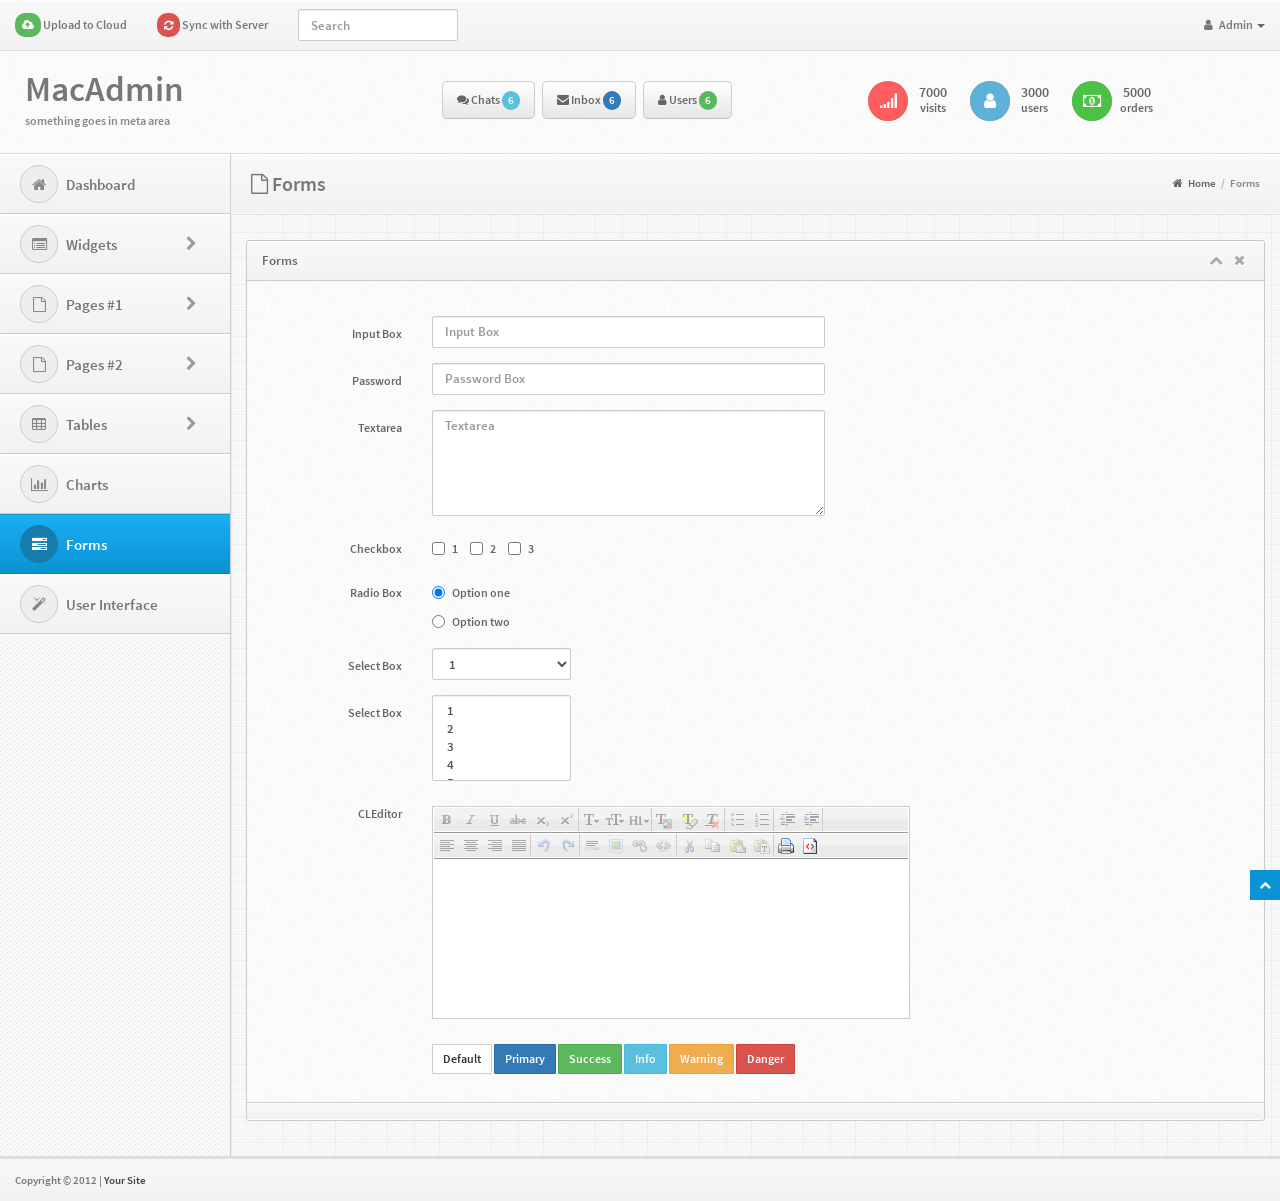
<file: AdminPrabhus/forms.html>
<!DOCTYPE html>
<html lang="en">
<head>
  <meta http-equiv="Content-Type" content="text/html; charset=UTF-8">
  <meta charset="utf-8">
  <!-- Title and other stuffs -->
  <title>Forms - MacAdmin</title>
  <meta name="viewport" content="width=device-width, initial-scale=1.0">
  <meta name="description" content="">
  <meta name="keywords" content="">
  <meta name="author" content="">


  <!-- Stylesheets -->
  <link href="css/bootstrap.min.css" rel="stylesheet">
  <!-- Font awesome icon -->
  <link rel="stylesheet" href="css/font-awesome.min.css"> 
  <!-- jQuery UI -->
  <link rel="stylesheet" href="css/jquery-ui.css"> 
  <!-- Calendar -->
  <link rel="stylesheet" href="css/fullcalendar.css">
  <!-- prettyPhoto -->
  <link rel="stylesheet" href="css/prettyPhoto.css">  
  <!-- Star rating -->
  <link rel="stylesheet" href="css/rateit.css">
  <!-- Date picker -->
  <link rel="stylesheet" href="css/bootstrap-datetimepicker.min.css">
  <!-- CLEditor -->
  <link rel="stylesheet" href="css/jquery.cleditor.css"> 
  <!-- Data tables -->
  <link rel="stylesheet" href="css/jquery.dataTables.css"> 
  <!-- Bootstrap toggle -->
  <link rel="stylesheet" href="css/jquery.onoff.css">
  <!-- Main stylesheet -->
  <link href="css/style.css" rel="stylesheet">
  <!-- Widgets stylesheet -->
  <link href="css/widgets.css" rel="stylesheet">   
  
  <script src="js/respond.min.js"></script>
  <!--[if lt IE 9]>
  <script src="js/html5shiv.js"></script>
  <![endif]-->

  <!-- Favicon -->
  <link rel="shortcut icon" href="img/favicon/favicon.png">
</head>

<body>

<div class="navbar navbar-fixed-top bs-docs-nav" role="banner">
  
    <div class="conjtainer">
      <!-- Menu button for smallar screens -->
      <div class="navbar-header">
		  <button class="navbar-toggle btn-navbar" type="button" data-toggle="collapse" data-target=".bs-navbar-collapse">
			<span>Menu</span>
		  </button>
		  <!-- Site name for smallar screens -->
		  <a href="index.html" class="navbar-brand hidden-lg">MacBeth</a>
		</div>
      
      

      <!-- Navigation starts -->
      <nav class="collapse navbar-collapse bs-navbar-collapse" role="navigation">         

        <ul class="nav navbar-nav">  

          <!-- Upload to server link. Class "dropdown-big" creates big dropdown -->
          <li class="dropdown dropdown-big">
            <a href="#" class="dropdown-toggle" data-toggle="dropdown"><span class="label label-success"><i class="fa fa-cloud-upload"></i></span> Upload to Cloud</a>
            <!-- Dropdown -->
            <ul class="dropdown-menu">
              <li>
                <!-- Progress bar -->
                <p>Photo Upload in Progress</p>
                <!-- Bootstrap progress bar -->
                <div class="progress progress-striped active">
					<div class="progress-bar progress-bar-info"  role="progressbar" aria-valuenow="40" aria-valuemin="0" aria-valuemax="100" style="width: 40%">
						<span class="sr-only">40% Complete</span>
					</div>
			    </div>

                <hr />

                <!-- Progress bar -->
                <p>Video Upload in Progress</p>
                <!-- Bootstrap progress bar -->
                <div class="progress progress-striped active">
					<div class="progress-bar progress-bar-success"  role="progressbar" aria-valuenow="80" aria-valuemin="0" aria-valuemax="100" style="width: 80%">
						<span class="sr-only">80% Complete</span>
					</div>
			    </div> 

                <hr />             

                <!-- Dropdown menu footer -->
                <div class="drop-foot">
                  <a href="#">View All</a>
                </div>

              </li>
            </ul>
          </li>

          <!-- Sync to server link -->
          <li class="dropdown dropdown-big">
            <a href="#" class="dropdown-toggle" data-toggle="dropdown"><span class="label label-danger"><i class="fa fa-refresh"></i></span> Sync with Server</a>
            <!-- Dropdown -->
            <ul class="dropdown-menu">
              <li>
                <!-- Using "icon-spin" class to rotate icon. -->
                <p><span class="label label-info"><i class="fa fa-cloud"></i></span> Syncing Members Lists to Server</p>
                <hr />
                <p><span class="label label-warning"><i class="fa fa-cloud"></i></span> Syncing Bookmarks Lists to Cloud</p>

                <hr />

                <!-- Dropdown menu footer -->
                <div class="drop-foot">
                  <a href="#">View All</a>
                </div>

              </li>
            </ul>
          </li>

        </ul>

        <!-- Search form -->
        <form class="navbar-form navbar-left" role="search">
			<div class="form-group">
				<input type="text" class="form-control" placeholder="Search">
			</div>
		</form>
        <!-- Links -->
        <ul class="nav navbar-nav pull-right">
          <li class="dropdown pull-right">            
            <a data-toggle="dropdown" class="dropdown-toggle" href="#">
              <i class="fa fa-user"></i> Admin <b class="caret"></b>              
            </a>
            
            <!-- Dropdown menu -->
            <ul class="dropdown-menu">
              <li><a href="#"><i class="fa fa-user"></i> Profile</a></li>
              <li><a href="#"><i class="fa fa-cogs"></i> Settings</a></li>
              <li><a href="login.html"><i class="fa fa-sign-out"></i> Logout</a></li>
            </ul>
          </li>
          
        </ul>
      </nav>

    </div>
  </div>


<!-- Header starts -->
  <header>
    <div class="container">
      <div class="row">

        <!-- Logo section -->
        <div class="col-md-4">
          <!-- Logo. -->
          <div class="logo">
            <h1><a href="#">Mac<span class="bold">Admin</span></a></h1>
            <p class="meta">something goes in meta area</p>
          </div>
          <!-- Logo ends -->
        </div>

        <!-- Button section -->
        <div class="col-md-4">

          <!-- Buttons -->
          <ul class="nav nav-pills">

            <!-- Comment button with number of latest comments count -->
            <li class="dropdown dropdown-big">
              <a class="dropdown-toggle" href="#" data-toggle="dropdown">
                <i class="fa fa-comments"></i> Chats <span   class="label label-info">6</span> 
              </a>

                <ul class="dropdown-menu">
                  <li>
                    <!-- Heading - h5 -->
                    <h5><i class="fa fa-comments"></i> Chats</h5>
                    <!-- Use hr tag to add border -->
                    <hr />
                  </li>
                  <li>
                    <!-- List item heading h6 -->
                    <h6><a href="#">Hi :)</a> <span class="label label-warning pull-right">10:42</span></h6>
                    <div class="clearfix"></div>
                    <hr />
                  </li>
                  <li>
                    <h6><a href="#">How are you?</a> <span class="label label-warning pull-right">20:42</span></h6>
                    <div class="clearfix"></div>
                    <hr />
                  </li>
                  <li>
                    <h6><a href="#">What are you doing?</a> <span class="label label-warning pull-right">14:42</span></h6>
                    <div class="clearfix"></div>
                    <hr />
                  </li>                  
                  <li>
                    <div class="drop-foot">
                      <a href="#">View All</a>
                    </div>
                  </li>                                    
                </ul>
            </li>

            <!-- Message button with number of latest messages count-->
            <li class="dropdown dropdown-big">
              <a class="dropdown-toggle" href="#" data-toggle="dropdown">
                <i class="fa fa-envelope"></i> Inbox <span class="label label-primary">6</span> 
              </a>

                <ul class="dropdown-menu">
                  <li>
                    <!-- Heading - h5 -->
                    <h5><i class="fa fa-envelope"></i> Messages</h5>
                    <!-- Use hr tag to add border -->
                    <hr />
                  </li>
                  <li>
                    <!-- List item heading h6 -->
                    <h6><a href="#">Hello how are you?</a></h6>
                    <!-- List item para -->
                    <p>Quisque eu consectetur erat eget  semper...</p>
                    <hr />
                  </li>
                  <li>
                    <h6><a href="#">Today is wonderful?</a></h6>
                    <p>Quisque eu consectetur erat eget  semper...</p>
                    <hr />
                  </li>
                  <li>
                    <div class="drop-foot">
                      <a href="#">View All</a>
                    </div>
                  </li>                                    
                </ul>
            </li>

            <!-- Members button with number of latest members count -->
            <li class="dropdown dropdown-big">
              <a class="dropdown-toggle" href="#" data-toggle="dropdown">
                <i class="fa fa-user"></i> Users <span   class="label label-success">6</span> 
              </a>

                <ul class="dropdown-menu">
                  <li>
                    <!-- Heading - h5 -->
                    <h5><i class="fa fa-user"></i> Users</h5>
                    <!-- Use hr tag to add border -->
                    <hr />
                  </li>
                  <li>
                    <!-- List item heading h6-->
                    <h6><a href="#">Ravi Kumar</a> <span class="label label-warning pull-right">Free</span></h6>
                    <div class="clearfix"></div>
                    <hr />
                  </li>
                  <li>
                    <h6><a href="#">Balaji</a> <span class="label label-important pull-right">Premium</span></h6>
                    <div class="clearfix"></div>
                    <hr />
                  </li>
                  <li>
                    <h6><a href="#">Kumarasamy</a> <span class="label label-warning pull-right">Free</span></h6>
                    <div class="clearfix"></div>
                    <hr />
                  </li>                  
                  <li>
                    <div class="drop-foot">
                      <a href="#">View All</a>
                    </div>
                  </li>                                    
                </ul>
            </li> 

          </ul>

        </div>

        <!-- Data section -->

        <div class="col-md-4">
          <div class="header-data">

            <!-- Traffic data -->
            <div class="hdata">
              <div class="mcol-left">
                <!-- Icon with red background -->
                <i class="fa fa-signal bred"></i> 
              </div>
              <div class="mcol-right">
                <!-- Number of visitors -->
                <p><a href="#">7000</a> <em>visits</em></p>
              </div>
              <div class="clearfix"></div>
            </div>

            <!-- Members data -->
            <div class="hdata">
              <div class="mcol-left">
                <!-- Icon with blue background -->
                <i class="fa fa-user bblue"></i> 
              </div>
              <div class="mcol-right">
                <!-- Number of visitors -->
                <p><a href="#">3000</a> <em>users</em></p>
              </div>
              <div class="clearfix"></div>
            </div>

            <!-- revenue data -->
            <div class="hdata">
              <div class="mcol-left">
                <!-- Icon with green background -->
                <i class="fa fa-money bgreen"></i> 
              </div>
              <div class="mcol-right">
                <!-- Number of visitors -->
                <p><a href="#">5000</a><em>orders</em></p>
              </div>
              <div class="clearfix"></div>
            </div>                        

          </div>
        </div>

      </div>
    </div>
  </header>

<!-- Header ends -->

<!-- Main content starts -->

<div class="content">

  	<!-- Sidebar -->
    <div class="sidebar">
        <div class="sidebar-dropdown"><a href="#">Navigation</a></div>

        <!--- Sidebar navigation -->
        <!-- If the main navigation has sub navigation, then add the class "has_sub" to "li" of main navigation. -->
        <ul id="nav">
          <!-- Main menu with font awesome icon -->
          <li><a href="index.html"><i class="fa fa-home"></i> Dashboard</a>
            <!-- Sub menu markup 
            <ul>
              <li><a href="#">Submenu #1</a></li>
              <li><a href="#">Submenu #2</a></li>
              <li><a href="#">Submenu #3</a></li>
            </ul>-->
          </li>
          <li class="has_sub"><a href="#"><i class="fa fa-list-alt"></i> Widgets  <span class="pull-right"><i class="fa fa-chevron-right"></i></span></a>
            <ul>
              <li><a href="widgets1.html">Widgets #1</a></li>
              <li><a href="widgets2.html">Widgets #2</a></li>
              <li><a href="widgets3.html">Widgets #3</a></li>
            </ul>
          </li>  
          <li class="has_sub"><a href="#"><i class="fa fa-file-o"></i> Pages #1  <span class="pull-right"><i class="fa fa-chevron-right"></i></span></a>
            <ul>
              <li><a href="post.html">Post</a></li>
              <li><a href="login.html">Login</a></li>
              <li><a href="register.html">Register</a></li>
              <li><a href="support.html">Support</a></li>
              <li><a href="invoice.html">Invoice</a></li>
              <li><a href="gallery.html">Gallery</a></li>
            </ul>
          </li> 
          <li class="has_sub"><a href="#"><i class="fa fa-file-o"></i> Pages #2  <span class="pull-right"><i class="fa fa-chevron-right"></i></span></a>
            <ul>
              <li><a href="media.html">Media</a></li>
              <li><a href="statement.html">Statement</a></li>
              <li><a href="error.html">Error</a></li>
              <li><a href="error-log.html">Error Log</a></li>
              <li><a href="calendar.html">Calendar</a></li>
              <li><a href="grid.html">Grid</a></li>
            </ul>
          </li>    
		  <li class="has_sub"><a href="#"><i class="fa fa-table"></i> Tables  <span class="pull-right"><i class="fa fa-chevron-right"></i></span></a>
            <ul>
              <li><a href="tables.html">Tables</a></li>
              <li><a href="dynamic-tables.html">Dynamic Tables</a></li>
            </ul>
          </li> 		  
          <li><a href="charts.html"><i class="fa fa-bar-chart-o"></i> Charts</a></li> 
          <li  class="open"><a href="forms.html"><i class="fa fa-tasks"></i> Forms</a></li>
          <li><a href="ui.html"><i class="fa fa-magic"></i> User Interface</a></li>
        </ul>
    </div>

    <!-- Sidebar ends -->

  	<!-- Main bar -->
  	<div class="mainbar">
      
	    <!-- Page heading -->
	    <div class="page-head">
        <!-- Page heading -->
	      <h2 class="pull-left"><i class="fa fa-file-o"></i> Forms</h2>
        </h2>


        <!-- Breadcrumb -->
        <div class="bread-crumb pull-right">
          <a href="index.html"><i class="fa fa-home"></i> Home</a> 
          <!-- Divider -->
          <span class="divider">/</span> 
          <a href="#" class="bread-current">Forms</a>
        </div>

        <div class="clearfix"></div>

	    </div>
	    <!-- Page heading ends -->



	    <!-- Matter -->

	    <div class="matter">
        <div class="container">

          <div class="row">

            <div class="col-md-12">


              <div class="widget wgreen">
                
                <div class="widget-head">
                  <div class="pull-left">Forms</div>
                  <div class="widget-icons pull-right">
                    <a href="#" class="wminimize"><i class="fa fa-chevron-up"></i></a> 
                    <a href="#" class="wclose"><i class="fa fa-times"></i></a>
                  </div>
                  <div class="clearfix"></div>
                </div>

                <div class="widget-content">
                  <div class="padd">

                    <br />
                    <!-- Form starts.  -->
                     <form class="form-horizontal" role="form">
                              
                                <div class="form-group">
                                  <label class="col-lg-2 control-label">Input Box</label>
                                  <div class="col-lg-5">
                                    <input type="text" class="form-control" placeholder="Input Box">
                                  </div>
                                </div>
                                
                                <div class="form-group">
                                  <label class="col-lg-2 control-label">Password</label>
                                  <div class="col-lg-5">
                                    <input type="password" class="form-control" placeholder="Password Box">
                                  </div>
                                </div>
                                
                                <div class="form-group">
                                  <label class="col-lg-2 control-label">Textarea</label>
                                  <div class="col-lg-5">
                                    <textarea class="form-control" rows="5" placeholder="Textarea"></textarea>
                                  </div>
                                </div>    
                                
                                <div class="form-group">
                                  <label class="col-lg-2 control-label">Checkbox</label>
                                  <div class="col-lg-5">
                                    <label class="checkbox-inline">
                                      <input type="checkbox" id="inlineCheckbox1" value="option1"> 1
                                    </label>
                                    <label class="checkbox-inline">
                                      <input type="checkbox" id="inlineCheckbox2" value="option2"> 2
                                    </label>
                                    <label class="checkbox-inline">
                                      <input type="checkbox" id="inlineCheckbox3" value="option3"> 3
                                    </label>
                                  </div>
                                </div>

                                <div class="form-group">
                                  <label class="col-lg-2 control-label">Radio Box</label>
                                  <div class="col-lg-5">
                                    <div class="radio">
                                      <label>
                                        <input type="radio" name="optionsRadios" id="optionsRadios1" value="option1" checked>
                                        Option one
                                      </label>
                                    </div>
                                    <div class="radio">
                                      <label>
                                        <input type="radio" name="optionsRadios" id="optionsRadios2" value="option2">
                                        Option two
                                      </label>
                                    </div>
                                  </div>
                                </div>
                                
                                <div class="form-group">
                                  <label class="col-lg-2 control-label">Select Box</label>
                                  <div class="col-lg-2">
                                    <select class="form-control">
                                      <option>1</option>
                                      <option>2</option>
                                      <option>3</option>
                                      <option>4</option>
                                      <option>5</option>
                                    </select>
                                  </div>
                                </div>     

                                <div class="form-group">
                                  <label class="col-lg-2 control-label">Select Box</label>
                                  <div class="col-lg-2">
                                    <select multiple class="form-control">
                                      <option>1</option>
                                      <option>2</option>
                                      <option>3</option>
                                      <option>4</option>
                                      <option>5</option>
                                    </select>
                                  </div>
                                </div>   

                                <div class="form-group">
                                  <label class="col-lg-2 control-label">CLEditor</label>
                                  <div class="col-lg-6">
                                    <textarea class="cleditor" name="input"></textarea>
                                  </div>
                                </div>                                 
                                
                                <div class="form-group">
                                  <div class="col-lg-offset-2 col-lg-6">
                                    <button type="button" class="btn btn-sm btn-default">Default</button>
                                    <button type="button" class="btn btn-sm btn-primary">Primary</button>
                                    <button type="button" class="btn btn-sm btn-success">Success</button>
                                    <button type="button" class="btn btn-sm btn-info">Info</button>
                                    <button type="button" class="btn btn-sm btn-warning">Warning</button>
                                    <button type="button" class="btn btn-sm btn-danger">Danger</button>
                                  </div>
                                </div>
                              </form>
                  </div>
                </div>
                  <div class="widget-foot">
                    <!-- Footer goes here -->
                  </div>
              </div>  

            </div>

          </div>

        </div>
		  </div>

		<!-- Matter ends -->

    </div>

   <!-- Mainbar ends -->	    	
   <div class="clearfix"></div>

</div>
<!-- Content ends -->

<!-- Footer starts -->
<footer>
  <div class="container">
    <div class="row">
      <div class="col-md-12">
            <!-- Copyright info -->
            <p class="copy">Copyright &copy; 2012 | <a href="#">Your Site</a> </p>
      </div>
    </div>
  </div>
</footer> 	

<!-- Footer ends -->

<!-- Scroll to top -->
<span class="totop"><a href="#"><i class="fa fa-chevron-up"></i></a></span> 

<!-- JS -->
<script src="js/jquery.js"></script> <!-- jQuery -->
<script src="js/bootstrap.min.js"></script> <!-- Bootstrap -->
<script src="js/jquery-ui.min.js"></script> <!-- jQuery UI -->
<script src="js/moment.min.js"></script> <!-- Moment js for full calendar -->
<script src="js/fullcalendar.min.js"></script> <!-- Full Google Calendar - Calendar -->
<script src="js/jquery.rateit.min.js"></script> <!-- RateIt - Star rating -->
<script src="js/jquery.prettyPhoto.js"></script> <!-- prettyPhoto -->
<script src="js/jquery.slimscroll.min.js"></script> <!-- jQuery Slim Scroll -->
<script src="js/jquery.dataTables.min.js"></script> <!-- Data tables -->

<!-- jQuery Flot -->
<script src="js/excanvas.min.js"></script>
<script src="js/jquery.flot.js"></script>
<script src="js/jquery.flot.resize.js"></script>
<script src="js/jquery.flot.pie.js"></script>
<script src="js/jquery.flot.stack.js"></script>

<!-- jQuery Notification - Noty -->
<script src="js/jquery.noty.js"></script> <!-- jQuery Notify -->
<script src="js/themes/default.js"></script> <!-- jQuery Notify -->
<script src="js/layouts/bottom.js"></script> <!-- jQuery Notify -->
<script src="js/layouts/topRight.js"></script> <!-- jQuery Notify -->
<script src="js/layouts/top.js"></script> <!-- jQuery Notify -->
<!-- jQuery Notification ends -->

<script src="js/sparklines.js"></script> <!-- Sparklines -->
<script src="js/jquery.cleditor.min.js"></script> <!-- CLEditor -->
<script src="js/bootstrap-datetimepicker.min.js"></script> <!-- Date picker -->
<script src="js/jquery.onoff.min.js"></script> <!-- Bootstrap Toggle -->
<script src="js/filter.js"></script> <!-- Filter for support page -->
<script src="js/custom.js"></script> <!-- Custom codes -->
<script src="js/charts.js"></script> <!-- Charts & Graphs -->

</body>
</html>
</file>
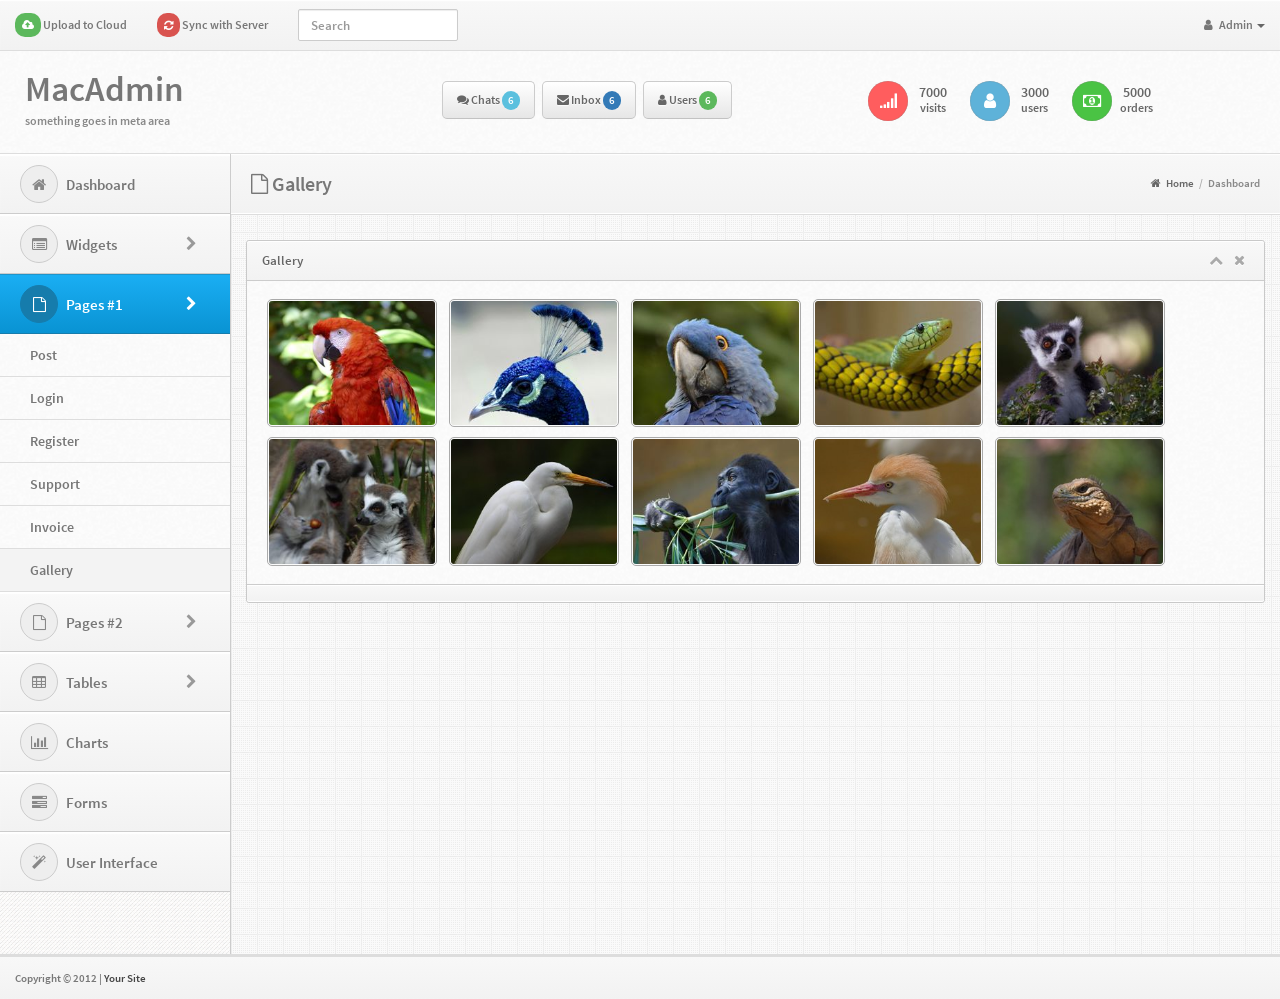
<file: AdminPrabhus/gallery.html>
<!DOCTYPE html>
<html lang="en">
<head>
  <meta http-equiv="Content-Type" content="text/html; charset=UTF-8">
  <meta charset="utf-8">
  <!-- Title and other stuffs -->
  <title>Gallery - MacAdmin</title>
  <meta name="viewport" content="width=device-width, initial-scale=1.0">
  <meta name="description" content="">
  <meta name="keywords" content="">
  <meta name="author" content="">


  <!-- Stylesheets -->
  <link href="css/bootstrap.min.css" rel="stylesheet">
  <!-- Font awesome icon -->
  <link rel="stylesheet" href="css/font-awesome.min.css"> 
  <!-- jQuery UI -->
  <link rel="stylesheet" href="css/jquery-ui.css"> 
  <!-- Calendar -->
  <link rel="stylesheet" href="css/fullcalendar.css">
  <!-- prettyPhoto -->
  <link rel="stylesheet" href="css/prettyPhoto.css">  
  <!-- Star rating -->
  <link rel="stylesheet" href="css/rateit.css">
  <!-- Date picker -->
  <link rel="stylesheet" href="css/bootstrap-datetimepicker.min.css">
  <!-- CLEditor -->
  <link rel="stylesheet" href="css/jquery.cleditor.css">  
  <!-- Data tables -->
  <link rel="stylesheet" href="css/jquery.dataTables.css">
  <!-- Bootstrap toggle -->
  <link rel="stylesheet" href="css/jquery.onoff.css">
  <!-- Main stylesheet -->
  <link href="css/style.css" rel="stylesheet">
  <!-- Widgets stylesheet -->
  <link href="css/widgets.css" rel="stylesheet">   
  
  <script src="js/respond.min.js"></script>
  <!--[if lt IE 9]>
  <script src="js/html5shiv.js"></script>
  <![endif]-->

  <!-- Favicon -->
  <link rel="shortcut icon" href="img/favicon/favicon.png">
</head>

<body>

<div class="navbar navbar-fixed-top bs-docs-nav" role="banner">
  
    <div class="conjtainer">
      <!-- Menu button for smallar screens -->
      <div class="navbar-header">
		  <button class="navbar-toggle btn-navbar" type="button" data-toggle="collapse" data-target=".bs-navbar-collapse">
			<span>Menu</span>
		  </button>
		  <!-- Site name for smallar screens -->
		  <a href="index.html" class="navbar-brand hidden-lg">MacBeth</a>
		</div>
      
      

      <!-- Navigation starts -->
      <nav class="collapse navbar-collapse bs-navbar-collapse" role="navigation">         

        <ul class="nav navbar-nav">  

          <!-- Upload to server link. Class "dropdown-big" creates big dropdown -->
          <li class="dropdown dropdown-big">
            <a href="#" class="dropdown-toggle" data-toggle="dropdown"><span class="label label-success"><i class="fa fa-cloud-upload"></i></span> Upload to Cloud</a>
            <!-- Dropdown -->
            <ul class="dropdown-menu">
              <li>
                <!-- Progress bar -->
                <p>Photo Upload in Progress</p>
                <!-- Bootstrap progress bar -->
                <div class="progress progress-striped active">
					<div class="progress-bar progress-bar-info"  role="progressbar" aria-valuenow="40" aria-valuemin="0" aria-valuemax="100" style="width: 40%">
						<span class="sr-only">40% Complete</span>
					</div>
			    </div>

                <hr />

                <!-- Progress bar -->
                <p>Video Upload in Progress</p>
                <!-- Bootstrap progress bar -->
                <div class="progress progress-striped active">
					<div class="progress-bar progress-bar-success"  role="progressbar" aria-valuenow="80" aria-valuemin="0" aria-valuemax="100" style="width: 80%">
						<span class="sr-only">80% Complete</span>
					</div>
			    </div> 

                <hr />             

                <!-- Dropdown menu footer -->
                <div class="drop-foot">
                  <a href="#">View All</a>
                </div>

              </li>
            </ul>
          </li>

          <!-- Sync to server link -->
          <li class="dropdown dropdown-big">
            <a href="#" class="dropdown-toggle" data-toggle="dropdown"><span class="label label-danger"><i class="fa fa-refresh"></i></span> Sync with Server</a>
            <!-- Dropdown -->
            <ul class="dropdown-menu">
              <li>
                <!-- Using "icon-spin" class to rotate icon. -->
                <p><span class="label label-info"><i class="fa fa-cloud"></i></span> Syncing Members Lists to Server</p>
                <hr />
                <p><span class="label label-warning"><i class="fa fa-cloud"></i></span> Syncing Bookmarks Lists to Cloud</p>

                <hr />

                <!-- Dropdown menu footer -->
                <div class="drop-foot">
                  <a href="#">View All</a>
                </div>

              </li>
            </ul>
          </li>

        </ul>

        <!-- Search form -->
        <form class="navbar-form navbar-left" role="search">
			<div class="form-group">
				<input type="text" class="form-control" placeholder="Search">
			</div>
		</form>
        <!-- Links -->
        <ul class="nav navbar-nav pull-right">
          <li class="dropdown pull-right">            
            <a data-toggle="dropdown" class="dropdown-toggle" href="#">
              <i class="fa fa-user"></i> Admin <b class="caret"></b>              
            </a>
            
            <!-- Dropdown menu -->
            <ul class="dropdown-menu">
              <li><a href="#"><i class="fa fa-user"></i> Profile</a></li>
              <li><a href="#"><i class="fa fa-cogs"></i> Settings</a></li>
              <li><a href="login.html"><i class="fa fa-sign-out"></i> Logout</a></li>
            </ul>
          </li>
          
        </ul>
      </nav>

    </div>
  </div>


<!-- Header starts -->
  <header>
    <div class="container">
      <div class="row">

        <!-- Logo section -->
        <div class="col-md-4">
          <!-- Logo. -->
          <div class="logo">
            <h1><a href="#">Mac<span class="bold">Admin</span></a></h1>
            <p class="meta">something goes in meta area</p>
          </div>
          <!-- Logo ends -->
        </div>

        <!-- Button section -->
        <div class="col-md-4">

          <!-- Buttons -->
          <ul class="nav nav-pills">

            <!-- Comment button with number of latest comments count -->
            <li class="dropdown dropdown-big">
              <a class="dropdown-toggle" href="#" data-toggle="dropdown">
                <i class="fa fa-comments"></i> Chats <span   class="label label-info">6</span> 
              </a>

                <ul class="dropdown-menu">
                  <li>
                    <!-- Heading - h5 -->
                    <h5><i class="fa fa-comments"></i> Chats</h5>
                    <!-- Use hr tag to add border -->
                    <hr />
                  </li>
                  <li>
                    <!-- List item heading h6 -->
                    <h6><a href="#">Hi :)</a> <span class="label label-warning pull-right">10:42</span></h6>
                    <div class="clearfix"></div>
                    <hr />
                  </li>
                  <li>
                    <h6><a href="#">How are you?</a> <span class="label label-warning pull-right">20:42</span></h6>
                    <div class="clearfix"></div>
                    <hr />
                  </li>
                  <li>
                    <h6><a href="#">What are you doing?</a> <span class="label label-warning pull-right">14:42</span></h6>
                    <div class="clearfix"></div>
                    <hr />
                  </li>                  
                  <li>
                    <div class="drop-foot">
                      <a href="#">View All</a>
                    </div>
                  </li>                                    
                </ul>
            </li>

            <!-- Message button with number of latest messages count-->
            <li class="dropdown dropdown-big">
              <a class="dropdown-toggle" href="#" data-toggle="dropdown">
                <i class="fa fa-envelope"></i> Inbox <span class="label label-primary">6</span> 
              </a>

                <ul class="dropdown-menu">
                  <li>
                    <!-- Heading - h5 -->
                    <h5><i class="fa fa-envelope"></i> Messages</h5>
                    <!-- Use hr tag to add border -->
                    <hr />
                  </li>
                  <li>
                    <!-- List item heading h6 -->
                    <h6><a href="#">Hello how are you?</a></h6>
                    <!-- List item para -->
                    <p>Quisque eu consectetur erat eget  semper...</p>
                    <hr />
                  </li>
                  <li>
                    <h6><a href="#">Today is wonderful?</a></h6>
                    <p>Quisque eu consectetur erat eget  semper...</p>
                    <hr />
                  </li>
                  <li>
                    <div class="drop-foot">
                      <a href="#">View All</a>
                    </div>
                  </li>                                    
                </ul>
            </li>

            <!-- Members button with number of latest members count -->
            <li class="dropdown dropdown-big">
              <a class="dropdown-toggle" href="#" data-toggle="dropdown">
                <i class="fa fa-user"></i> Users <span   class="label label-success">6</span> 
              </a>

                <ul class="dropdown-menu">
                  <li>
                    <!-- Heading - h5 -->
                    <h5><i class="fa fa-user"></i> Users</h5>
                    <!-- Use hr tag to add border -->
                    <hr />
                  </li>
                  <li>
                    <!-- List item heading h6-->
                    <h6><a href="#">Ravi Kumar</a> <span class="label label-warning pull-right">Free</span></h6>
                    <div class="clearfix"></div>
                    <hr />
                  </li>
                  <li>
                    <h6><a href="#">Balaji</a> <span class="label label-important pull-right">Premium</span></h6>
                    <div class="clearfix"></div>
                    <hr />
                  </li>
                  <li>
                    <h6><a href="#">Kumarasamy</a> <span class="label label-warning pull-right">Free</span></h6>
                    <div class="clearfix"></div>
                    <hr />
                  </li>                  
                  <li>
                    <div class="drop-foot">
                      <a href="#">View All</a>
                    </div>
                  </li>                                    
                </ul>
            </li> 

          </ul>

        </div>

        <!-- Data section -->

        <div class="col-md-4">
          <div class="header-data">

            <!-- Traffic data -->
            <div class="hdata">
              <div class="mcol-left">
                <!-- Icon with red background -->
                <i class="fa fa-signal bred"></i> 
              </div>
              <div class="mcol-right">
                <!-- Number of visitors -->
                <p><a href="#">7000</a> <em>visits</em></p>
              </div>
              <div class="clearfix"></div>
            </div>

            <!-- Members data -->
            <div class="hdata">
              <div class="mcol-left">
                <!-- Icon with blue background -->
                <i class="fa fa-user bblue"></i> 
              </div>
              <div class="mcol-right">
                <!-- Number of visitors -->
                <p><a href="#">3000</a> <em>users</em></p>
              </div>
              <div class="clearfix"></div>
            </div>

            <!-- revenue data -->
            <div class="hdata">
              <div class="mcol-left">
                <!-- Icon with green background -->
                <i class="fa fa-money bgreen"></i> 
              </div>
              <div class="mcol-right">
                <!-- Number of visitors -->
                <p><a href="#">5000</a><em>orders</em></p>
              </div>
              <div class="clearfix"></div>
            </div>                        

          </div>
        </div>

      </div>
    </div>
  </header>

<!-- Header ends -->

<!-- Main content starts -->

<div class="content">

  	<!-- Sidebar -->
    <div class="sidebar">
        <div class="sidebar-dropdown"><a href="#">Navigation</a></div>

        <!--- Sidebar navigation -->
        <!-- If the main navigation has sub navigation, then add the class "has_sub" to "li" of main navigation. -->
        <ul id="nav">
          <!-- Main menu with font awesome icon -->
          <li><a href="index.html"><i class="fa fa-home"></i> Dashboard</a>
            <!-- Sub menu markup 
            <ul>
              <li><a href="#">Submenu #1</a></li>
              <li><a href="#">Submenu #2</a></li>
              <li><a href="#">Submenu #3</a></li>
            </ul>-->
          </li>
          <li class="has_sub"><a href="#"><i class="fa fa-list-alt"></i> Widgets  <span class="pull-right"><i class="fa fa-chevron-right"></i></span></a>
            <ul>
              <li><a href="widgets1.html">Widgets #1</a></li>
              <li><a href="widgets2.html">Widgets #2</a></li>
              <li><a href="widgets3.html">Widgets #3</a></li>
            </ul>
          </li>  
          <li class="has_sub open"><a href="#"><i class="fa fa-file-o"></i> Pages #1  <span class="pull-right"><i class="fa fa-chevron-right"></i></span></a>
            <ul>
              <li><a href="post.html">Post</a></li>
              <li><a href="login.html">Login</a></li>
              <li><a href="register.html">Register</a></li>
              <li><a href="support.html">Support</a></li>
              <li><a href="invoice.html">Invoice</a></li>
              <li class="current"><a href="gallery.html">Gallery</a></li>
            </ul>
          </li> 
          <li class="has_sub"><a href="#"><i class="fa fa-file-o"></i> Pages #2  <span class="pull-right"><i class="fa fa-chevron-right"></i></span></a>
            <ul>
              <li><a href="media.html">Media</a></li>
              <li><a href="statement.html">Statement</a></li>
              <li><a href="error.html">Error</a></li>
              <li><a href="error-log.html">Error Log</a></li>
              <li><a href="calendar.html">Calendar</a></li>
              <li><a href="grid.html">Grid</a></li>
            </ul>
          </li>             
		  <li class="has_sub"><a href="#"><i class="fa fa-table"></i> Tables  <span class="pull-right"><i class="fa fa-chevron-right"></i></span></a>
            <ul>
              <li><a href="tables.html">Tables</a></li>
              <li><a href="dynamic-tables.html">Dynamic Tables</a></li>
            </ul>
          </li>		  
          <li><a href="charts.html"><i class="fa fa-bar-chart-o"></i> Charts</a></li> 
          <li><a href="forms.html"><i class="fa fa-tasks"></i> Forms</a></li>
          <li><a href="ui.html"><i class="fa fa-magic"></i> User Interface</a></li>
        </ul>
    </div>

    <!-- Sidebar ends -->

  	<!-- Main bar -->
  	<div class="mainbar">

      <!-- Page heading -->
      <div class="page-head">
        <h2 class="pull-left"><i class="fa fa-file-o"></i> Gallery</h2>

        <!-- Breadcrumb -->
        <div class="bread-crumb pull-right">
          <a href="index.html"><i class="fa fa-home"></i> Home</a> 
          <!-- Divider -->
          <span class="divider">/</span> 
          <a href="#" class="bread-current">Dashboard</a>
        </div>

        <div class="clearfix"></div>

      </div>
      <!-- Page heading ends -->

	    <!-- Matter -->

	    <div class="matter">
        <div class="container">
          <div class="row">
            <div class="col-md-12">

              <div class="widget">
                <div class="widget-head">
                  <div class="pull-left">Gallery</div>
                  <div class="widget-icons pull-right">
                    <a href="#" class="wminimize"><i class="fa fa-chevron-up"></i></a> 
                    <a href="#" class="wclose"><i class="fa fa-times"></i></a>
                  </div>  
                  <div class="clearfix"></div>
                </div>
                <div class="widget-content">
                  <div class="padd">
                    
                    <div class="gallery">
                      <!-- Full size image link in anchor tag. Thumbnail link in image tag. -->
                      <a href="img/photos/s1.jpg" class="prettyPhoto[pp_gal]"><img src="img/photos/t1.jpg" alt=""></a>
                      <a href="img/photos/s2.jpg" class="prettyPhoto[pp_gal]"><img src="img/photos/t2.jpg" alt=""></a>
                      <a href="img/photos/s3.jpg" class="prettyPhoto[pp_gal]"><img src="img/photos/t3.jpg" alt=""></a>
                      <a href="img/photos/s4.jpg" class="prettyPhoto[pp_gal]"><img src="img/photos/t4.jpg" alt=""></a>
                      <a href="img/photos/s5.jpg" class="prettyPhoto[pp_gal]"><img src="img/photos/t5.jpg" alt=""></a>
                      <a href="img/photos/s6.jpg" class="prettyPhoto[pp_gal]"><img src="img/photos/t6.jpg" alt=""></a>
                      <a href="img/photos/s7.jpg" class="prettyPhoto[pp_gal]"><img src="img/photos/t7.jpg" alt=""></a>
                      <a href="img/photos/s8.jpg" class="prettyPhoto[pp_gal]"><img src="img/photos/t8.jpg" alt=""></a>
                      <a href="img/photos/s9.jpg" class="prettyPhoto[pp_gal]"><img src="img/photos/t9.jpg" alt=""></a>
                      <a href="img/photos/s10.jpg" class="prettyPhoto[pp_gal]"><img src="img/photos/t10.jpg" alt=""></a>    
                    </div>

                  </div>
                  <div class="widget-foot">
                    <!-- Footer goes here -->
                  </div>
                </div>
              </div>  
              
            </div>
          </div>
        </div>
		  </div>

		<!-- Matter ends -->

    </div>

   <!-- Mainbar ends -->	    
   <div class="clearfix"></div>

</div>
<!-- Content ends -->

<!-- Footer starts -->
<footer>
  <div class="container">
    <div class="row">
      <div class="col-md-12">
            <!-- Copyright info -->
            <p class="copy">Copyright &copy; 2012 | <a href="#">Your Site</a> </p>
      </div>
    </div>
  </div>
</footer> 	

<!-- Footer ends -->

<!-- Scroll to top -->
<span class="totop"><a href="#"><i class="fa fa-chevron-up"></i></a></span> 

<!-- JS -->
<script src="js/jquery.js"></script> <!-- jQuery -->
<script src="js/bootstrap.min.js"></script> <!-- Bootstrap -->
<script src="js/jquery-ui.min.js"></script> <!-- jQuery UI -->
<script src="js/moment.min.js"></script> <!-- Moment js for full calendar -->
<script src="js/fullcalendar.min.js"></script> <!-- Full Google Calendar - Calendar -->
<script src="js/jquery.rateit.min.js"></script> <!-- RateIt - Star rating -->
<script src="js/jquery.prettyPhoto.js"></script> <!-- prettyPhoto -->
<script src="js/jquery.slimscroll.min.js"></script> <!-- jQuery Slim Scroll -->
<script src="js/jquery.dataTables.min.js"></script> <!-- Data tables -->

<!-- jQuery Flot -->
<script src="js/excanvas.min.js"></script>
<script src="js/jquery.flot.js"></script>
<script src="js/jquery.flot.resize.js"></script>
<script src="js/jquery.flot.pie.js"></script>
<script src="js/jquery.flot.stack.js"></script>

<!-- jQuery Notification - Noty -->
<script src="js/jquery.noty.js"></script> <!-- jQuery Notify -->
<script src="js/themes/default.js"></script> <!-- jQuery Notify -->
<script src="js/layouts/bottom.js"></script> <!-- jQuery Notify -->
<script src="js/layouts/topRight.js"></script> <!-- jQuery Notify -->
<script src="js/layouts/top.js"></script> <!-- jQuery Notify -->
<!-- jQuery Notification ends -->

<script src="js/sparklines.js"></script> <!-- Sparklines -->
<script src="js/jquery.cleditor.min.js"></script> <!-- CLEditor -->
<script src="js/bootstrap-datetimepicker.min.js"></script> <!-- Date picker -->
<script src="js/jquery.onoff.min.js"></script> <!-- Bootstrap Toggle -->
<script src="js/filter.js"></script> <!-- Filter for support page -->
<script src="js/custom.js"></script> <!-- Custom codes -->
<script src="js/charts.js"></script> <!-- Charts & Graphs -->

</body>
</html>
</file>
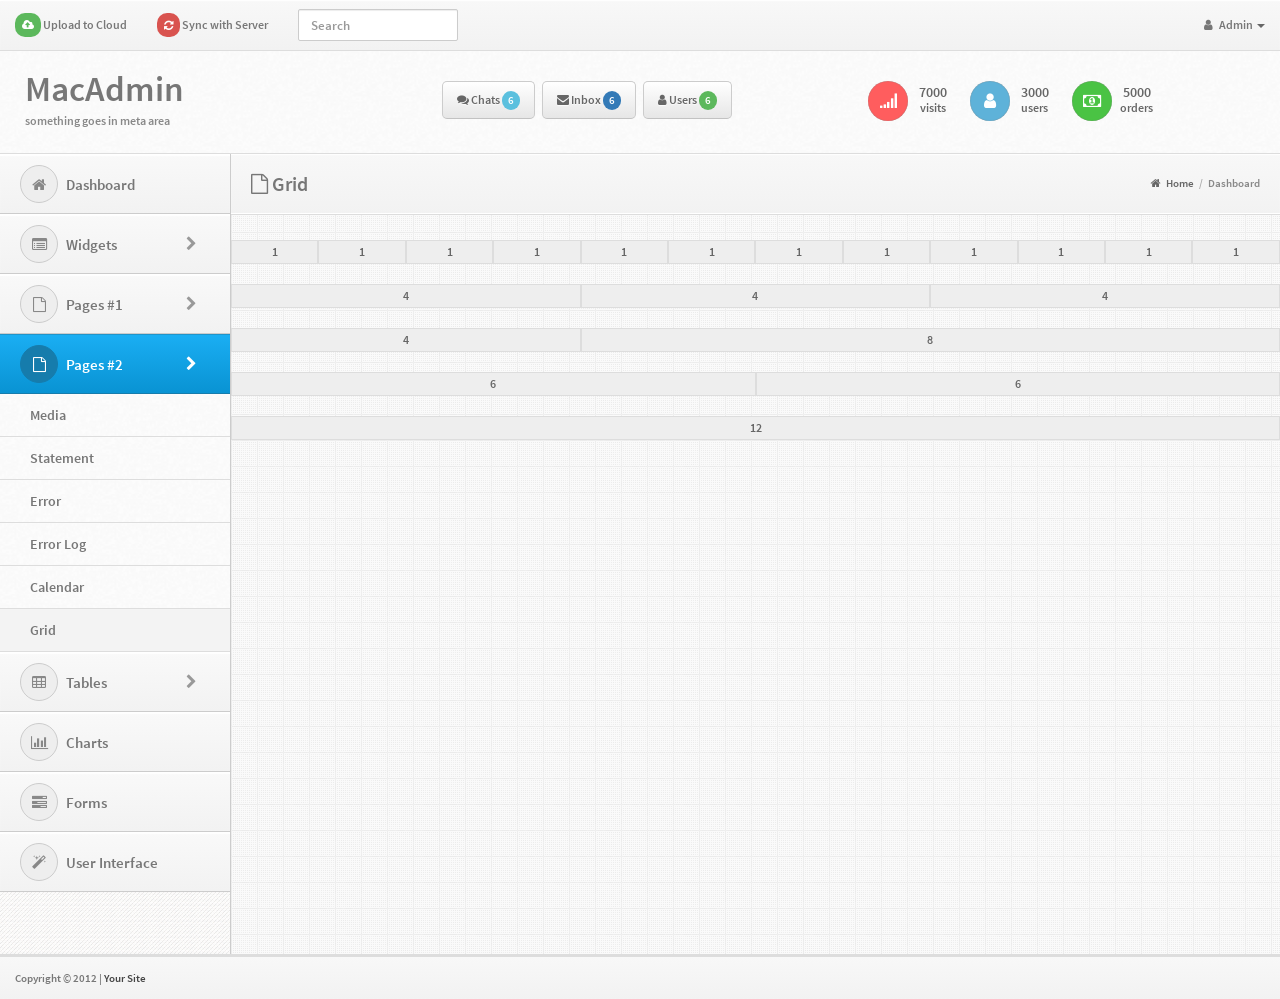
<file: AdminPrabhus/grid.html>
<!DOCTYPE html>
<html lang="en">
<head>
  <meta http-equiv="Content-Type" content="text/html; charset=UTF-8">
  <meta charset="utf-8">
  <!-- Title and other stuffs -->
  <title>Grid - MacAdmin</title>
  <meta name="viewport" content="width=device-width, initial-scale=1.0">
  <meta name="description" content="">
  <meta name="keywords" content="">
  <meta name="author" content="">


  <!-- Stylesheets -->
  <link href="css/bootstrap.min.css" rel="stylesheet">
  <!-- Font awesome icon -->
  <link rel="stylesheet" href="css/font-awesome.min.css"> 
  <!-- jQuery UI -->
  <link rel="stylesheet" href="css/jquery-ui.css"> 
  <!-- Calendar -->
  <link rel="stylesheet" href="css/fullcalendar.css">
  <!-- prettyPhoto -->
  <link rel="stylesheet" href="css/prettyPhoto.css">  
  <!-- Star rating -->
  <link rel="stylesheet" href="css/rateit.css">
  <!-- Date picker -->
  <link rel="stylesheet" href="css/bootstrap-datetimepicker.min.css">
  <!-- CLEditor -->
  <link rel="stylesheet" href="css/jquery.cleditor.css">  
  <!-- Data tables -->
  <link rel="stylesheet" href="css/jquery.dataTables.css">
  <!-- Bootstrap toggle -->
  <link rel="stylesheet" href="css/jquery.onoff.css">
  <!-- Main stylesheet -->
  <link href="css/style.css" rel="stylesheet">
  <!-- Widgets stylesheet -->
  <link href="css/widgets.css" rel="stylesheet">   
  
  <script src="js/respond.min.js"></script>
  <!--[if lt IE 9]>
  <script src="js/html5shiv.js"></script>
  <![endif]-->

  <!-- Favicon -->
  <link rel="shortcut icon" href="img/favicon/favicon.png">
</head>

<body>

<div class="navbar navbar-fixed-top bs-docs-nav" role="banner">
  
    <div class="conjtainer">
      <!-- Menu button for smallar screens -->
      <div class="navbar-header">
		  <button class="navbar-toggle btn-navbar" type="button" data-toggle="collapse" data-target=".bs-navbar-collapse">
			<span>Menu</span>
		  </button>
		  <!-- Site name for smallar screens -->
		  <a href="index.html" class="navbar-brand hidden-lg">MacBeth</a>
		</div>
      
      

      <!-- Navigation starts -->
      <nav class="collapse navbar-collapse bs-navbar-collapse" role="navigation">         

        <ul class="nav navbar-nav">  

          <!-- Upload to server link. Class "dropdown-big" creates big dropdown -->
          <li class="dropdown dropdown-big">
            <a href="#" class="dropdown-toggle" data-toggle="dropdown"><span class="label label-success"><i class="fa fa-cloud-upload"></i></span> Upload to Cloud</a>
            <!-- Dropdown -->
            <ul class="dropdown-menu">
              <li>
                <!-- Progress bar -->
                <p>Photo Upload in Progress</p>
                <!-- Bootstrap progress bar -->
                <div class="progress progress-striped active">
					<div class="progress-bar progress-bar-info"  role="progressbar" aria-valuenow="40" aria-valuemin="0" aria-valuemax="100" style="width: 40%">
						<span class="sr-only">40% Complete</span>
					</div>
			    </div>

                <hr />

                <!-- Progress bar -->
                <p>Video Upload in Progress</p>
                <!-- Bootstrap progress bar -->
                <div class="progress progress-striped active">
					<div class="progress-bar progress-bar-success"  role="progressbar" aria-valuenow="80" aria-valuemin="0" aria-valuemax="100" style="width: 80%">
						<span class="sr-only">80% Complete</span>
					</div>
			    </div> 

                <hr />             

                <!-- Dropdown menu footer -->
                <div class="drop-foot">
                  <a href="#">View All</a>
                </div>

              </li>
            </ul>
          </li>

          <!-- Sync to server link -->
          <li class="dropdown dropdown-big">
            <a href="#" class="dropdown-toggle" data-toggle="dropdown"><span class="label label-danger"><i class="fa fa-refresh"></i></span> Sync with Server</a>
            <!-- Dropdown -->
            <ul class="dropdown-menu">
              <li>
                <!-- Using "icon-spin" class to rotate icon. -->
                <p><span class="label label-info"><i class="fa fa-cloud"></i></span> Syncing Members Lists to Server</p>
                <hr />
                <p><span class="label label-warning"><i class="fa fa-cloud"></i></span> Syncing Bookmarks Lists to Cloud</p>

                <hr />

                <!-- Dropdown menu footer -->
                <div class="drop-foot">
                  <a href="#">View All</a>
                </div>

              </li>
            </ul>
          </li>

        </ul>

        <!-- Search form -->
        <form class="navbar-form navbar-left" role="search">
			<div class="form-group">
				<input type="text" class="form-control" placeholder="Search">
			</div>
		</form>
        <!-- Links -->
        <ul class="nav navbar-nav pull-right">
          <li class="dropdown pull-right">            
            <a data-toggle="dropdown" class="dropdown-toggle" href="#">
              <i class="fa fa-user"></i> Admin <b class="caret"></b>              
            </a>
            
            <!-- Dropdown menu -->
            <ul class="dropdown-menu">
              <li><a href="#"><i class="fa fa-user"></i> Profile</a></li>
              <li><a href="#"><i class="fa fa-cogs"></i> Settings</a></li>
              <li><a href="login.html"><i class="fa fa-sign-out"></i> Logout</a></li>
            </ul>
          </li>
          
        </ul>
      </nav>

    </div>
  </div>


<!-- Header starts -->
  <header>
    <div class="container">
      <div class="row">

        <!-- Logo section -->
        <div class="col-md-4">
          <!-- Logo. -->
          <div class="logo">
            <h1><a href="#">Mac<span class="bold">Admin</span></a></h1>
            <p class="meta">something goes in meta area</p>
          </div>
          <!-- Logo ends -->
        </div>

        <!-- Button section -->
        <div class="col-md-4">

          <!-- Buttons -->
          <ul class="nav nav-pills">

            <!-- Comment button with number of latest comments count -->
            <li class="dropdown dropdown-big">
              <a class="dropdown-toggle" href="#" data-toggle="dropdown">
                <i class="fa fa-comments"></i> Chats <span   class="label label-info">6</span> 
              </a>

                <ul class="dropdown-menu">
                  <li>
                    <!-- Heading - h5 -->
                    <h5><i class="fa fa-comments"></i> Chats</h5>
                    <!-- Use hr tag to add border -->
                    <hr />
                  </li>
                  <li>
                    <!-- List item heading h6 -->
                    <h6><a href="#">Hi :)</a> <span class="label label-warning pull-right">10:42</span></h6>
                    <div class="clearfix"></div>
                    <hr />
                  </li>
                  <li>
                    <h6><a href="#">How are you?</a> <span class="label label-warning pull-right">20:42</span></h6>
                    <div class="clearfix"></div>
                    <hr />
                  </li>
                  <li>
                    <h6><a href="#">What are you doing?</a> <span class="label label-warning pull-right">14:42</span></h6>
                    <div class="clearfix"></div>
                    <hr />
                  </li>                  
                  <li>
                    <div class="drop-foot">
                      <a href="#">View All</a>
                    </div>
                  </li>                                    
                </ul>
            </li>

            <!-- Message button with number of latest messages count-->
            <li class="dropdown dropdown-big">
              <a class="dropdown-toggle" href="#" data-toggle="dropdown">
                <i class="fa fa-envelope"></i> Inbox <span class="label label-primary">6</span> 
              </a>

                <ul class="dropdown-menu">
                  <li>
                    <!-- Heading - h5 -->
                    <h5><i class="fa fa-envelope"></i> Messages</h5>
                    <!-- Use hr tag to add border -->
                    <hr />
                  </li>
                  <li>
                    <!-- List item heading h6 -->
                    <h6><a href="#">Hello how are you?</a></h6>
                    <!-- List item para -->
                    <p>Quisque eu consectetur erat eget  semper...</p>
                    <hr />
                  </li>
                  <li>
                    <h6><a href="#">Today is wonderful?</a></h6>
                    <p>Quisque eu consectetur erat eget  semper...</p>
                    <hr />
                  </li>
                  <li>
                    <div class="drop-foot">
                      <a href="#">View All</a>
                    </div>
                  </li>                                    
                </ul>
            </li>

            <!-- Members button with number of latest members count -->
            <li class="dropdown dropdown-big">
              <a class="dropdown-toggle" href="#" data-toggle="dropdown">
                <i class="fa fa-user"></i> Users <span   class="label label-success">6</span> 
              </a>

                <ul class="dropdown-menu">
                  <li>
                    <!-- Heading - h5 -->
                    <h5><i class="fa fa-user"></i> Users</h5>
                    <!-- Use hr tag to add border -->
                    <hr />
                  </li>
                  <li>
                    <!-- List item heading h6-->
                    <h6><a href="#">Ravi Kumar</a> <span class="label label-warning pull-right">Free</span></h6>
                    <div class="clearfix"></div>
                    <hr />
                  </li>
                  <li>
                    <h6><a href="#">Balaji</a> <span class="label label-important pull-right">Premium</span></h6>
                    <div class="clearfix"></div>
                    <hr />
                  </li>
                  <li>
                    <h6><a href="#">Kumarasamy</a> <span class="label label-warning pull-right">Free</span></h6>
                    <div class="clearfix"></div>
                    <hr />
                  </li>                  
                  <li>
                    <div class="drop-foot">
                      <a href="#">View All</a>
                    </div>
                  </li>                                    
                </ul>
            </li> 

          </ul>

        </div>

        <!-- Data section -->

        <div class="col-md-4">
          <div class="header-data">

            <!-- Traffic data -->
            <div class="hdata">
              <div class="mcol-left">
                <!-- Icon with red background -->
                <i class="fa fa-signal bred"></i> 
              </div>
              <div class="mcol-right">
                <!-- Number of visitors -->
                <p><a href="#">7000</a> <em>visits</em></p>
              </div>
              <div class="clearfix"></div>
            </div>

            <!-- Members data -->
            <div class="hdata">
              <div class="mcol-left">
                <!-- Icon with blue background -->
                <i class="fa fa-user bblue"></i> 
              </div>
              <div class="mcol-right">
                <!-- Number of visitors -->
                <p><a href="#">3000</a> <em>users</em></p>
              </div>
              <div class="clearfix"></div>
            </div>

            <!-- revenue data -->
            <div class="hdata">
              <div class="mcol-left">
                <!-- Icon with green background -->
                <i class="fa fa-money bgreen"></i> 
              </div>
              <div class="mcol-right">
                <!-- Number of visitors -->
                <p><a href="#">5000</a><em>orders</em></p>
              </div>
              <div class="clearfix"></div>
            </div>                        

          </div>
        </div>

      </div>
    </div>
  </header>

<!-- Header ends -->

<!-- Main content starts -->

<div class="content">

  	<!-- Sidebar -->
    <div class="sidebar">
        <div class="sidebar-dropdown"><a href="#">Navigation</a></div>

        <!--- Sidebar navigation -->
        <!-- If the main navigation has sub navigation, then add the class "has_sub" to "li" of main navigation. -->
        <ul id="nav">
          <!-- Main menu with font awesome icon -->
          <li><a href="index.html"><i class="fa fa-home"></i> Dashboard</a>
            <!-- Sub menu markup 
            <ul>
              <li><a href="#">Submenu #1</a></li>
              <li><a href="#">Submenu #2</a></li>
              <li><a href="#">Submenu #3</a></li>
            </ul>-->
          </li>
          <li class="has_sub"><a href="#"><i class="fa fa-list-alt"></i> Widgets  <span class="pull-right"><i class="fa fa-chevron-right"></i></span></a>
            <ul>
              <li><a href="widgets1.html">Widgets #1</a></li>
              <li><a href="widgets2.html">Widgets #2</a></li>
              <li><a href="widgets3.html">Widgets #3</a></li>
            </ul>
          </li>  
          <li class="has_sub"><a href="#"><i class="fa fa-file-o"></i> Pages #1  <span class="pull-right"><i class="fa fa-chevron-right"></i></span></a>
            <ul>
              <li><a href="post.html">Post</a></li>
              <li><a href="login.html">Login</a></li>
              <li><a href="register.html">Register</a></li>
              <li><a href="support.html">Support</a></li>
              <li><a href="invoice.html">Invoice</a></li>
              <li><a href="gallery.html">Gallery</a></li>
            </ul>
          </li> 
          <li class="has_sub open"><a href="#"><i class="fa fa-file-o"></i> Pages #2  <span class="pull-right"><i class="fa fa-chevron-right"></i></span></a>
            <ul>
              <li><a href="media.html">Media</a></li>
              <li><a href="statement.html">Statement</a></li>
              <li><a href="error.html">Error</a></li>
              <li><a href="error-log.html">Error Log</a></li>
              <li><a href="calendar.html">Calendar</a></li>
              <li class="current"><a href="grid.html">Grid</a></li>
            </ul>
          </li>  
		  <li class="has_sub"><a href="#"><i class="fa fa-table"></i> Tables  <span class="pull-right"><i class="fa fa-chevron-right"></i></span></a>
            <ul>
              <li><a href="tables.html">Tables</a></li>
              <li><a href="dynamic-tables.html">Dynamic Tables</a></li>
            </ul>
          </li>		  
          <li><a href="charts.html"><i class="fa fa-bar-chart-o"></i> Charts</a></li> 
          <li><a href="forms.html"><i class="fa fa-tasks"></i> Forms</a></li>
          <li><a href="ui.html"><i class="fa fa-magic"></i> User Interface</a></li>
        </ul>
    </div>

    <!-- Sidebar ends -->

  	<!-- Main bar -->
  	<div class="mainbar">

      <!-- Page heading -->
      <div class="page-head">
        <h2 class="pull-left"><i class="fa fa-file-o"></i> Grid</h2>

        <!-- Breadcrumb -->
        <div class="bread-crumb pull-right">
          <a href="index.html"><i class="fa fa-home"></i> Home</a> 
          <!-- Divider -->
          <span class="divider">/</span> 
          <a href="#" class="bread-current">Dashboard</a>
        </div>

        <div class="clearfix"></div>

      </div>
      <!-- Page heading ends -->

	    <!-- Matter -->

	    <div class="matter">
        <div class="container">

            <div class="row show-grid">
              <div class="col-md-1">1</div>
              <div class="col-md-1">1</div>
              <div class="col-md-1">1</div>
              <div class="col-md-1">1</div>
              <div class="col-md-1">1</div>
              <div class="col-md-1">1</div>
              <div class="col-md-1">1</div>
              <div class="col-md-1">1</div>
              <div class="col-md-1">1</div>
              <div class="col-md-1">1</div>
              <div class="col-md-1">1</div>
              <div class="col-md-1">1</div>
            </div>
            <div class="row show-grid">
              <div class="col-md-4">4</div>
              <div class="col-md-4">4</div>
              <div class="col-md-4">4</div>
            </div>
            <div class="row show-grid">
              <div class="col-md-4">4</div>
              <div class="col-md-8">8</div>
            </div>
            <div class="row show-grid">
              <div class="col-md-6">6</div>
              <div class="col-md-6">6</div>
            </div>
            <div class="row show-grid">
              <div class="col-md-12">12</div>
            </div>

        </div>
		  </div>

		<!-- Matter ends -->

    </div>

   <!-- Mainbar ends -->	    		
   <div class="clearfix"></div>

</div>
<!-- Content ends -->

<!-- Footer starts -->
<footer>
  <div class="container">
    <div class="row">
      <div class="col-md-12">
            <!-- Copyright info -->
            <p class="copy">Copyright &copy; 2012 | <a href="#">Your Site</a> </p>
      </div>
    </div>
  </div>
</footer> 	

<!-- Footer ends -->

<!-- Scroll to top -->
<span class="totop"><a href="#"><i class="fa fa-chevron-up"></i></a></span> 

<!-- JS -->
<script src="js/jquery.js"></script> <!-- jQuery -->
<script src="js/bootstrap.min.js"></script> <!-- Bootstrap -->
<script src="js/jquery-ui.min.js"></script> <!-- jQuery UI -->
<script src="js/moment.min.js"></script> <!-- Moment js for full calendar -->
<script src="js/fullcalendar.min.js"></script> <!-- Full Google Calendar - Calendar -->
<script src="js/jquery.rateit.min.js"></script> <!-- RateIt - Star rating -->
<script src="js/jquery.prettyPhoto.js"></script> <!-- prettyPhoto -->
<script src="js/jquery.slimscroll.min.js"></script> <!-- jQuery Slim Scroll -->
<script src="js/jquery.dataTables.min.js"></script> <!-- Data tables -->

<!-- jQuery Flot -->
<script src="js/excanvas.min.js"></script>
<script src="js/jquery.flot.js"></script>
<script src="js/jquery.flot.resize.js"></script>
<script src="js/jquery.flot.pie.js"></script>
<script src="js/jquery.flot.stack.js"></script>

<!-- jQuery Notification - Noty -->
<script src="js/jquery.noty.js"></script> <!-- jQuery Notify -->
<script src="js/themes/default.js"></script> <!-- jQuery Notify -->
<script src="js/layouts/bottom.js"></script> <!-- jQuery Notify -->
<script src="js/layouts/topRight.js"></script> <!-- jQuery Notify -->
<script src="js/layouts/top.js"></script> <!-- jQuery Notify -->
<!-- jQuery Notification ends -->

<script src="js/sparklines.js"></script> <!-- Sparklines -->
<script src="js/jquery.cleditor.min.js"></script> <!-- CLEditor -->
<script src="js/bootstrap-datetimepicker.min.js"></script> <!-- Date picker -->
<script src="js/jquery.onoff.min.js"></script> <!-- Bootstrap Toggle -->
<script src="js/filter.js"></script> <!-- Filter for support page -->
<script src="js/custom.js"></script> <!-- Custom codes -->
<script src="js/charts.js"></script> <!-- Charts & Graphs -->

</body>
</html>
</file>
<file: AdminPrabhus/css/fullcalendar.css>
/*!
 * FullCalendar v2.6.1 Stylesheet
 * Docs & License: http://fullcalendar.io/
 * (c) 2015 Adam Shaw
 */.fc{direction:ltr;text-align:left}.fc-rtl{text-align:right}body .fc{font-size:1em}.fc-unthemed .fc-divider,.fc-unthemed .fc-popover,.fc-unthemed .fc-row,.fc-unthemed tbody,.fc-unthemed td,.fc-unthemed th,.fc-unthemed thead{border-color:#ddd}.fc-unthemed .fc-popover{background-color:#fff}.fc-unthemed .fc-divider,.fc-unthemed .fc-popover .fc-header{background:#eee}.fc-unthemed .fc-popover .fc-header .fc-close{color:#666}.fc-unthemed .fc-today{background:#fcf8e3}.fc-highlight{background:#bce8f1;opacity:.3;filter:alpha(opacity=30)}.fc-bgevent{background:#8fdf82;opacity:.3;filter:alpha(opacity=30)}.fc-nonbusiness{background:#d7d7d7}.fc-icon{display:inline-block;width:1em;height:1em;line-height:1em;font-size:1em;text-align:center;overflow:hidden;font-family:"Courier New",Courier,monospace;-webkit-touch-callout:none;-webkit-user-select:none;-khtml-user-select:none;-moz-user-select:none;-ms-user-select:none;user-select:none}.fc-icon:after{position:relative;margin:0 -1em}.fc-icon-left-single-arrow:after{content:"\02039";font-weight:700;font-size:200%;top:-7%;left:3%}.fc-icon-right-single-arrow:after{content:"\0203A";font-weight:700;font-size:200%;top:-7%;left:-3%}.fc-icon-left-double-arrow:after{content:"\000AB";font-size:160%;top:-7%}.fc-icon-right-double-arrow:after{content:"\000BB";font-size:160%;top:-7%}.fc-icon-left-triangle:after{content:"\25C4";font-size:125%;top:3%;left:-2%}.fc-icon-right-triangle:after{content:"\25BA";font-size:125%;top:3%;left:2%}.fc-icon-down-triangle:after{content:"\25BC";font-size:125%;top:2%}.fc-icon-x:after{content:"\000D7";font-size:200%;top:6%}.fc button{-moz-box-sizing:border-box;-webkit-box-sizing:border-box;box-sizing:border-box;margin:0;height:2.1em;padding:0 .6em;font-size:1em;white-space:nowrap;cursor:pointer}.fc button::-moz-focus-inner{margin:0;padding:0}.fc-state-default{border:1px solid}.fc-state-default.fc-corner-left{border-top-left-radius:4px;border-bottom-left-radius:4px}.fc-state-default.fc-corner-right{border-top-right-radius:4px;border-bottom-right-radius:4px}.fc button .fc-icon{position:relative;top:-.05em;margin:0 .2em;vertical-align:middle}.fc-state-default{background-color:#f5f5f5;background-image:-moz-linear-gradient(top,#fff,#e6e6e6);background-image:-webkit-gradient(linear,0 0,0 100%,from(#fff),to(#e6e6e6));background-image:-webkit-linear-gradient(top,#fff,#e6e6e6);background-image:-o-linear-gradient(top,#fff,#e6e6e6);background-image:linear-gradient(to bottom,#fff,#e6e6e6);background-repeat:repeat-x;border-color:#e6e6e6 #e6e6e6 #bfbfbf;border-color:rgba(0,0,0,.1) rgba(0,0,0,.1) rgba(0,0,0,.25);color:#333;text-shadow:0 1px 1px rgba(255,255,255,.75);box-shadow:inset 0 1px 0 rgba(255,255,255,.2),0 1px 2px rgba(0,0,0,.05)}.fc-state-active,.fc-state-disabled,.fc-state-down,.fc-state-hover{color:#333;background-color:#e6e6e6}.fc-state-hover{color:#333;text-decoration:none;background-position:0 -15px;-webkit-transition:background-position .1s linear;-moz-transition:background-position .1s linear;-o-transition:background-position .1s linear;transition:background-position .1s linear}.fc-state-active,.fc-state-down{background-color:#ccc;background-image:none;box-shadow:inset 0 2px 4px rgba(0,0,0,.15),0 1px 2px rgba(0,0,0,.05)}.fc-state-disabled{cursor:default;background-image:none;opacity:.65;filter:alpha(opacity=65);box-shadow:none}.fc-button-group{display:inline-block}.fc .fc-button-group>*{float:left;margin:0 0 0 -1px}.fc .fc-button-group>:first-child{margin-left:0}.fc-popover{position:absolute;box-shadow:0 2px 6px rgba(0,0,0,.15)}.fc-popover .fc-header{padding:2px 4px}.fc-popover .fc-header .fc-title{margin:0 2px}.fc-popover .fc-header .fc-close{cursor:pointer}.fc-ltr .fc-popover .fc-header .fc-title,.fc-rtl .fc-popover .fc-header .fc-close{float:left}.fc-ltr .fc-popover .fc-header .fc-close,.fc-rtl .fc-popover .fc-header .fc-title{float:right}.fc-unthemed .fc-popover{border-width:1px;border-style:solid}.fc-unthemed .fc-popover .fc-header .fc-close{font-size:.9em;margin-top:2px}.fc-popover>.ui-widget-header+.ui-widget-content{border-top:0}.fc-divider{border-style:solid;border-width:1px}hr.fc-divider{height:0;margin:0;padding:0 0 2px;border-width:1px 0}.fc-clear{clear:both}.fc-bg,.fc-bgevent-skeleton,.fc-helper-skeleton,.fc-highlight-skeleton{position:absolute;top:0;left:0;right:0}.fc-bg{bottom:0}.fc-bg table{height:100%}.fc table{width:100%;table-layout:fixed;border-collapse:collapse;border-spacing:0;font-size:1em}.fc th{text-align:center}.fc td,.fc th{border-style:solid;border-width:1px;padding:0;vertical-align:top}.fc td.fc-today{border-style:double}.fc .fc-row{border-style:solid;border-width:0}.fc-row table{border-left:0 hidden transparent;border-right:0 hidden transparent;border-bottom:0 hidden transparent}.fc-row:first-child table{border-top:0 hidden transparent}.fc-row{position:relative}.fc-row .fc-bg{z-index:1}.fc-row .fc-bgevent-skeleton,.fc-row .fc-highlight-skeleton{bottom:0}.fc-row .fc-bgevent-skeleton table,.fc-row .fc-highlight-skeleton table{height:100%}.fc-row .fc-bgevent-skeleton td,.fc-row .fc-highlight-skeleton td{border-color:transparent}.fc-row .fc-bgevent-skeleton{z-index:2}.fc-row .fc-highlight-skeleton{z-index:3}.fc-row .fc-content-skeleton{position:relative;z-index:4;padding-bottom:2px}.fc-row .fc-helper-skeleton{z-index:5}.fc-row .fc-content-skeleton td,.fc-row .fc-helper-skeleton td{background:0 0;border-color:transparent;border-bottom:0}.fc-row .fc-content-skeleton tbody td,.fc-row .fc-helper-skeleton tbody td{border-top:0}.fc-scroller{overflow-y:scroll;overflow-x:hidden}.fc-scroller>*{position:relative;width:100%;overflow:hidden}.fc-event{position:relative;display:block;font-size:.85em;line-height:1.3;border-radius:3px;border:1px solid #3a87ad;background-color:#3a87ad;font-weight:400}.fc-event,.fc-event:hover,.ui-widget .fc-event{color:#fff;text-decoration:none}.fc-event.fc-draggable,.fc-event[href]{cursor:pointer}.fc-not-allowed,.fc-not-allowed .fc-event{cursor:not-allowed}.fc-event .fc-bg{z-index:1;background:#fff;opacity:.25;filter:alpha(opacity=25)}.fc-event .fc-content{position:relative;z-index:2}.fc-event .fc-resizer{position:absolute;z-index:3}.fc-ltr .fc-h-event.fc-not-start,.fc-rtl .fc-h-event.fc-not-end{margin-left:0;border-left-width:0;padding-left:1px;border-top-left-radius:0;border-bottom-left-radius:0}.fc-ltr .fc-h-event.fc-not-end,.fc-rtl .fc-h-event.fc-not-start{margin-right:0;border-right-width:0;padding-right:1px;border-top-right-radius:0;border-bottom-right-radius:0}.fc-h-event .fc-resizer{top:-1px;bottom:-1px;left:-1px;right:-1px;width:5px}.fc-ltr .fc-h-event .fc-start-resizer,.fc-ltr .fc-h-event .fc-start-resizer:after,.fc-ltr .fc-h-event .fc-start-resizer:before,.fc-rtl .fc-h-event .fc-end-resizer,.fc-rtl .fc-h-event .fc-end-resizer:after,.fc-rtl .fc-h-event .fc-end-resizer:before{right:auto;cursor:w-resize}.fc-ltr .fc-h-event .fc-end-resizer,.fc-ltr .fc-h-event .fc-end-resizer:after,.fc-ltr .fc-h-event .fc-end-resizer:before,.fc-rtl .fc-h-event .fc-start-resizer,.fc-rtl .fc-h-event .fc-start-resizer:after,.fc-rtl .fc-h-event .fc-start-resizer:before{left:auto;cursor:e-resize}.fc-day-grid-event{margin:1px 2px 0;padding:0 1px}.fc-day-grid-event .fc-content{white-space:nowrap;overflow:hidden}.fc-day-grid-event .fc-time{font-weight:700}.fc-day-grid-event .fc-resizer{left:-3px;right:-3px;width:7px}a.fc-more{margin:1px 3px;font-size:.85em;cursor:pointer;text-decoration:none}a.fc-more:hover{text-decoration:underline}.fc-limited{display:none}.fc-day-grid .fc-row{z-index:1}.fc-more-popover{z-index:2;width:220px}.fc-more-popover .fc-event-container{padding:10px}.fc-now-indicator{position:absolute;border:0 solid red}.fc-toolbar{text-align:center;margin-bottom:1em}.fc-toolbar .fc-left{float:left}.fc-toolbar .fc-right{float:right}.fc-toolbar .fc-center{display:inline-block}.fc .fc-toolbar>*>*{float:left;margin-left:.75em}.fc .fc-toolbar>*>:first-child{margin-left:0}.fc-toolbar h2{margin:0}.fc-toolbar button{position:relative}.fc-toolbar .fc-state-hover,.fc-toolbar .ui-state-hover{z-index:2}.fc-toolbar .fc-state-down{z-index:3}.fc-toolbar .fc-state-active,.fc-toolbar .ui-state-active{z-index:4}.fc-toolbar button:focus{z-index:5}.fc-view-container *,.fc-view-container :after,.fc-view-container :before{-webkit-box-sizing:content-box;-moz-box-sizing:content-box;box-sizing:content-box}.fc-view,.fc-view>table{position:relative;z-index:1}.fc-basicDay-view .fc-content-skeleton,.fc-basicWeek-view .fc-content-skeleton{padding-top:1px;padding-bottom:1em}.fc-basic-view .fc-body .fc-row{min-height:4em}.fc-row.fc-rigid{overflow:hidden}.fc-row.fc-rigid .fc-content-skeleton{position:absolute;top:0;left:0;right:0}.fc-basic-view .fc-day-number,.fc-basic-view .fc-week-number{padding:0 2px}.fc-basic-view td.fc-day-number,.fc-basic-view td.fc-week-number span{padding-top:2px;padding-bottom:2px}.fc-basic-view .fc-week-number{text-align:center}.fc-basic-view .fc-week-number span{display:inline-block;min-width:1.25em}.fc-ltr .fc-basic-view .fc-day-number{text-align:right}.fc-rtl .fc-basic-view .fc-day-number{text-align:left}.fc-day-number.fc-other-month{opacity:.3;filter:alpha(opacity=30)}.fc-agenda-view .fc-day-grid{position:relative;z-index:2}.fc-agenda-view .fc-day-grid .fc-row{min-height:3em}.fc-agenda-view .fc-day-grid .fc-row .fc-content-skeleton{padding-top:1px;padding-bottom:1em}.fc .fc-axis{vertical-align:middle;padding:0 4px;white-space:nowrap}.fc-ltr .fc-axis{text-align:right}.fc-rtl .fc-axis{text-align:left}.ui-widget td.fc-axis{font-weight:400}.fc-time-grid,.fc-time-grid-container{position:relative;z-index:1}.fc-time-grid{min-height:100%}.fc-time-grid table{border:0 hidden transparent}.fc-time-grid>.fc-bg{z-index:1}.fc-time-grid .fc-slats,.fc-time-grid>hr{position:relative;z-index:2}.fc-time-grid .fc-content-col{position:relative}.fc-time-grid .fc-content-skeleton{position:absolute;z-index:3;top:0;left:0;right:0}.fc-time-grid .fc-business-container{position:relative;z-index:1}.fc-time-grid .fc-bgevent-container{position:relative;z-index:2}.fc-time-grid .fc-highlight-container{z-index:3}.fc-time-grid .fc-event-container{position:relative;z-index:4}.fc-time-grid .fc-now-indicator-line{z-index:5}.fc-time-grid .fc-helper-container{position:relative;z-index:6}.fc-time-grid .fc-slats td{height:1.5em;border-bottom:0}.fc-time-grid .fc-slats .fc-minor td{border-top-style:dotted}.fc-time-grid .fc-slats .ui-widget-content{background:0 0}.fc-time-grid .fc-highlight-container{position:relative}.fc-time-grid .fc-highlight{position:absolute;left:0;right:0}.fc-ltr .fc-time-grid .fc-event-container{margin:0 2.5% 0 2px}.fc-rtl .fc-time-grid .fc-event-container{margin:0 2px 0 2.5%}.fc-time-grid .fc-bgevent,.fc-time-grid .fc-event{position:absolute;z-index:1}.fc-time-grid .fc-bgevent{left:0;right:0}.fc-v-event.fc-not-start{border-top-width:0;padding-top:1px;border-top-left-radius:0;border-top-right-radius:0}.fc-v-event.fc-not-end{border-bottom-width:0;padding-bottom:1px;border-bottom-left-radius:0;border-bottom-right-radius:0}.fc-time-grid-event{overflow:hidden}.fc-time-grid-event .fc-time,.fc-time-grid-event .fc-title{padding:0 1px}.fc-time-grid-event .fc-time{font-size:.85em;white-space:nowrap}.fc-time-grid-event.fc-short .fc-content{white-space:nowrap}.fc-time-grid-event.fc-short .fc-time,.fc-time-grid-event.fc-short .fc-title{display:inline-block;vertical-align:top}.fc-time-grid-event.fc-short .fc-time span{display:none}.fc-time-grid-event.fc-short .fc-time:before{content:attr(data-start)}.fc-time-grid-event.fc-short .fc-time:after{content:"\000A0-\000A0"}.fc-time-grid-event.fc-short .fc-title{font-size:.85em;padding:0}.fc-time-grid-event .fc-resizer{left:0;right:0;bottom:0;height:8px;overflow:hidden;line-height:8px;font-size:11px;font-family:monospace;text-align:center;cursor:s-resize}.fc-time-grid-event .fc-resizer:after{content:"="}.fc-time-grid .fc-now-indicator-line{border-top-width:1px;left:0;right:0}.fc-time-grid .fc-now-indicator-arrow{margin-top:-5px}.fc-ltr .fc-time-grid .fc-now-indicator-arrow{left:0;border-width:5px 0 5px 6px;border-top-color:transparent;border-bottom-color:transparent}.fc-rtl .fc-time-grid .fc-now-indicator-arrow{right:0;border-width:5px 6px 5px 0;border-top-color:transparent;border-bottom-color:transparent}
</file>
<file: AdminPrabhus/css/prettyPhoto.css>
/* ------------------------------------------------------------------------
	This you can edit.
------------------------------------------------------------------------- */

	/* ----------------------------------
		Default Theme
	----------------------------------- */

	div.pp_default .pp_top,
	div.pp_default .pp_top .pp_middle,
	div.pp_default .pp_top .pp_left,
	div.pp_default .pp_top .pp_right,
	div.pp_default .pp_bottom,
	div.pp_default .pp_bottom .pp_left,
	div.pp_default .pp_bottom .pp_middle,
	div.pp_default .pp_bottom .pp_right { height: 13px; }
	
	div.pp_default .pp_top .pp_left { background: url(../img/prettyPhoto/default/sprite.png) -78px -93px no-repeat; } /* Top left corner */
	div.pp_default .pp_top .pp_middle { background: url(../img/prettyPhoto/default/sprite_x.png) top left repeat-x; } /* Top pattern/color */
	div.pp_default .pp_top .pp_right { background: url(../img/prettyPhoto/default/sprite.png) -112px -93px no-repeat; } /* Top right corner */
	
	div.pp_default .pp_content .ppt { color: #f8f8f8; }
	div.pp_default .pp_content_container .pp_left { background: url(../img/prettyPhoto/default/sprite_y.png) -7px 0 repeat-y; padding-left: 13px; }
	div.pp_default .pp_content_container .pp_right { background: url(../img/prettyPhoto/default/sprite_y.png) top right repeat-y; padding-right: 13px; }
	div.pp_default .pp_content { background-color: #fff; } /* Content background */
	div.pp_default .pp_next:hover { background: url(../img/prettyPhoto/default/sprite_next.png) center right  no-repeat; cursor: pointer; } /* Next button */
	div.pp_default .pp_previous:hover { background: url(../img/prettyPhoto/default/sprite_prev.png) center left no-repeat; cursor: pointer; } /* Previous button */
	div.pp_default .pp_expand { background: url(../img/prettyPhoto/default/sprite.png) 0 -29px no-repeat; cursor: pointer; width: 28px; height: 28px; } /* Expand button */
	div.pp_default .pp_expand:hover { background: url(../img/prettyPhoto/default/sprite.png) 0 -56px no-repeat; cursor: pointer; } /* Expand button hover */
	div.pp_default .pp_contract { background: url(../img/prettyPhoto/default/sprite.png) 0 -84px no-repeat; cursor: pointer; width: 28px; height: 28px; } /* Contract button */
	div.pp_default .pp_contract:hover { background: url(../img/prettyPhoto/default/sprite.png) 0 -113px no-repeat; cursor: pointer; } /* Contract button hover */
	div.pp_default .pp_close { width: 30px; height: 30px; background: url(../img/prettyPhoto/default/sprite.png) 2px 1px no-repeat; cursor: pointer; } /* Close button */
	div.pp_default #pp_full_res .pp_inline { color: #000; } 
	div.pp_default .pp_gallery ul li a { background: url(../img/prettyPhoto/default/default_thumb.png) center center #f8f8f8; border:1px solid #aaa; }
	div.pp_default .pp_gallery ul li a:hover,
	div.pp_default .pp_gallery ul li.selected a { border-color: #fff; }
	div.pp_default .pp_social { margin-top: 7px; }

	div.pp_default .pp_gallery a.pp_arrow_previous,
	div.pp_default .pp_gallery a.pp_arrow_next { position: static; left: auto; }
	div.pp_default .pp_nav .pp_play,
	div.pp_default .pp_nav .pp_pause { background: url(../img/prettyPhoto/default/sprite.png) -51px 1px no-repeat; height:30px; width:30px; }
	div.pp_default .pp_nav .pp_pause { background-position: -51px -29px; }
	div.pp_default .pp_details { position: relative; }
	div.pp_default a.pp_arrow_previous,
	div.pp_default a.pp_arrow_next { background: url(../img/prettyPhoto/default/sprite.png) -31px -3px no-repeat; height: 20px; margin: 4px 0 0 0; width: 20px; }
	div.pp_default a.pp_arrow_next { left: 52px; background-position: -82px -3px; } /* The next arrow in the bottom nav */
	div.pp_default .pp_content_container .pp_details { margin-top: 5px; }
	div.pp_default .pp_nav { clear: none; height: 30px; width: 110px; position: relative; }
	div.pp_default .pp_nav .currentTextHolder{ font-family: Georgia; font-style: italic; color:#999; font-size: 11px; left: 75px; line-height: 25px; margin: 0; padding: 0 0 0 10px; position: absolute; top: 2px; }
	
	div.pp_default .pp_close:hover, div.pp_default .pp_nav .pp_play:hover, div.pp_default .pp_nav .pp_pause:hover, div.pp_default .pp_arrow_next:hover, div.pp_default .pp_arrow_previous:hover { opacity:0.7; }

	div.pp_default .pp_description{ font-size: 11px; font-weight: bold; line-height: 14px; margin: 5px 50px 5px 0; }

	div.pp_default .pp_bottom .pp_left { background: url(../img/prettyPhoto/default/sprite.png) -78px -127px no-repeat; } /* Bottom left corner */
	div.pp_default .pp_bottom .pp_middle { background: url(../img/prettyPhoto/default/sprite_x.png) bottom left repeat-x; } /* Bottom pattern/color */
	div.pp_default .pp_bottom .pp_right { background: url(../img/prettyPhoto/default/sprite.png) -112px -127px no-repeat; } /* Bottom right corner */

	div.pp_default .pp_loaderIcon { background: url(../img/prettyPhoto/default/loader.gif) center center no-repeat; } /* Loader icon */

	
	/* ----------------------------------
		Light Rounded Theme
	----------------------------------- */


	div.light_rounded .pp_top .pp_left { background: url(../img/prettyPhoto/light_rounded/sprite.png) -88px -53px no-repeat; } /* Top left corner */
	div.light_rounded .pp_top .pp_middle { background: #fff; } /* Top pattern/color */
	div.light_rounded .pp_top .pp_right { background: url(../img/prettyPhoto/light_rounded/sprite.png) -110px -53px no-repeat; } /* Top right corner */
	
	div.light_rounded .pp_content .ppt { color: #000; }
	div.light_rounded .pp_content_container .pp_left,
	div.light_rounded .pp_content_container .pp_right { background: #fff; }
	div.light_rounded .pp_content { background-color: #fff; } /* Content background */
	div.light_rounded .pp_next:hover { background: url(../img/prettyPhoto/light_rounded/btnNext.png) center right  no-repeat; cursor: pointer; } /* Next button */
	div.light_rounded .pp_previous:hover { background: url(../img/prettyPhoto/light_rounded/btnPrevious.png) center left no-repeat; cursor: pointer; } /* Previous button */
	div.light_rounded .pp_expand { background: url(../img/prettyPhoto/light_rounded/sprite.png) -31px -26px no-repeat; cursor: pointer; } /* Expand button */
	div.light_rounded .pp_expand:hover { background: url(../img/prettyPhoto/light_rounded/sprite.png) -31px -47px no-repeat; cursor: pointer; } /* Expand button hover */
	div.light_rounded .pp_contract { background: url(../img/prettyPhoto/light_rounded/sprite.png) 0 -26px no-repeat; cursor: pointer; } /* Contract button */
	div.light_rounded .pp_contract:hover { background: url(../img/prettyPhoto/light_rounded/sprite.png) 0 -47px no-repeat; cursor: pointer; } /* Contract button hover */
	div.light_rounded .pp_close { width: 75px; height: 22px; background: url(../img/prettyPhoto/light_rounded/sprite.png) -1px -1px no-repeat; cursor: pointer; } /* Close button */
	div.light_rounded .pp_details { position: relative; }
	div.light_rounded .pp_description { margin-right: 85px; }
	div.light_rounded #pp_full_res .pp_inline { color: #000; } 
	div.light_rounded .pp_gallery a.pp_arrow_previous,
	div.light_rounded .pp_gallery a.pp_arrow_next { margin-top: 12px !important; }
	div.light_rounded .pp_nav .pp_play { background: url(../img/prettyPhoto/light_rounded/sprite.png) -1px -100px no-repeat; height: 15px; width: 14px; }
	div.light_rounded .pp_nav .pp_pause { background: url(../img/prettyPhoto/light_rounded/sprite.png) -24px -100px no-repeat; height: 15px; width: 14px; }

	div.light_rounded .pp_arrow_previous { background: url(../img/prettyPhoto/light_rounded/sprite.png) 0 -71px no-repeat; } /* The previous arrow in the bottom nav */
		div.light_rounded .pp_arrow_previous.disabled { background-position: 0 -87px; cursor: default; }
	div.light_rounded .pp_arrow_next { background: url(../img/prettyPhoto/light_rounded/sprite.png) -22px -71px no-repeat; } /* The next arrow in the bottom nav */
		div.light_rounded .pp_arrow_next.disabled { background-position: -22px -87px; cursor: default; }

	div.light_rounded .pp_bottom .pp_left { background: url(../img/prettyPhoto/light_rounded/sprite.png) -88px -80px no-repeat; } /* Bottom left corner */
	div.light_rounded .pp_bottom .pp_middle { background: #fff; } /* Bottom pattern/color */
	div.light_rounded .pp_bottom .pp_right { background: url(../img/prettyPhoto/light_rounded/sprite.png) -110px -80px no-repeat; } /* Bottom right corner */

	div.light_rounded .pp_loaderIcon { background: url(../img/prettyPhoto/light_rounded/loader.gif) center center no-repeat; } /* Loader icon */
	
	/* ----------------------------------
		Dark Rounded Theme
	----------------------------------- */
	
	div.dark_rounded .pp_top .pp_left { background: url(../img/prettyPhoto/dark_rounded/sprite.png) -88px -53px no-repeat; } /* Top left corner */
	div.dark_rounded .pp_top .pp_middle { background: url(../img/prettyPhoto/dark_rounded/contentPattern.png) top left repeat; } /* Top pattern/color */
	div.dark_rounded .pp_top .pp_right { background: url(../img/prettyPhoto/dark_rounded/sprite.png) -110px -53px no-repeat; } /* Top right corner */
	
	div.dark_rounded .pp_content_container .pp_left { background: url(../img/prettyPhoto/dark_rounded/contentPattern.png) top left repeat-y; } /* Left Content background */
	div.dark_rounded .pp_content_container .pp_right { background: url(../img/prettyPhoto/dark_rounded/contentPattern.png) top right repeat-y; } /* Right Content background */
	div.dark_rounded .pp_content { background: url(../img/prettyPhoto/dark_rounded/contentPattern.png) top left repeat; } /* Content background */
	div.dark_rounded .pp_next:hover { background: url(../img/prettyPhoto/dark_rounded/btnNext.png) center right  no-repeat; cursor: pointer; } /* Next button */
	div.dark_rounded .pp_previous:hover { background: url(../img/prettyPhoto/dark_rounded/btnPrevious.png) center left no-repeat; cursor: pointer; } /* Previous button */
	div.dark_rounded .pp_expand { background: url(../img/prettyPhoto/dark_rounded/sprite.png) -31px -26px no-repeat; cursor: pointer; } /* Expand button */
	div.dark_rounded .pp_expand:hover { background: url(../img/prettyPhoto/dark_rounded/sprite.png) -31px -47px no-repeat; cursor: pointer; } /* Expand button hover */
	div.dark_rounded .pp_contract { background: url(../img/prettyPhoto/dark_rounded/sprite.png) 0 -26px no-repeat; cursor: pointer; } /* Contract button */
	div.dark_rounded .pp_contract:hover { background: url(../img/prettyPhoto/dark_rounded/sprite.png) 0 -47px no-repeat; cursor: pointer; } /* Contract button hover */
	div.dark_rounded .pp_close { width: 75px; height: 22px; background: url(../img/prettyPhoto/dark_rounded/sprite.png) -1px -1px no-repeat; cursor: pointer; } /* Close button */
	div.dark_rounded .pp_details { position: relative; }
	div.dark_rounded .pp_description { margin-right: 85px; }
	div.dark_rounded .currentTextHolder { color: #c4c4c4; }
	div.dark_rounded .pp_description { color: #fff; }
	div.dark_rounded #pp_full_res .pp_inline { color: #fff; }
	div.dark_rounded .pp_gallery a.pp_arrow_previous,
	div.dark_rounded .pp_gallery a.pp_arrow_next { margin-top: 12px !important; }
	div.dark_rounded .pp_nav .pp_play { background: url(../img/prettyPhoto/dark_rounded/sprite.png) -1px -100px no-repeat; height: 15px; width: 14px; }
	div.dark_rounded .pp_nav .pp_pause { background: url(../img/prettyPhoto/dark_rounded/sprite.png) -24px -100px no-repeat; height: 15px; width: 14px; }

	div.dark_rounded .pp_arrow_previous { background: url(../img/prettyPhoto/dark_rounded/sprite.png) 0 -71px no-repeat; } /* The previous arrow in the bottom nav */
		div.dark_rounded .pp_arrow_previous.disabled { background-position: 0 -87px; cursor: default; }
	div.dark_rounded .pp_arrow_next { background: url(../img/prettyPhoto/dark_rounded/sprite.png) -22px -71px no-repeat; } /* The next arrow in the bottom nav */
		div.dark_rounded .pp_arrow_next.disabled { background-position: -22px -87px; cursor: default; }

	div.dark_rounded .pp_bottom .pp_left { background: url(../img/prettyPhoto/dark_rounded/sprite.png) -88px -80px no-repeat; } /* Bottom left corner */
	div.dark_rounded .pp_bottom .pp_middle { background: url(../img/prettyPhoto/dark_rounded/contentPattern.png) top left repeat; } /* Bottom pattern/color */
	div.dark_rounded .pp_bottom .pp_right { background: url(../img/prettyPhoto/dark_rounded/sprite.png) -110px -80px no-repeat; } /* Bottom right corner */

	div.dark_rounded .pp_loaderIcon { background: url(../img/prettyPhoto/dark_rounded/loader.gif) center center no-repeat; } /* Loader icon */
	
	
	/* ----------------------------------
		Dark Square Theme
	----------------------------------- */
	
	div.dark_square .pp_left ,
	div.dark_square .pp_middle,
	div.dark_square .pp_right,
	div.dark_square .pp_content { background: #000; }
	
	div.dark_square .currentTextHolder { color: #c4c4c4; }
	div.dark_square .pp_description { color: #fff; }
	div.dark_square .pp_loaderIcon { background: url(../img/prettyPhoto/dark_square/loader.gif) center center no-repeat; } /* Loader icon */
	
	div.dark_square .pp_expand { background: url(../img/prettyPhoto/dark_square/sprite.png) -31px -26px no-repeat; cursor: pointer; } /* Expand button */
	div.dark_square .pp_expand:hover { background: url(../img/prettyPhoto/dark_square/sprite.png) -31px -47px no-repeat; cursor: pointer; } /* Expand button hover */
	div.dark_square .pp_contract { background: url(../img/prettyPhoto/dark_square/sprite.png) 0 -26px no-repeat; cursor: pointer; } /* Contract button */
	div.dark_square .pp_contract:hover { background: url(../img/prettyPhoto/dark_square/sprite.png) 0 -47px no-repeat; cursor: pointer; } /* Contract button hover */
	div.dark_square .pp_close { width: 75px; height: 22px; background: url(../img/prettyPhoto/dark_square/sprite.png) -1px -1px no-repeat; cursor: pointer; } /* Close button */
	div.dark_square .pp_details { position: relative; }
	div.dark_square .pp_description { margin: 0 85px 0 0; }
	div.dark_square #pp_full_res .pp_inline { color: #fff; }
	div.dark_square .pp_gallery a.pp_arrow_previous,
	div.dark_square .pp_gallery a.pp_arrow_next { margin-top: 12px !important; }
	div.dark_square .pp_nav { clear: none; }
	div.dark_square .pp_nav .pp_play { background: url(../img/prettyPhoto/dark_square/sprite.png) -1px -100px no-repeat; height: 15px; width: 14px; }
	div.dark_square .pp_nav .pp_pause { background: url(../img/prettyPhoto/dark_square/sprite.png) -24px -100px no-repeat; height: 15px; width: 14px; }
	
	div.dark_square .pp_arrow_previous { background: url(../img/prettyPhoto/dark_square/sprite.png) 0 -71px no-repeat; } /* The previous arrow in the bottom nav */
		div.dark_square .pp_arrow_previous.disabled { background-position: 0 -87px; cursor: default; }
	div.dark_square .pp_arrow_next { background: url(../img/prettyPhoto/dark_square/sprite.png) -22px -71px no-repeat; } /* The next arrow in the bottom nav */
		div.dark_square .pp_arrow_next.disabled { background-position: -22px -87px; cursor: default; }
	
	div.dark_square .pp_next:hover { background: url(../img/prettyPhoto/dark_square/btnNext.png) center right  no-repeat; cursor: pointer; } /* Next button */
	div.dark_square .pp_previous:hover { background: url(../img/prettyPhoto/dark_square/btnPrevious.png) center left no-repeat; cursor: pointer; } /* Previous button */


	/* ----------------------------------
		Light Square Theme
	----------------------------------- */
	
	div.light_square .pp_left ,
	div.light_square .pp_middle,
	div.light_square .pp_right,
	div.light_square .pp_content { background: #fff; }
	
	div.light_square .pp_content .ppt { color: #000; }
	div.light_square .pp_expand { background: url(../img/prettyPhoto/light_square/sprite.png) -31px -26px no-repeat; cursor: pointer; } /* Expand button */
	div.light_square .pp_expand:hover { background: url(../img/prettyPhoto/light_square/sprite.png) -31px -47px no-repeat; cursor: pointer; } /* Expand button hover */
	div.light_square .pp_contract { background: url(../img/prettyPhoto/light_square/sprite.png) 0 -26px no-repeat; cursor: pointer; } /* Contract button */
	div.light_square .pp_contract:hover { background: url(../img/prettyPhoto/light_square/sprite.png) 0 -47px no-repeat; cursor: pointer; } /* Contract button hover */
	div.light_square .pp_close { width: 75px; height: 22px; background: url(../img/prettyPhoto/light_square/sprite.png) -1px -1px no-repeat; cursor: pointer; } /* Close button */
	div.light_square .pp_details { position: relative; }
	div.light_square .pp_description { margin-right: 85px; }
	div.light_square #pp_full_res .pp_inline { color: #000; }
	div.light_square .pp_gallery a.pp_arrow_previous,
	div.light_square .pp_gallery a.pp_arrow_next { margin-top: 12px !important; }
	div.light_square .pp_nav .pp_play { background: url(../img/prettyPhoto/light_square/sprite.png) -1px -100px no-repeat; height: 15px; width: 14px; }
	div.light_square .pp_nav .pp_pause { background: url(../img/prettyPhoto/light_square/sprite.png) -24px -100px no-repeat; height: 15px; width: 14px; }
	
	div.light_square .pp_arrow_previous { background: url(../img/prettyPhoto/light_square/sprite.png) 0 -71px no-repeat; } /* The previous arrow in the bottom nav */
		div.light_square .pp_arrow_previous.disabled { background-position: 0 -87px; cursor: default; }
	div.light_square .pp_arrow_next { background: url(../img/prettyPhoto/light_square/sprite.png) -22px -71px no-repeat; } /* The next arrow in the bottom nav */
		div.light_square .pp_arrow_next.disabled { background-position: -22px -87px; cursor: default; }
	
	div.light_square .pp_next:hover { background: url(../img/prettyPhoto/light_square/btnNext.png) center right  no-repeat; cursor: pointer; } /* Next button */
	div.light_square .pp_previous:hover { background: url(../img/prettyPhoto/light_square/btnPrevious.png) center left no-repeat; cursor: pointer; } /* Previous button */
	
	div.light_square .pp_loaderIcon { background: url(../img/prettyPhoto/light_rounded/loader.gif) center center no-repeat; } /* Loader icon */


	/* ----------------------------------
		Facebook style Theme
	----------------------------------- */
	
	div.facebook .pp_top .pp_left { background: url(../img/prettyPhoto/facebook/sprite.png) -88px -53px no-repeat; } /* Top left corner */
	div.facebook .pp_top .pp_middle { background: url(../img/prettyPhoto/facebook/contentPatternTop.png) top left repeat-x; } /* Top pattern/color */
	div.facebook .pp_top .pp_right { background: url(../img/prettyPhoto/facebook/sprite.png) -110px -53px no-repeat; } /* Top right corner */
	
	div.facebook .pp_content .ppt { color: #000; }
	div.facebook .pp_content_container .pp_left { background: url(../img/prettyPhoto/facebook/contentPatternLeft.png) top left repeat-y; } /* Content background */
	div.facebook .pp_content_container .pp_right { background: url(../img/prettyPhoto/facebook/contentPatternRight.png) top right repeat-y; } /* Content background */
	div.facebook .pp_content { background: #fff; } /* Content background */
	div.facebook .pp_expand { background: url(../img/prettyPhoto/facebook/sprite.png) -31px -26px no-repeat; cursor: pointer; } /* Expand button */
	div.facebook .pp_expand:hover { background: url(../img/prettyPhoto/facebook/sprite.png) -31px -47px no-repeat; cursor: pointer; } /* Expand button hover */
	div.facebook .pp_contract { background: url(../img/prettyPhoto/facebook/sprite.png) 0 -26px no-repeat; cursor: pointer; } /* Contract button */
	div.facebook .pp_contract:hover { background: url(../img/prettyPhoto/facebook/sprite.png) 0 -47px no-repeat; cursor: pointer; } /* Contract button hover */
	div.facebook .pp_close { width: 22px; height: 22px; background: url(../img/prettyPhoto/facebook/sprite.png) -1px -1px no-repeat; cursor: pointer; } /* Close button */
	div.facebook .pp_details { position: relative; }
	div.facebook .pp_description { margin: 0 37px 0 0; }
	div.facebook #pp_full_res .pp_inline { color: #000; } 
	div.facebook .pp_loaderIcon { background: url(../img/prettyPhoto/facebook/loader.gif) center center no-repeat; } /* Loader icon */
	
	div.facebook .pp_arrow_previous { background: url(../img/prettyPhoto/facebook/sprite.png) 0 -71px no-repeat; height: 22px; margin-top: 0; width: 22px; } /* The previous arrow in the bottom nav */
		div.facebook .pp_arrow_previous.disabled { background-position: 0 -96px; cursor: default; }
	div.facebook .pp_arrow_next { background: url(../img/prettyPhoto/facebook/sprite.png) -32px -71px no-repeat; height: 22px; margin-top: 0; width: 22px; } /* The next arrow in the bottom nav */
		div.facebook .pp_arrow_next.disabled { background-position: -32px -96px; cursor: default; }
	div.facebook .pp_nav { margin-top: 0; }
	div.facebook .pp_nav p { font-size: 15px; padding: 0 3px 0 4px; }
	div.facebook .pp_nav .pp_play { background: url(../img/prettyPhoto/facebook/sprite.png) -1px -123px no-repeat; height: 22px; width: 22px; }
	div.facebook .pp_nav .pp_pause { background: url(../img/prettyPhoto/facebook/sprite.png) -32px -123px no-repeat; height: 22px; width: 22px; }
	
	div.facebook .pp_next:hover { background: url(../img/prettyPhoto/facebook/btnNext.png) center right no-repeat; cursor: pointer; } /* Next button */
	div.facebook .pp_previous:hover { background: url(../img/prettyPhoto/facebook/btnPrevious.png) center left no-repeat; cursor: pointer; } /* Previous button */
	
	div.facebook .pp_bottom .pp_left { background: url(../img/prettyPhoto/facebook/sprite.png) -88px -80px no-repeat; } /* Bottom left corner */
	div.facebook .pp_bottom .pp_middle { background: url(../img/prettyPhoto/facebook/contentPatternBottom.png) top left repeat-x; } /* Bottom pattern/color */
	div.facebook .pp_bottom .pp_right { background: url(../img/prettyPhoto/facebook/sprite.png) -110px -80px no-repeat; } /* Bottom right corner */


/* ------------------------------------------------------------------------
	DO NOT CHANGE
------------------------------------------------------------------------- */

	div.pp_pic_holder a:focus { outline:none; }

	div.pp_overlay {
		background: #000;
		display: none;
		left: 0;
		position: absolute;
		top: 0;
		width: 100%;
		z-index: 9500;
	}
	
	div.pp_pic_holder {
		display: none;
		position: absolute;
		width: 100px;
		z-index: 10000;
	}

		
		.pp_top {
			height: 20px;
			position: relative;
		}
			* html .pp_top { padding: 0 20px; }
		
			.pp_top .pp_left {
				height: 20px;
				left: 0;
				position: absolute;
				width: 20px;
			}
			.pp_top .pp_middle {
				height: 20px;
				left: 20px;
				position: absolute;
				right: 20px;
			}
				* html .pp_top .pp_middle {
					left: 0;
					position: static;
				}
			
			.pp_top .pp_right {
				height: 20px;
				left: auto;
				position: absolute;
				right: 0;
				top: 0;
				width: 20px;
			}
		
		.pp_content { height: 40px; min-width: 40px; }
		* html .pp_content { width: 40px; }
		
		.pp_fade { display: none; }
		
		.pp_content_container {
			position: relative;
			text-align: left;
			width: 100%;
		}
		
			.pp_content_container .pp_left { padding-left: 20px; }
			.pp_content_container .pp_right { padding-right: 20px; }
		
			.pp_content_container .pp_details {
				float: left;
				margin: 10px 0 2px 0;
			}
				.pp_description {
					display: none;
					margin: 0;
				}
				
				.pp_social { float: left; margin: 0; }
				.pp_social .facebook { float: left; margin-left: 5px; width: 55px; overflow: hidden; }
				.pp_social .twitter { float: left; }
				
				.pp_nav {
					clear: right;
					float: left;
					margin: 3px 10px 0 0;
				}
				
					.pp_nav p {
						float: left;
						margin: 2px 4px;
						white-space: nowrap;
					}
					
					.pp_nav .pp_play,
					.pp_nav .pp_pause {
						float: left;
						margin-right: 4px;
						text-indent: -10000px;
					}
				
					a.pp_arrow_previous,
					a.pp_arrow_next {
						display: block;
						float: left;
						height: 15px;
						margin-top: 3px;
						overflow: hidden;
						text-indent: -10000px;
						width: 14px;
					}
		
		.pp_hoverContainer {
			position: absolute;
			top: 0;
			width: 100%;
			z-index: 2000;
		}
		
		.pp_gallery {
			display: none;
			left: 50%;
			margin-top: -50px;
			position: absolute;
			z-index: 10000;
		}
		
			.pp_gallery div {
				float: left;
				overflow: hidden;
				position: relative;
			}
			
			.pp_gallery ul {
				float: left;
				height: 35px;
				margin: 0 0 0 5px;
				padding: 0;
				position: relative;
				white-space: nowrap;
			}
			
			.pp_gallery ul a {
				border: 1px #000 solid;
				border: 1px rgba(0,0,0,0.5) solid;
				display: block;
				float: left;
				height: 33px;
				overflow: hidden;
			}
			
			.pp_gallery ul a:hover,
			.pp_gallery li.selected a { border-color: #fff; }
			
			.pp_gallery ul a img { border: 0; }
			
			.pp_gallery li {
				display: block;
				float: left;
				margin: 0 5px 0 0;
				padding: 0;
			}
			
			.pp_gallery li.default a {
				background: url(../img/prettyPhoto/facebook/default_thumbnail.gif) 0 0 no-repeat;
				display: block;
				height: 33px;
				width: 50px;
			}
			
			.pp_gallery li.default a img { display: none; }
			
			.pp_gallery .pp_arrow_previous,
			.pp_gallery .pp_arrow_next {
				margin-top: 7px !important;
			}
		
		a.pp_next {
			background: url(../img/prettyPhoto/light_rounded/btnNext.png) 10000px 10000px no-repeat;
			display: block;
			float: right;
			height: 100%;
			text-indent: -10000px;
			width: 49%;
		}
			
		a.pp_previous {
			background: url(../img/prettyPhoto/light_rounded/btnNext.png) 10000px 10000px no-repeat;
			display: block;
			float: left;
			height: 100%;
			text-indent: -10000px;
			width: 49%;
		}
		
		a.pp_expand,
		a.pp_contract {
			cursor: pointer;
			display: none;
			height: 20px;	
			position: absolute;
			right: 30px;
			text-indent: -10000px;
			top: 10px;
			width: 20px;
			z-index: 20000;
		}
			
		a.pp_close {
			position: absolute; right: 0; top: 0; 
			display: block;
			line-height:22px;
			text-indent: -10000px;
		}
		
		.pp_bottom {
			height: 20px;
			position: relative;
		}
			* html .pp_bottom { padding: 0 20px; }
			
			.pp_bottom .pp_left {
				height: 20px;
				left: 0;
				position: absolute;
				width: 20px;
			}
			.pp_bottom .pp_middle {
				height: 20px;
				left: 20px;
				position: absolute;
				right: 20px;
			}
				* html .pp_bottom .pp_middle {
					left: 0;
					position: static;
				}
				
			.pp_bottom .pp_right {
				height: 20px;
				left: auto;
				position: absolute;
				right: 0;
				top: 0;
				width: 20px;
			}
		
		.pp_loaderIcon {
			display: block;
			height: 24px;
			left: 50%;
			margin: -12px 0 0 -12px;
			position: absolute;
			top: 50%;
			width: 24px;
		}
		
		#pp_full_res {
			line-height: 1 !important;
		}
		
			#pp_full_res .pp_inline {
				text-align: left;
			}
			
				#pp_full_res .pp_inline p { margin: 0 0 15px 0; }
	
		div.ppt {
			color: #fff;
			display: none;
			font-size: 17px;
			margin: 0 0 5px 15px;
			z-index: 9999;
		}
</file>
<file: AdminPrabhus/css/rateit.css>
.rateit {
    display: -moz-inline-box;
    display: inline-block;
    position: relative;
    -webkit-user-select: none;
    -khtml-user-select: none;
    -moz-user-select: none;
    -o-user-select: none;
    -ms-user-select: none;
    user-select: none;
    -webkit-touch-callout: none;
}

.rateit .rateit-range
{
    position: relative;
    display: -moz-inline-box;
    display: inline-block;
    background: url(star.gif);
    height: 16px;
    outline: none;
}

.rateit .rateit-range * {
    display:block;
}

/* for IE 6 */
* html .rateit, * html .rateit .rateit-range
{
    display: inline;
}

/* for IE 7 */
* + html .rateit, * + html .rateit .rateit-range
{
    display: inline;
}

.rateit .rateit-hover, .rateit .rateit-selected
{
    position: absolute;
    left: 0px;
}

.rateit .rateit-hover-rtl, .rateit .rateit-selected-rtl
{
    left: auto;
    right: 0px;
}

.rateit .rateit-hover
{
    background: url(star.gif) left -32px;
}

.rateit .rateit-hover-rtl
{
    background-position: right -32px;
}

.rateit .rateit-selected
{
    background: url(star.gif) left -16px;
}

.rateit .rateit-selected-rtl
{
    background-position: right -16px;
}

.rateit .rateit-preset
{
    background: url(star.gif) left -48px;
}

.rateit .rateit-preset-rtl
{
    background: url(star.gif) left -48px;
}

.rateit button.rateit-reset
{
    background: url(delete.gif) 0 0;
    width: 16px;
    height: 16px;
    display: -moz-inline-box;
    display: inline-block;
    float: left;
    outline: none;
    border:none;
    padding: 0;
}

.rateit button.rateit-reset:hover, .rateit button.rateit-reset:focus
{
    background-position: 0 -16px;
}
</file>
<file: AdminPrabhus/css/style.css>
/****************************
/* Author : Ashok
/* Website : http://responsivewebinc.com
****************************/
@font-face {
  font-family: 'Source Sans Pro';
  font-style: normal;
  font-weight: 600;
  src: local('Source Sans Pro Semibold'), local('SourceSansPro-Semibold'), url('fonts/toadOcfmlt9b38dHJxOBGJ6-ys_j0H4QL65VLqzI3wI.woff') format('woff');
}
html {
  font-family: Source Sans Pro;
  -webkit-text-size-adjust: 100%;
      -ms-text-size-adjust: 100%;
}
body{
	font-family: Source Sans Pro, "Helvetica Neue", Helvetica, Arial, sans-serif;
	font-size: 12px;
	line-height: 22px;
	color: #666;
	border-top: 3px solid #eee;
	background:#343434 url("../img/back.png") repeat;
	padding-top: 37px;
	-webkit-font-smoothing: antialiased;
}


h1,h2,h3,h4,h5,h6{
	padding: 2px 0px;
	margin: 2px 0px;
	color: #777;
}

h2{
	font-size: 25px;
	line-height: 35px;
}

h3{
	font-size: 18px;
	line-height: 23px;
}

h4{
	font-size: 15px;
	line-height: 20px;
}

h5{
	font-size: 13px;
	line-height: 18px;
}

h6{
	font-size: 12px;
	line-height: 17px;
}

p{
	padding: 0px;
	margin:0px;
}

a{
	color: #026b9c;
}

a:hover{
	color: #003f5c;
	text-decoration: none;
}

a:hover,a:active,a:focus {
	outline: 0;
}

.bold{
	font-weight: bold;
}

hr{
margin:15px 0px 10px 0px;
padding:0px;
border-top:0px;
border-bottom:1px solid #f4f4f4;
height:0px;
}

.center{
text-align:center;
}

a:hover,a:active,a:focus {
outline: 0;
}

:focus {
	outline:none;
}

::-moz-focus-inner {
	border:0;
}

.badge{
	padding-left: 7px !important;
	padding-right: 7px !important;
}

.well{
	padding:10px 15px;
}

button.close{
	font-size: 20px !important;
	font-weight: normal;
}

button{
	font-size: 11px;
}

.progress{
	height: 15px;
	border-radius: 6px;
	margin: 15px 0px !important;
	line-height: 12px;
   background:#eee;
}

.progress-bar{
	font-size:11px !important;
	line-height:16px !important;
}

i.ipad{
	margin-right: 2px;
}

.bblue{
	background:#5eb2d9;
}

.bbrown{
	background:#b46e4c;
}

.bgreen{
	background: #4ac344;
}

.borange{
	background:#ff8421;
}

.bred{
	background: #ff5d5e;
}

.byellow{
	background: #d7a443;
}

/* Sparkline tooltip */

.jqstooltip {
  width: auto !important;
  height: auto !important;
  border-radius: 5px;
  padding: 4px 6px !important;
  background-color: rgba(0, 0, 0, 0.5) !important;
  border: 0 !important;
}

/* Form */

form{
	margin: 0px;
}

.input-group-width{
	max-width:250px;
}

/* Modal */

.modal-header{
	padding-top:7px;
	padding-bottom: 7px;
}

/* Social */

.social{
font-size:16px;
margin: 5px 0px;
}

.social i{
box-shadow:inset 0px 0px 1px #333;
height:25px;
width:25px;
line-height:25px;
margin:0px 5px 0px 0px;
border-radius:3px;
color:#fff;
-webkit-transition:background 1s ease;
-moz-transition:background 1s ease;
-o-transition:background 1s ease;
transition:background 1s ease;
text-align:center;
}

.social i.facebook{
background:#3c5b9b;
}

.social i.twitter{
background:#2daae1;
}

.social i.google-plus{
background:#f63e28;
}

.social i.pinterest{
background:#cb2027;
}

.social i.linkedin{
background:#0173b2;
}

.social i:hover{
background:#000;
-webkit-transition:background 1s ease;
-moz-transition:background 1s ease;
-o-transition:background 1s ease;
transition:background 1s ease;
}

.social a,.social a:visited,.social a:hover{
color:#fff;
text-decoration:none;
}

/* Back to top */

.totop {
	position: fixed;
	bottom: 0px;
	right: 0px;
	z-index: 104400;
	background: #0993d3 !important;
}

.totop a, .totop a:visited{
	display: block;
	width: 30px;
	height: 30px;
	color: #fff;
	text-align: center;
	line-height: 30px;
}

.totop a:hover {
	color: #eee;
	text-decoration: none;
}

/* Image alignment*/

.alignleft, img.alignleft {
	margin-right: 8px;
	margin-top:5px;
	display: inline;
	float: left;
}

.alignright, img.alignright {
	margin-left: 8px;
	margin-top:5px;
	display: inline;
	float: right;
}

.aligncenter, img.aligncenter {
	margin-right: auto;
	margin-left: auto;
	display: block;
	clear: both;
}


/* Half column */

.mcol-left{
	width: 48%;
	float: left;
}

.mcol-right{
	width: 48%;
	float: right;
}

.col-left{
	width: 48%;
	float: left;
}

.col-right{
	width: 48%;
	float: right;
}

/* Dropdown menu */

.dropdown-big .dropdown-menu{
	min-width: 230px;
	padding:8px 10px;
}

.dropdown-big .dropdown-menu p{
	margin: 0px 0px;
	padding: 1px 0px;
	font-size: 11px;
	line-height: 16px;
	color:#999;
}

.dropdown-big .dropdown-menu a, .dropdown-big .dropdown-menu a:hover{
	line-height: 16px;
	font-size: 12px;
	background:transparent;
	padding: 0px;
	color: #777;
}

.dropdown-big .dropdown-menu a:hover{
	color: #777;
}

.dropdown-big .dropdown-menu .drop-foot{
	text-align: center;
}

.dropdown-big .dropdown-menu .drop-foot a{
	font-size: 11px !important;
	color:#777;
}

.dropdown-big .dropdown-menu hr{
	padding:0px;
	margin: 8px 0px;
	border-top: 0px solid #aaa;
	border-bottom: 1px solid #eee;
}

.dropdown-big .dropdown-menu i{
	position: relative;
}

.dropdown-big .dropdown-menu h5{
	color: #888 !important;
	line-height: 18px;
	font-weight: bold;
	font-size: 13px;
}

.dropdown-big .dropdown-menu h6, .dropdown-big .dropdown-menu h6 a{
	color: #888 !important;
	font-size: 12px;
	line-height: 14px !important;
	font-weight: normal;
}

.dropdown-big .dropdown-menu h6 a:hover{
	color: #555 !important;
	text-decoration: none;
}

.dropdown-big .dropdown-menu li{
	line-height: 15px;
}

.dropdown-big .dropdown-menu li p{
   padding:5px 0px;
}

.dropdown-menu {
    background:#fafafa;
    border-radius: 4px;
    border: 1px solid #ddd;
    border-bottom: 1px solid #d2d2d2;
    box-shadow: inset 0px 1px 2px #fff;
}

.dropdown-menu li{
	color: #777;
	font-size: 12px;
	line-height: 18px;
}

.dropdown-menu li > a{
	color: #000;
	line-height: 25px;
}

.dropdown-menu li > a:hover{
	background: #f3f3f3 !important;
	filter:none;
	color: #777;
}

.dropdown-menu .progress{
	height:8px;
}

/* Navbar */

.navbar *{
	font-weight: normal !important;
	text-shadow:none !important;

}

.navbar{
	background-color: #f8f8f8;
  background: -webkit-gradient(linear, left top, left bottom, from(#f8f8f8), to(#f2f2f2));
  background: -webkit-linear-gradient(top, #f8f8f8, #f2f2f2);
  background: -moz-linear-gradient(top, #f8f8f8, #f2f2f2);
  background: -ms-linear-gradient(top, #f8f8f8, #f2f2f2);
  background: -o-linear-gradient(top, #f8f8f8, #f2f2f2);
  background: linear-gradient(top, #f8f8f8, #f2f2f2);

  border-bottom: 1px solid #ddd;
  box-shadow: inset 0px 1px 1px #fff;
}

.navbar .caret{
	border-top-color: #666;
    border-bottom-color: #666;
}

.navbar-brand{
   color:#777;
   font-size:23px;
   font-weight:bold;
   padding-top:20px;
}

.navbar-brand:hover{
   color:#777;
}

.navbar-toggle{
	background:#f2f2f2;
	border:1px solid #ccc;
	border-radius:4px;
}

.navbar-toggle:hover{
	background:#ddd;
}

.navbar li a{
	font-size: 12px !important;
	color:#777;
}

.navbar li a:hover{

	color:#000;
}

.navbar i{
	margin-right: 4px;
}

.navbar .btn{
	color: #666 !important;
}

.navbar .label{
	padding:5px 7px !important;
   font-size:11px;
   border-radius:10px;
}

.navbar .label i{
	margin-right: 0px;
}

.navbar .progress{
	margin-bottom: 0px;
	padding: 0px !important;
	margin: 0px !important;
}

.nav-tabs>li.active>a{
	background:transparent !important;
}

/* Header */

header{
	border-top: 1px solid #ccc;
	padding: 25px 0px 15px 0px;
	background: #fafafa url("../img/cream.png") repeat;
	border-bottom: 1px solid #ddd;
}

header .container {
	width:100%;
	max-width: 100%;
}

header .logo{
	margin-top: 0px;
	margin-bottom: 10px;
	padding-left: 10px;
}

header .logo h1 a, header .logo h1 a:visited, header .logo h1 a:hover{
	font-size: 35px;
	color: #777;
	text-decoration: none;
	font-weight: normal;
}

header .logo .meta{
	color: #888;
	line-height: 15px;
	padding: 0px;
	margin: 0px;
}

header .nav.nav-pills{
	margin-bottom: 10px;
	margin-top: 15px;
}

header .nav.nav-pills > li > a{
  color: #666;
  text-shadow: 0 1px 1px rgba(255, 255, 255, 0.75);
  background-color: #f5f5f5;
  background-image: -moz-linear-gradient(top, #ffffff, #e6e6e6);
  background-image: -webkit-gradient(linear, 0 0, 0 100%, from(#ffffff), to(#e6e6e6));
  background-image: -webkit-linear-gradient(top, #ffffff, #e6e6e6);
  background-image: -o-linear-gradient(top, #ffffff, #e6e6e6);
  background-image: linear-gradient(to bottom, #ffffff, #e6e6e6);
  background-repeat: repeat-x;
  filter: progid:DXImageTransform.Microsoft.gradient(startColorstr='#ffffffff', endColorstr='#ffe6e6e6', GradientType=0);
  border-color: #e6e6e6 #e6e6e6 #bfbfbf;
  border-color: rgba(0, 0, 0, 0.1) rgba(0, 0, 0, 0.1) rgba(0, 0, 0, 0.25);
  *background-color: #e6e6e6;
  /* Darken IE7 buttons by default so they stand out more given they won't have borders */
  filter: progid:DXImageTransform.Microsoft.gradient(enabled = false);
  border: 1px solid #ccc;
  *border: 0;
  border-bottom-color: #c2c2c2;
  border-radius: 5px;
  *margin-left: .3em;
  margin-right: 5px;
  padding:7px 14px;
}

header .nav.nav-pills > li > a:hover, header .nav.nav-pills > li > a:focus{
  color: #444;
  background-color: #e6e6e6;
  *background-color: #d9d9d9;
  text-decoration: none;
  border:1px solid #aaa;
  background-position: 0 -15px;
  -webkit-transition: background-position 0.1s linear;
  -moz-transition: background-position 0.1s linear;
  -o-transition: background-position 0.1s linear;
  transition: background-position 0.1s linear;
}

header .nav.nav-pills > li > a span{
   border-radius:40px;
   padding:4px 6px;
   font-size:11px;
   display:inline-block;
   text-shadow:none !important;
}

header .nav-pills .open .dropdown-toggle{
  color: #444;
  background-color: #e6e6e6;
  *background-color: #d9d9d9;
  text-decoration: none;
  background-position: 0 -15px;
  -webkit-transition: background-position 0.1s linear;
  -moz-transition: background-position 0.1s linear;
  -o-transition: background-position 0.1s linear;
  transition: background-position 0.1s linear;
}

header .header-data{
	margin-top: 15px;
}

header .header-data .hdata{
	display: inline-block;
	width: 85px;
	margin-right: 15px;
}

header .header-data .hdata i{
	display: inline-block;
	height: 40px;
	width: 40px;
	line-height: 40px;
	font-size: 17px;
	text-align: center;
	color: #fff;
	border-radius: 50px;
	box-shadow: inset 0px 0px 1px #777;
}

header .header-data .hdata p, header .header-data .hdata a, header .header-data .hdata a:hover{
	display: block;
	line-height: 16px;
	font-weight: bold;
	font-size: 14px;
	text-align: center;
	margin-top: 3px;
	color: #666;
}

header .header-data .hdata em{
	display: block;
	font-weight: normal;
	font-style: normal;
	font-size: 12px;
}

/* Notification */

.noty_text{
	font-size: 12px;
	line-height: 20px;
}

/* Sidebar */

.sidebar{
	width: 230px;
	float: left;
	display: block;
	background:#f2f2f2;
	color: #777;
	position: relative;
}

.sidebar .sidebar-dropdown{
	display: none;
}

.sidebar .sidebar-dropdown a{
	color: #fff !important;
	box-shadow: inset 0px 0px 1px #000;
	background-color: #343434;
  background: -webkit-gradient(linear, left top, left bottom, from(#343434), to(#292929));
  background: -webkit-linear-gradient(top, #343434, #292929);
  background: -moz-linear-gradient(top, #343434, #292929);
  background: -ms-linear-gradient(top, #343434, #292929);
  background: -o-linear-gradient(top, #343434, #292929);
  background: linear-gradient(top, #343434, #292929);
  padding:6px;
  text-transform: uppercase;
  text-align: center;
  font-size: 11px;
  display: block;
  border-top: 2px solid #666;
  border-bottom: 1px solid #333;

}

.sidebar ul{
	padding: 0px;
	margin: 0px;
}

.sidebar ul li{
	list-style-type: none;
}

.sidebar #nav {
  display: block;
  width:100%;
  margin:0 auto;
  position: absolute;
  z-index: 60;
}

.sidebar #nav li i{
	display:inline-block;
	margin-right: 5px ;
	background: #eee ;
	color:#888;
	width: 38px;
	height: 38px;
	line-height: 38px;
	text-align: center;
	border-radius: 30px;
	border: 1px solid #ccc;
}

.sidebar  #nav li span i{
	margin: 0px;
	color: #999;
	background: transparent !important;
	border: 0px;
}


.sidebar #nav > li > a {
  display: block;
  padding: 10px 20px;
  font-size: 15px;
  color: #777;
  text-decoration: none;
  border-bottom: 1px solid #ccc;
  border-top: 1px solid #fff;
  background-color: #f8f8f8;
  background: -webkit-gradient(linear, left top, left bottom, from(#f9f9f9), to(#f2f2f2));
  background: -webkit-linear-gradient(top, #f9f9f9, #f2f2f2);
  background: -moz-linear-gradient(top, #f9f9f9, #f2f2f2);
  background: -ms-linear-gradient(top, #f9f9f9, #f2f2f2);
  background: -o-linear-gradient(top, #f9f9f9, #f2f2f2);
  background: linear-gradient(top, #f9f9f9, #f2f2f2);
  box-shadow: inset 0px 1px 1px #fff;
}

.sidebar #nav > li > a:hover, .sidebar #nav > li.open > a {
  color: #e9e9e9;
  border-bottom: 1px solid #167cac;
  border-top: 1px solid #2094ca;
  background-color: #aaa;
  background: -webkit-gradient(linear, left top, left bottom, from(#1aaef3), to(#0993d3));
  background: -webkit-linear-gradient(top, #1aaef3, #0993d3);
  background: -moz-linear-gradient(top, #1aaef3, #0993d3);
  background: -ms-linear-gradient(top, #1aaef3, #0993d3);
  background: -o-linear-gradient(top, #1aaef3, #0993d3);
  background: linear-gradient(top, #1aaef3, #0993d3);
  box-shadow: none;
  color: #fff;
  font-weight: bold;
}

.sidebar #nav > li > a:hover i, .sidebar #nav > li.open > a  i{
	color: #fff;
  background-color: #167cac !important;
  border: 1px solid #167cac;
}

.sidebar #nav > li > a:hover span i, .sidebar #nav > li.open > a span i{
  color: #fff;
  background: transparent !important;
  border: 0px;
}

.sidebar #nav li li.current{
	background:#f3f3f3;
}

.sidebar #nav li ul { display: none; background: #efefef url("../img/cream.png") repeat; }

.sidebar #nav li ul li a {
  font-size: 14px;
  display: block;
  background: none;
  padding: 10px 0px;
  padding-left: 30px;
  text-decoration: none;
  color: #777;
  border-bottom: 1px solid #ddd;
  box-shadow: inset 0px 1px 0px rgba(255, 255, 255, 0.1);
}

.sidebar #nav li ul li a:hover {
  background: #eee;
  border-bottom: 1px solid #ddd;
}

.sidebar #nav li.open ul{
	display: block !important;
}

/* Main */

.mainbar{
	position: relative;
	margin-left: 230px;
	margin-right: 0px;
	width: auto;
	background:#eee url("../img/main-back.png") repeat;
	border-left: 1px solid #ccc;
	z-index: 50;
	min-height: 800px;
}

.mainbar .container{
   max-width:100% !important;
	width: 100% !important;
}

/* Pagination*/

.pagination{
	margin: 10px 0px 5px 0px;
}

.pagination ul > li > a, .pagination ul > li > span {
	border: 1px solid #aaa;
	margin-right: 2px;
	border-radius: 5px !important;
	padding: 2px 8px;
  background-color: #f8f8f8;
  background: -webkit-gradient(linear, left top, left bottom, from(#f8f8f8), to(#f2f2f2));
  background: -webkit-linear-gradient(top, #f8f8f8, #f2f2f2);
  background: -moz-linear-gradient(top, #f8f8f8, #f2f2f2);
  background: -ms-linear-gradient(top, #f8f8f8, #f2f2f2);
  background: -o-linear-gradient(top, #f8f8f8, #f2f2f2);
  background: linear-gradient(top, #f8f8f8, #f2f2f2);
  box-shadow: inset 0px 2px 1px #fff;
  color: #666;
}

.pagination ul > li > a:hover{
	color: #333;
}

/* Data tables */


.page-tables .dataTable{
	margin-bottom: 20px;
}

.page-tables .dataTables_length{
	margin-top:5px;
	margin-bottom:5px;
	font-size:12px;
	font-weight:normal;
}

.page-tables .dataTables_length select{
	border-color: #ddd;
	border-radius: 2px;
}

.page-tables .dataTables_filter{
	margin-top:5px;
	margin-bottom:5px;
	font-size:12px;
	font-weight:normal;
}

.page-tables .dataTables_filter input{
  font-size: 14px;
	border-radius:3px;
	border:1px solid #ddd;
	padding:3px;
	line-height:12px;
}

.page-tables .dataTable{
	border:1px solid #ddd !important;
}

table.dataTable thead .sorting {
  background: url("../img/data-tables/sort_both.png") no-repeat center right;
}

table.dataTable thead .sorting_asc {
  background: url("../img/data-tables/sort_asc.png") no-repeat center right;
}

table.dataTable thead .sorting_desc {
  background: url("../img/data-tables/sort_desc.png") no-repeat center right;
}

table.dataTable thead .sorting_asc_disabled {
  background: url("../img/data-tables/sort_asc_disabled.png") no-repeat center right;
}

table.dataTable thead .sorting_desc_disabled {
  background: url("../images/sort_desc_disabled.png") no-repeat center right;
}

.page-tables table.dataTable thead th{
  font-size: 14px;
	padding:7px 10px;
	font-weight:normal;
	border-bottom:0px !important;
}

.page-tables table.dataTable tfoot th{
	border-top:1px solid #ddd !important;
	padding:7px 10px;
	font-weight:normal;
	background:#fff !important;
}

.page-tables table.dataTable td{
	background:#fcfcfc !important;
	border-top:1px solid #ddd !important;
}

.page-tables .dataTables_info{
	margin-bottom:20px;
}

.page-tables .dataTables_paginate{
	margin-bottom:20px;
}

.dataTables_wrapper .dataTables_paginate .paginate_button.current, .dataTables_wrapper .dataTables_paginate .paginate_button.current:hover {
  color: #333333 !important;
  background-color: #f8f8f8 !important;
}

.dataTables_wrapper .dataTables_paginate .paginate_button.disabled, .dataTables_wrapper .dataTables_paginate .paginate_button.disabled:hover, .dataTables_wrapper .dataTables_paginate .paginate_button.disabled:active {
	cursor: pointer;
}

.dataTables_wrapper .dataTables_paginate .paginate_button:hover {
  color: #333 !important;
  background-color: #f8f8f8 !important;
}

.dataTables_wrapper .dataTables_paginate .paginate_button:active {
  outline: none;
  background-color: #f8f8f8 !important;
}

.paging_full_numbers {
	height: 22px;
	line-height: 22px;
}

.page-tables .dataTables_paginate a{
	background:#fff !important;
	border:1px solid #ddd !important;
	border-radius:2px !important;
	margin-right:2px !important;
	padding: 1px 10px !important;
	color: #aaa;
}

/* Page head */

.mainbar .page-head{
  background-color: #f8f8f8;
  background: -webkit-gradient(linear, left top, left bottom, from(#f8f8f8), to(#f2f2f2));
  background: -webkit-linear-gradient(top, #f8f8f8, #f2f2f2);
  background: -moz-linear-gradient(top, #f8f8f8, #f2f2f2);
  background: -ms-linear-gradient(top, #f8f8f8, #f2f2f2);
  background: -o-linear-gradient(top, #f8f8f8, #f2f2f2);
  background: linear-gradient(top, #f8f8f8, #f2f2f2);
  padding: 8px 20px;
  border-bottom: 1px solid #fff;
  box-shadow: inset 0px 1px 1px #fff;
}

.mainbar .page-head h2{
	font-weight: normal;
	font-size: 20px;
}

/* Bread crumb */

.mainbar .bread-crumb{
	font-size: 11px;
	margin-top: 10px;
	color: #aaa;
}

.mainbar .bread-crumb i{
	margin-right: 3px;
}

.mainbar .bread-crumb .divider{
	margin: 0px 3px;
}

.mainbar .bread-crumb a{
	color: #666;
}

.mainbar .bread-crumb a.bread-current{
	color: #888;
}

/* Matter */

.mainbar .matter{
	border-top: 1px solid #ddd;
	padding: 15px 0px;
}

/* Widget */

.widget {
  border: 1px solid #c9c9c9;
  border-radius: 3px;
  margin-top: 10px;
  margin-bottom: 20px;
  background: #fafafa url('../img/cream.png') repeat;
}

.widget p{
	margin: 3px 0px 5px 0px !important;
	line-height: 20px;
}

.widget hr{
	margin: 8px 0px;
	border-top: 1px solid #ccc;
	border-bottom: 1px solid #fff;
}

.widget .table *{
	border-color:#e8e8e8 !important;
}

.widget .table.table-bordered{
	margin-bottom:0px;
	border:0px;
}

.widget .table.table-bordered tr th{
	border-top:0px;
	border-left:0px;
}

.widget .table.table-bordered tr th:last-child{
	border-right:0px;
}

.widget .table.table-bordered tr:first-child td{
	border-top:0px;
}

.widget .table.table-bordered tr:last-child td{
	border-bottom:0px;
}

.widget .table.table-bordered td{
	border-right:1px solid #ddd;
}

.widget .table.table-bordered tr td:first-child{
	border-left:0px;
}

.widget .table.table-bordered td:last-child{
	border-right:0px;
}

.widget.wblack{
  background: #fafafa url('../img/black.png') repeat;
  color: #ddd;
  border: 1px solid #222;
}

.widget.wblack hr{
	border-top: 1px solid #444;
	border-bottom: 1px solid #222;
}

.widget.wblack a{
	color: #aaa;
}

.widget.wblack a:hover{
	color: #888;
}

.widget .padd, .modal-body{
	padding: 13px 15px;
}

.widget .widget-head,.modal-header{
  background-color: #f8f8f8;
  background: -webkit-gradient(linear, left top, left bottom, from(#f8f8f8), to(#f2f2f2));
  background: -webkit-linear-gradient(top, #f8f8f8, #f2f2f2);
  background: -moz-linear-gradient(top, #f8f8f8, #f2f2f2);
  background: -ms-linear-gradient(top, #f8f8f8, #f2f2f2);
  background: -o-linear-gradient(top, #f8f8f8, #f2f2f2);
  background: linear-gradient(top, #f8f8f8, #f2f2f2);
  border-top-right-radius: 3px;
  border-top-left-radius: 3px;
  text-shadow:0px 1px #fff;
  border-bottom: 1px solid #ccc;
  border-top: 1px solid #fff;
	color: #666;
	font-size: 13px;
	font-weight: bold;
    padding: 8px 15px;
}

.widget.wblack .widget-head{
  background-color: #333;
  background: -webkit-gradient(linear, left top, left bottom, from(#333), to(#111));
  background: -webkit-linear-gradient(top, #333, #111);
  background: -moz-linear-gradient(top, #333, #111);
  background: -ms-linear-gradient(top, #333, #111);
  background: -o-linear-gradient(top, #333, #111);
  background: linear-gradient(top, #333, #111);
  text-shadow:0px 1px #000;
  border-bottom: 1px solid #555;
  border-top: 1px solid #666;
  box-shadow: inset 0px 1px 1px #444;
	color: #ccc;
}

.widget .widget-head .widget-icons i{
	font-size: 14px;
	margin: 0px 4px;
}

.widget .widget-head .widget-icons a{
	color: #aaa;
}

.widget .widget-head .widget-icons a:hover{
	color: #999;
}

.widget.wblack .widget-head .widget-icons i{
	font-size: 14px;
	margin: 0px 4px;
}

.widget .widget-foot, .modal-footer{
  background-color: #f8f8f8;
  background: -webkit-gradient(linear, left top, left bottom, from(#f8f8f8), to(#f2f2f2));
  background: -webkit-linear-gradient(top, #f8f8f8, #f2f2f2);
  background: -moz-linear-gradient(top, #f8f8f8, #f2f2f2);
  background: -ms-linear-gradient(top, #f8f8f8, #f2f2f2);
  background: -o-linear-gradient(top, #f8f8f8, #f2f2f2);
  background: linear-gradient(top, #f8f8f8, #f2f2f2);
  border-bottom-right-radius: 3px;
  border-bottom-left-radius: 3px;
  text-shadow:0px 1px #fff;
  border-bottom: 1px solid #fff;
  border-top: 1px solid #ccc;
  padding: 8px 15px;
  font-size: 12px;
  color: #555;
  box-shadow: inset 0px 1px 1px #fff;
}

.widget.wblack .widget-foot{
  background-color: #111;
  background: -webkit-gradient(linear, left top, left bottom, from(#222), to(#111));
  background: -webkit-linear-gradient(top, #222, #111);
  background: -moz-linear-gradient(top, #222, #111);
  background: -ms-linear-gradient(top, #222, #111);
  background: -o-linear-gradient(top, #222, #111);
  background: linear-gradient(top, #222, #111);
  text-shadow:0px 1px #000;
  border-bottom: 1px solid #000;
  border-top: 1px solid #222;
  color: #aaa;
  box-shadow: inset 0px 1px 1px #444;
}

/* Widget white extras */

.widget .nav-tabs > li a {
   	padding: 5px 10px;
}

.widget .nav-tabs {
	margin-bottom: 5px;
}

.widget .tab-content{
	margin-bottom: 10px;
}

/* Widget black extras */

.widget.wblack .btn-inverse{
	border: 1px solid #212121;
}

.widget.wblack a.btn-primary, .widget.wblack a.btn-primary:hover,
.widget.wblack a.btn-warning, .widget.wblack a.btn-warning:hover,
.widget.wblack a.btn-danger,  .widget.wblack a.btn-danger:hover,
.widget.wblack a.btn-success, .widget.wblack a.btn-success:hover,
.widget.wblack a.btn-info,  .widget.wblack a.btn-info:hover,
.widget.wblack a.btn-inverse, .widget.wblack a.btn-inverse:hover{
    color: #fff;
}

.widget.wblack .form-actions{
	border-radius: 5px;
  background-color: #111;
  background: -webkit-gradient(linear, left top, left bottom, from(#222), to(#111));
  background: -webkit-linear-gradient(top, #222, #111);
  background: -moz-linear-gradient(top, #222, #111);
  background: -ms-linear-gradient(top, #222, #111);
  background: -o-linear-gradient(top, #222, #111);
  background: linear-gradient(top, #222, #111);
	border: 1px solid #111;
    box-shadow: inset 0px 1px 0px rgba(255, 255, 255, 0.1);
}

.widget.wblack h2,
.widget.wblack h3,
.widget.wblack h4,
.widget.wblack h5,
.widget.wblack h6{
	color: #ddd;
}

.widget.wblack blockquote{
	border-left: 3px solid #555;
}

.widget.wblack .pagination ul > li > a, .widget.wblack .pagination ul > li > span {
  background-color: #111;
  background: -webkit-gradient(linear, left top, left bottom, from(#222), to(#111));
  background: -webkit-linear-gradient(top, #222, #111);
  background: -moz-linear-gradient(top, #222, #111);
  background: -ms-linear-gradient(top, #222, #111);
  background: -o-linear-gradient(top, #222, #111);
  background: linear-gradient(top, #222, #111);
  box-shadow: inset 0px 1px 0px rgba(255, 255, 255, 0.1);
  border: 1px solid #161616;
}

.widget.wblack .pagination ul > li > a:hover{
	background: #222;
}

.widget.wblack .table td{
	border-top: 1px solid #222;
}

.widget.wblack .table tr:hover{
	background: rgba(255,255,255,0.1);
}

.widget.wblack .nav-tabs > .active > a, .widget.wblack .nav-tabs > .active > a:hover {
	background: #222;
}

.widget.wblack .nav-tabs {
    margin-bottom: 5px;
    border-bottom: 1px solid #222;
}

.widget.wblack .nav-tabs > li a {
   	padding: 5px 10px;
  	background-color: #111;
  	background: -webkit-gradient(linear, left top, left bottom, from(#222), to(#111));
 	background: -webkit-linear-gradient(top, #222, #111);
  	background: -moz-linear-gradient(top, #222, #111);
  	background: -ms-linear-gradient(top, #222, #111);
  	background: -o-linear-gradient(top, #222, #111);
  	background: linear-gradient(top, #222, #111);
    border: 1px solid #222;
    border-bottom: 0px;
    box-shadow: inset 0px 1px 0px rgba(255, 255, 255, 0.1);
    color: #ccc;
    font-weight: bold;
    margin-right: 5px;
}

.widget.wblack .nav-tabs > li a:hover {
    background: #222;
}

.widget.wblack .nav-tabs > li.active {
    border-bottom: 0px;
}

.widget.wblack .nav-tabs > li.active a {
    color: #fff;
    background: #333 url('../img/back.png');
    border-bottom: 0px;
}

.widget.wblack .nav-tabs > li.active a:hover {
    background: #333 url('../img/back.png');
    border-bottom: 0px;
}

.widget.wblack .tab-content{
	margin-bottom: 10px;
}

/* Calendar */

.fc-header-title h2 {
	font-size: 15px;
	line-height: 20px;
}

.fc-event-skin {
	background-color: #ff5d5e;
	border-color: #ff3839;
}

.fc-button-month, .fc-button-agendaWeek, .fc-button-agendaDay {
	margin-top: -45px;
	right: 20px;
}


.fc-widget-header {
	padding: 7px 0px !important;
	color: #666;
	background: #eee;
	border-color: #ccc;
}

.fc-content td:hover{
	background: #f3f3f3;
}

/* Current status */

.current-status{
	list-style-type: none;
	padding: 0px;
	margin: 0px;
}

.current-status .bold{
	font-size: 13px;
	margin-left: 8px;
}

.current-status li{
 	padding: 10px 0px;
 }

/* Today datas */

.today-datas{
	list-style-type: none;
	padding: 0px;
	margin: 10px 0px;
}

.today-datas li{
	display: inline-block;
	margin-bottom: 5px;
	margin-right: 10px;
    padding: 10px 20px;
  background-color: #f8f8f8;
  background: -webkit-gradient(linear, left top, left bottom, from(#f8f8f8), to(#f2f2f2));
  background: -webkit-linear-gradient(top, #f8f8f8, #f2f2f2);
  background: -moz-linear-gradient(top, #f8f8f8, #f2f2f2);
  background: -ms-linear-gradient(top, #f8f8f8, #f2f2f2);
  background: -o-linear-gradient(top, #f8f8f8, #f2f2f2);
  background: linear-gradient(top, #f8f8f8, #f2f2f2);
  background: #f8f8f8 url("../img/cream.png") repeat;
  text-shadow:0px 1px #fff;
  border: 1px solid #ccc;
  box-shadow: inset 0px 0px 3px #fff;
  max-width: 100%;
  text-align: center;
}

.today-datas li .datas-text{
	font-size: 11px;
	padding: 7px 0px 0px 0px;
	font-weight: normal;
}

/* Error */

.error-page{
	max-width: 500px;
	margin: 50px auto;
}

.error-page .container{
	max-width:100%;
	width:100%:
}

.error h1{
	font-weight: normal;
}

/* Grid */

.show-grid div{
	background: #eee;
	text-align: center;
	margin: 10px 0px;
	border: 1px solid #ddd;
}

/* Date & Time Picker */

.dtpicker{
	max-width:200px;
}

/* Slider */

#eq span {
    height:120px; float:left; margin:15px
}

.ui-slider .ui-slider-handle {
	position: absolute;
	z-index: 2;
	width: 1.1em;
	height: 1.1em !important;
	cursor: default;
	border-radius: 50px;
	background: #fafafa !important;
	border: 1px solid #ccc !important;
}

.ui-slider-horizontal {
	height: .6em;
	border: 1px solid #ccc !important;
	background: #fff !important;
	border-radius: 3px;
}

.ui-slider-vertical {
	height: 100px;
	width: 0.6em;
	border: 1px solid #ccc !important;
	background: #fff !important;
	border-radius: 3px;
}

.ui-slider-vertical .ui-slider-handle {
	margin-left: 0 !important;
	margin-bottom: -.6em !important;
}


#master1, #master2, #master3, #master4, #master5, #master6{
	width: 100%;
	margin:15px 0px !important;
}

.ui-widget-header{
 	border-radius: 3px !important;
}

.slider-red .ui-widget-header{
	background: #dd514c !important;
	border-color: #dd514c !important;
}

.slider-blue .ui-widget-header{
	background: #36a5c6 !important;
	border-color: #36a5c6 !important;
}

.slider-green .ui-widget-header{
	background: #44c636 !important;
	border-color: #44c636 !important;
}

.slider-yellow .ui-widget-header{
	background: #fcd419 !important;
	border-color: #fcd419 !important;
}

.slider-orange .ui-widget-header{
	background: #fc9419 !important;
	border-color: #fc9419 !important;
}

.slider-violet .ui-widget-header{
	background: #9919fc !important;
	border-color: #9919fc !important;
}

/* Toggle button */

.onoffswitch {
  width: 50px;
}

.onoffswitch-inner:before, .onoffswitch-inner:after {
  font-size: 10px;
  font-family: Trebuchet, Arial, sans-serif;
  font-weight: bold;
  -moz-box-sizing: border-box;
  -webkit-box-sizing: border-box;
  box-sizing: border-box;
}

.onoffswitch-inner:before {
  content: "ON";
  padding-left: 6px;
}

.onoffswitch-inner:after {
  content: "OFF";
  padding-right: 4px;
  background-color: #444;
  color: #fff;
  text-align: right;
}

.onoffswitch-switch {
  background: #FCF7F7;
  border: 0px;
  border-radius: 50px;
  right: 24px;
  -moz-transition: all 0.3s ease-in 0s;
  -webkit-transition: all 0.3s ease-in 0s;
  -o-transition: all 0.3s ease-in 0s;
  transition: all 0.3s ease-in 0s;
}

.onoffswitch-label {
  border: 0px;
}

.sw-green .onoffswitch-inner:before {
  background-color: #51d466;
}
.sw-red .onoffswitch-inner:before {
  background-color: #f75353;
}
.sw-lblue .onoffswitch-inner:before {
  background-color: #32c8de;
}
.sw-orange .onoffswitch-inner:before {
  background-color: #f78153;
}
.sw-blue .onoffswitch-inner:before {
  background-color: #609cec;
}

/* Gallery */

.gallery img{
	max-width: 170px;
	margin: 5px;
	padding: 1px;
	border: 1px solid #aaa;
	border-radius: 5px;
}

/* Error log */

.error-log{
	height: 300px;
	overflow: auto;
	font-family: "Courier New", monospace;
}

.error-log ul{
	list-style-type: none;
	margin: 0px;
	padding: 0px;
}

.error-log .green{
	color: #61c221;
}

.error-log .red{
	color: #ff0000;
}

/* Media */

.medias .checker {
	width: 5px !important;
}

.medias img{
	padding: 1px;
	background: #fff;
	border: 1px solid #aaa;
	max-width: 40px;
}

/* CL Editor */

.cleditorMain{
	border: 1px solid #ccc;
	margin: 10px 0px;
}

.cleditorMain textarea, .cleditorMain iframe{
	width: 100% !important;
}

/* Chart */

#bar-chart,#bar-chart-black,#curve-chart,#live-chart,#pie-chart,#pie-chart2,#pie-chart3{
	height: 250px;
	max-width: 100%;
}

#pie-chart,#pie-chart2,#pie-chart3{
	max-width: 300px;
	margin: 10px auto;
}

/* Support page */

.support-faq form input{
	padding-left:8px;
	margin:10px 0px;
	border-radius:3px;
	border:1px solid #aaa;
}

#slist p{
display: none;
margin:5px 0px;
padding:5px 10px;
background:#fff;
line-height: 25px;
border:1px solid #eee;
}

#slist{
	margin-left: 20px;
}

#slist li{
	margin-bottom: 10px;
}

#slist li a{
	display: block;
	margin-bottom: 0px;
	text-decoration:none;
}

/* Post form */

.post{
	margin-top: 20px;
}

/* Login and Register form */

.admin-form{
	max-width: 500px;
	margin: 50px auto;
}

.admin-form .container{
	width:100% !important;
	max-width:100% !important;
}

.admin-form form{
	padding: 10px 0px;
}

/* Widget-Content */

.widget-content .error .form-inline button{
	margin-left:-2px;
	padding:8px 12px;
}

.chats{
	padding-left:0px;
	margin-left:0px;
}

.recent{
	padding-left:0px;
	margin-left:0px;
}

.widget-foot .form-inline button {
	margin-left: -3px;
	padding:7px 12px;
}

.widget-content .form-inline button {
	margin-left: 0px;
	padding:7px 12px;
}

.buttons button{
	margin-top:10px;
}

.widget-content ol#slist{
	padding:0px;
}

.task i {
	display:inline-block;
	width: 30px;
	height: 17px;
	background: #ccc;
	text-align: center;
	border-radius: 50px;
	font-size: 10px;
	line-height: 17px;
}

.pagination li a{
	color:#777;
}

/* Footer */

footer{
  background-color: #f8f8f8;
  background: -webkit-gradient(linear, left top, left bottom, from(#f8f8f8), to(#f2f2f2));
  background: -webkit-linear-gradient(top, #f8f8f8, #f2f2f2);
  background: -moz-linear-gradient(top, #f8f8f8, #f2f2f2);
  background: -ms-linear-gradient(top, #f8f8f8, #f2f2f2);
  background: -o-linear-gradient(top, #f8f8f8, #f2f2f2);
  background: linear-gradient(top, #f8f8f8, #f2f2f2);
	padding:10px 0px;
	color: #777;
	font-size: 12px;
	border-top: 3px solid #ddd;
}

footer .container{
	width:100%;
	max-width:100% !important;
}

footer a, footer a:visited{
	color: #444;
}

footer a:hover{
	color: #333;
	text-decoration: underline;
}

footer .copy{
	font-size: 11px;
}

/* Responsive */

@media (max-width: 480px){
	.mainbar .page-head h2{
		float: none;
	}
	.mainbar .bread-crumb{
		float: none;
		margin-top: 10px;
	}
	.col-left{
		width: 100%;
		float: none;
		margin-right: none;
	}
	.col-right{
		width: 100%;
		float: none;
	}
	.fc-button-month, .fc-button-agendaWeek, .fc-button-agendaDay {
		display: none;
	}
}

@media (max-width: 767px){

	.form-inline button{
   		margin-left:0px;
   	}
	header{
		padding-top: 0px !important;
		padding-bottom: 20px !important;
	}
	header .logo{
		padding: 0px;
		display: none;
	}
	header .nav.nav-pills{
		margin-top: 30px;
		margin-bottom: 20px;
		margin-left:20px;
	}
	header .header-data {
		margin-top: 15px;
		margin-left: 20px;
	}

	.navbar{
		margin-top: 0px !important;
		margin-bottom: 0px !important;
	}
	.nav-collapse .dropdown-menu{
		padding: 10px 10px !important;
	}
	.nav-collapse .dropdown-menu > li{
		color: #999 !important;
	}
	.nav-collapse .dropdown-menu a {
		color: #777;
	}
	.nav-collapse .dropdown-menu a:hover{
		color: #888;
		background:transparent !important;
	}
	.nav-collapse .dropdown-menu hr{
		border-top: 1px solid #eee;
		border-bottom: 1px solid #ccc;
	}
	.sidebar{
		float: none;
		width: 100%;

	}
	.sidebar .sidebar-dropdown{
		display: block;
	}
	.sidebar #nav{
		display: none;
	}
	.mainbar{
		float: none;
		margin:0px;
		border:0px;
	}
	.today-datas{
		text-align: center;
	}
}

@media (min-width: 768px) and (max-width: 991px){
	.form{
		margin: 0px !important;
	}
	form .control-group{
		margin:0px !important;
	}
	form .control-label{
		float: none !important;
		width: auto !important;
		text-align: left !important;
	}
	form .controls{
		float: none !important;
		margin-left: 0px !important;
	}
	form .form-actions{
		padding-left: 0px !important;
	}
	.navbar{
		margin-top: 0px !important;
		margin-bottom: 0px !important;
	}
	.nav-collapse .dropdown-menu{
		padding: 10px 10px !important;
	}
	.nav-collapse .dropdown-menu > li{
		color: #999 !important;
	}
	.nav-collapse .dropdown-menu a {
		color: #777;
	}
	.nav-collapse .dropdown-menu a:hover{
		color: #888;
		background:transparent !important;
	}
	.nav-collapse .dropdown-menu hr{
		border-top: 1px solid #eee;
		border-bottom: 1px solid #ccc;
	}
	.sidebar{
		width: 200px;
	}
	.mainbar{
		margin-left: 200px;
	}

   header{
      padding-top:10px;
   }

	header .nav.nav-pills{
		margin-top: 30px;
		margin-bottom: 20px;
		margin-left:20px;
	}
	header .header-data {
		margin-top: 15px;
		margin-left: 20px;
	}

	header .logo{
		padding: 0px;
		display: none;
	}
}
@media (min-width: 768px){
	.sidebar #nav{
		display: block !important;
	}
}
/* Rate It */

.rateit .rateit-range
{
    background: url(../img/star.gif);
}

.rateit .rateit-hover
{
    background: url(../img/star.gif) left -32px;
}

.rateit .rateit-selected
{
    background: url(../img/star.gif) left -16px;
}

.rateit .rateit-preset
{
    background: url(../img/star.gif) left -48px;
}

.rateit .rateit-preset-rtl
{
    background: url(../img/star.gif) left -48px;
}

.rateit button.rateit-reset
{
    background: url(../img/delete.gif) 0 0;
}
</file>
<file: AdminPrabhus/css/widgets.css>
/* Widget css */

/* Chat Widget starts */

.chats{
	list-style-type: none;
	margin: 0px;
}

.chats li{
	margin-bottom: 8px;
	padding-bottom: 8px;
}

.chats .by-me img{
	margin-top: 5px;
	margin-right:10px;
	padding: 1px;
	background:#fff;
	border: 1px solid #ccc;
}

.chats .by-me .chat-meta{
	font-size: 10px;
	color: #999;
}

.chats .by-me .chat-content{
	margin-left: 60px;
	position: relative; 
	background: #fff; 
	border: 1px solid #ddd;
	padding: 7px 10px;
	border-radius: 5px;
	font-size: 11px;
}

.chats .by-me .chat-content:after, .chats .by-me .chat-content:before { 
	right: 100%; 
	border: solid transparent; 
	content: " "; 
	height: 0; 
	width: 0; 
	position: absolute; 
	pointer-events: none; 
} 

.chats .by-me .chat-content:after { 
	border-color: rgba(255, 255, 255, 0); 
	border-right-color: #fff; 
	border-width: 10px; 
	top: 30%; 
	margin-top: -10px; 
} 

.chats .by-me .chat-content:before { 
	border-color: rgba(238, 238, 238, 0); 
	border-right-color: #ccc; 
	border-width: 11px; 
	top: 30%; 
	margin-top: -11px; 
}

.chats .by-other img{
	margin-top: 5px;
	margin-left:10px;
	padding: 1px;
	background:#fff;
	border: 1px solid #ccc;
}

.chats .by-other .chat-meta{
	font-size: 10px;
	color: #999;
}

.chats .by-other .chat-content{
	margin-right: 60px;
	position: relative; 
	background: #fff; 
	border: 1px solid #ddd;
	padding: 7px 10px;
	border-radius: 5px;
	font-size: 11px;
}

.chats .by-other .chat-content:after, .chats .by-other .chat-content:before { 
	left: 100%; 
	border: solid transparent; 
	content: " "; 
	height: 0; 
	width: 0; 
	position: absolute; 
	pointer-events: none; 
} 

.chats .by-other .chat-content:after { 
	border-color: rgba(255, 255, 255, 0); 
	border-left-color: #fff; 
	border-width: 10px; 
	top: 30%; 
	margin-top: -10px; 
} 

.chats .by-other .chat-content:before { 
	border-color: rgba(238, 238, 238, 0); 
	border-left-color: #ccc; 
	border-width: 11px; 
	top: 30%; 
	margin-top: -11px; 
}

/* Chat widget ends */


/* Recent posts & Comments widgets starts */


.recent-content .btn{
	font-size: 10px !important;
	margin-top: 5px;
}

.recent-meta{
	font-size: 10px;
	color: #999;
}

.recent {
	list-style-type: none;
	margin: 0px;
	font-size: 11px;
	line-height: 16px;
}

.recent img{
	margin-top: 5px;
	margin-right:10px;
	padding: 1px;
	background:#fff;
	border: 1px solid #ccc;
}

.recent li{
	margin-bottom: 8px;
	padding-bottom: 8px;
	border-bottom: 1px solid #eee;
}

.recent li:last-child{
	border-bottom:0px;
	padding-bottom:0px;
}

/* Recent posts and comments widget ends */

/* File upload widget starts */

.file-upload{
	list-style-type: none;
	margin: 0px;
	padding:0px;
}

.file-upload li{
	padding:5px 10px;
  background-color: #fafafa;
  background: -webkit-gradient(linear, left top, left bottom, from(#fafafa), to(#f6f6f6));
  background: -webkit-linear-gradient(top, #fafafa, #f6f6f6);
  background: -moz-linear-gradient(top, #fafafa, #f6f6f6);
  background: -ms-linear-gradient(top, #fafafa, #f6f6f6);
  background: -o-linear-gradient(top, #fafafa, #f6f6f6);
  background: linear-gradient(top, #fafafa, #f6f6f6);	
  border-top: 1px solid #ccc;
}

.file-upload li:first-child{
	border-top: 0px;
}

.file-upload li:hover{
	background: #f0f0f0;
}

.file-upload .file-meta{
	font-size: 11px;
}

.file-upload .progress{
	height:15px;
	margin: 5px 0px !important;
}

.file-upload .progress-bar{
	font-size:11px !important;
	line-height:16px !important;
}

/* File upload widget ends */


/* Tasks starts */

.task{
	list-style-type: none;
	margin: 0px;
	padding:0px;
}

.task li{
	padding:10px 10px;
  background-color: #fafafa;
  background: -webkit-gradient(linear, left top, left bottom, from(#fafafa), to(#f6f6f6));
  background: -webkit-linear-gradient(top, #fafafa, #f6f6f6);
  background: -moz-linear-gradient(top, #fafafa, #f6f6f6);
  background: -ms-linear-gradient(top, #fafafa, #f6f6f6);
  background: -o-linear-gradient(top, #fafafa, #f6f6f6);
  background: linear-gradient(top, #fafafa, #f6f6f6);	
  border-top: 1px solid #ccc;
}

.task input{
	position:relative;
	top:2px;
	margin-right:5px;
}

.task li:first-child{
	border-top: 0px;
}

.task li:hover{
	background: #f0f0f0;
}

.task i{
	width: 17px;
	height: 17px;
	background: #ccc;
	text-align: center;
	border-radius: 50px;
	font-size: 10px;
	line-height: 17px;
}

.task .label{
	margin-left: 5px;
}

.task a{
	color: #999;
}

/* Tasks ends */

/* Referrer - OS and Browser */

.referrer img{
	max-width: 20px;
	width: 20px;
	display: block;
	margin: 0 auto;
}

/* Referrer ends */

/* Latest news */

.latest-news{
	margin: 0px;
	padding: 0px;
	list-style-type: none;
}

.latest-news li{
	border-bottom: 1px solid #ddd;
	padding-bottom: 5px;
	margin-bottom: 5px;
}

.latest-news li:last-child{
	border-bottom: 0px;
	margin-bottom: 0px;
	padding-bottom: 0px;
}

.latest-news h6{
	line-height: 13px;
}

.latest-news h6 span{
	font-weight: normal;
	font-size: 11px;
	color: #666;
}

/* Quick post */

.quick-post{
	margin-top: 20px;
}

/* Project starts */

.project{
	list-style-type: none;
	margin: 0px;
	padding:0px;
}

.project li{
	padding:10px 10px;
  background-color: #fafafa;
  background: -webkit-gradient(linear, left top, left bottom, from(#fafafa), to(#f6f6f6));
  background: -webkit-linear-gradient(top, #fafafa, #f6f6f6);
  background: -moz-linear-gradient(top, #fafafa, #f6f6f6);
  background: -ms-linear-gradient(top, #fafafa, #f6f6f6);
  background: -o-linear-gradient(top, #fafafa, #f6f6f6);
  background: linear-gradient(top, #fafafa, #f6f6f6);	
  border-top: 1px solid #ccc;
}

.project input{
	position:relative;
	top:3px;
	margin-right:8px;
}

.project li:first-child{
	border-top: 0px;
}

.project li:hover{
	background: #f0f0f0;
}

.project p{
	font-weight: bold;
	margin: 0px !important;
	padding: 0px !important
}

.project .p-meta{
	font-size: 11px;
	font-weight: normal;
	margin-left: 26px !important;
	margin-bottom: 5px !important;
}

.project .progress{
	margin:0px !important;
	padding: 0px !important;
	margin-left: 26px !important;
}

/* Proejct ends */

/* Recent Activity starts */

.activity{
	list-style-type: none;
	margin: 0px;
	padding:0px;
}

.activity li{
	padding:8px 10px;
  background-color: #fafafa;
  background: -webkit-gradient(linear, left top, left bottom, from(#fafafa), to(#f6f6f6));
  background: -webkit-linear-gradient(top, #fafafa, #f6f6f6);
  background: -moz-linear-gradient(top, #fafafa, #f6f6f6);
  background: -ms-linear-gradient(top, #fafafa, #f6f6f6);
  background: -o-linear-gradient(top, #fafafa, #f6f6f6);
  background: linear-gradient(top, #fafafa, #f6f6f6);	
  border-top: 1px solid #ccc;
}

.activity li:first-child{
	border-top: 0px;
}

.activity li:hover{
	background: #f0f0f0;
}

.activity i{
	margin-right: 5px;
}

/* Recent activity ends */

/* Google maps */

.gmap iframe{
	width: 100%;
	margin: 0px;
	padding: 0px;
}

/* Google maps ends */

/* Users starts */

.user img{
	max-width: 100px;
	border: 1px solid #aaa;
	padding: 1px;
	background: #fff;
	margin-top: 5px;
}

.user .user-pic{
	float: left;
	width: 110px;
}

.user .user-details{
	margin-left: 115px;
}

/* Users ends */
</file>
